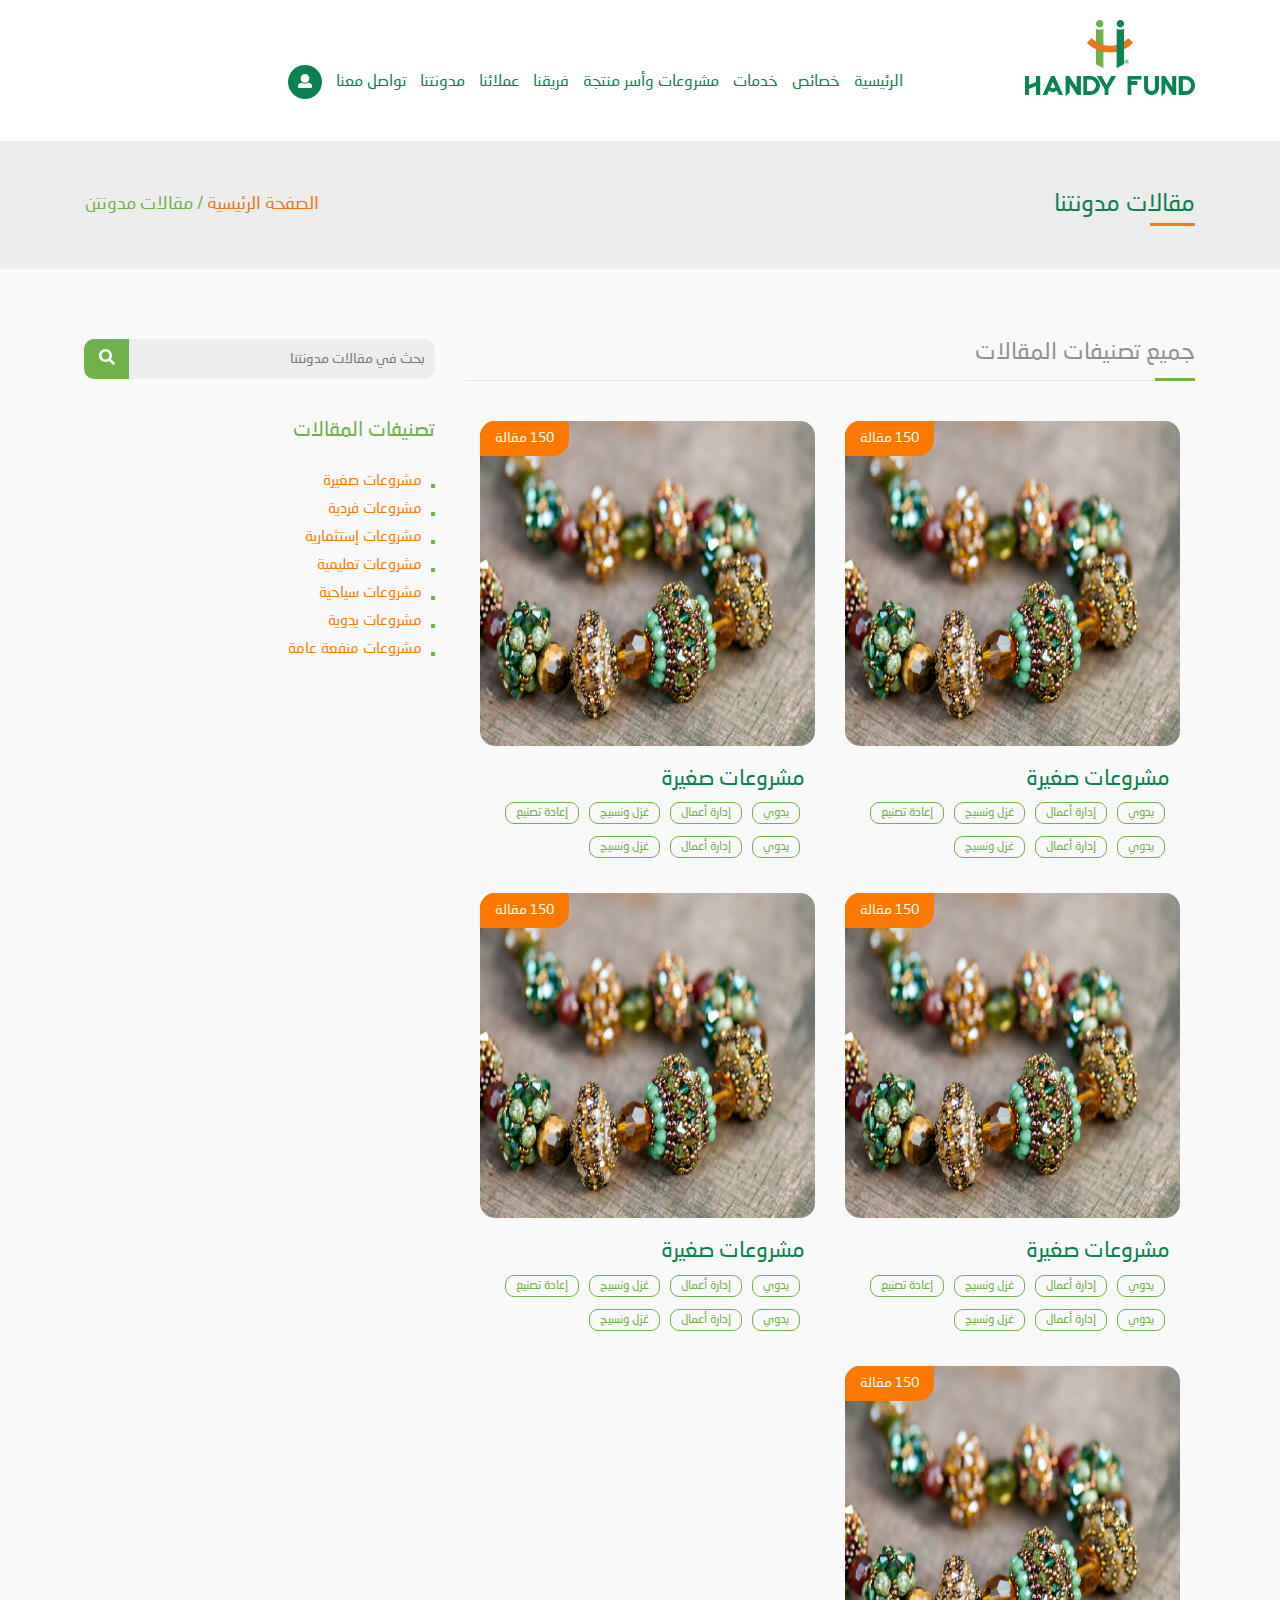
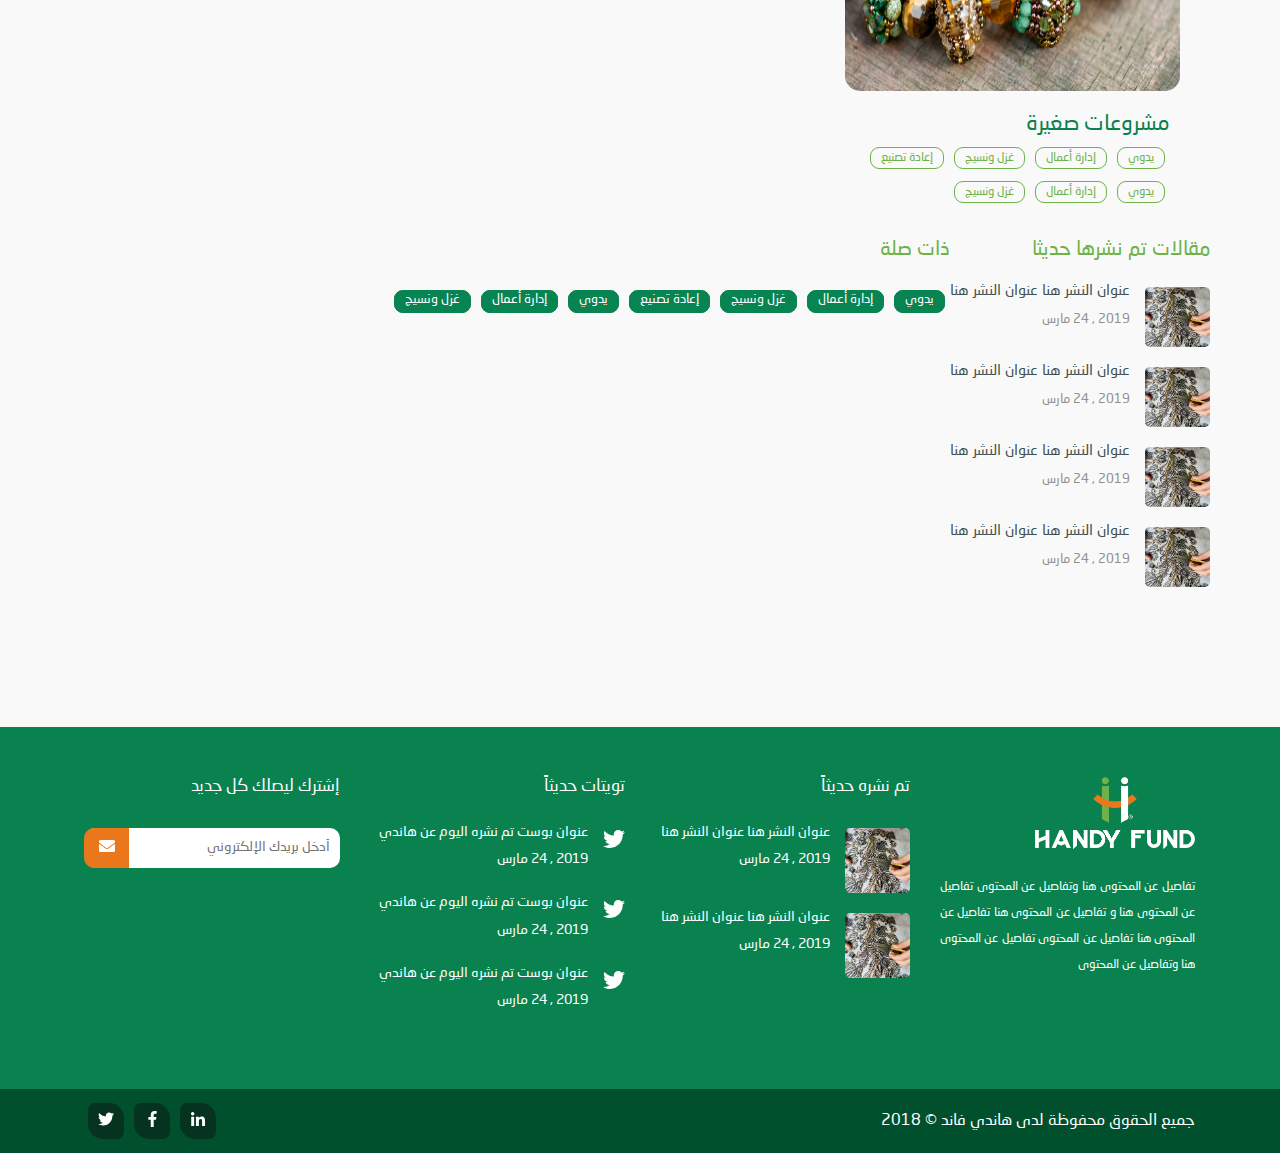
<file: Articles_Blog_page.html>
<!DOCTYPE html>
<html lang="en">

<head>
    <!-- title -->
    <title>Mother</title>
    <meta charset="utf-8">
    <!--3lshan tkon support to internet explorer-->
    <meta http-equiv="X-UA-Compatible" content="IE=edge">
    <!-- first mobile meta-->
    <meta name="viewport" content="width=device-width, initial-scale=1">
    <link rel="stylesheet" href="css/scss/framworks/bootstrap.min.css" />
    <link rel="stylesheet" href="css/scss/framworks/animate.css">
    <!-- <link rel="shortcut icon" href="img/fave.png" type="image/x-icon"/> -->
    <link href="css/scss/framworks/flaticon.css" rel="stylesheet" type="text/css" />
    <link rel="stylesheet" href="css/scss/framworks/fontawesome-all.min.css" />
    <link rel="stylesheet" href="css/scss/framworks/jquery.fancybox.min.css" />
    <link rel="stylesheet" href="css/scss/framworks/rating.css" />
    <link rel="stylesheet" href="css/scss/framworks/owl.carousel.min.css" />
    <link rel="stylesheet" href="css/style.css" />
</head>

<body>
    <header class="othe_page">
        <div class="header-top">
            <div class="container">
                <div class="row">
                    <div class="col-md-3 col-sm-3 col-xs-12">
                        <div class="logo">
                            <a href="#">
                                <img src="img/logo.png" alt="">
                            </a>
                        </div>
                    </div>
                    <div class="col-md-9 col-sm-9 col-xs-12">
                        <div class="click--nav">
                            <ul class="nav-left">
                                <!-- /.icon -->
                                <li>
                                    <div id="nav-icon1">
                                        <span></span>
                                        <span></span>
                                        <span></span>
                                    </div>
                                </li>
                            </ul>
                        </div>
                        <div class="body-overlay "></div>
                        <div class="nav">
                            <ul class="list-style">
                                <li><a href="index.html">الرئيسية</a></li>
                                <li><a href="Privacy-policy.html">خصائص</a></li>
                                <li><a href="Related_articles.html">خدمات</a></li>
                                <li><a href="Articles_Blog_page.html">مشروعات وأسر منتجة</a></li>
                                <li><a href="#">فريقنا</a></li>
                                <li><a href="#">عملائنا</a></li>
                                <li><a href="Related_articles.html">مدونتنا</a></li>
                                <li><a href="#">تواصل معنا</a></li>
                                <li>
                                    <a href="login.html">
                                        <i class="fas fa-user"></i>
                                    </a>
                                </li>
                            </ul>
                        </div>
                    </div>
                </div>
            </div>
        </div>
    </header>

    <section class="location_pages">
        <div class="container">
            <div class="row">
                <div class="col-md-6 col-sm-6 col-xs-12">
                    <div class="tit">
                        <h2>مقالات مدونتنا</h2>
                    </div>
                </div>
                <div class="col-md-6 col-sm-6 col-xs-12">
                    <div class="location_page">
                        <ul>
                            <li><a href="#">الصفحة الرئيسية </a></li>
                            <li> / مقالات مدونتن </li>
                        </ul>
                    </div>
                </div>
            </div>
        </div>
    </section>

    <section class="all_articles">
        <div class="container">
            <div class="row">
                <div class="col-md-8 col-sm-7 col-xs-12">
                    <div class="articles_site">
                        <div class="other_tit">
                            <h2>جميع تصنيفات المقالات</h2>
                        </div>
                        <div class="articles_site_items">
                            <div class="col-md-6 col-sm-6 col-xs-12">
                                <div class="articles_site_item">
                                    <div class="articles_site_item_img">
                                        <a href="#">
                                            <img src="img/blogs-small-project-1.png" alt="">
                                        </a>
                                        <span class="numper_aruicles">150 مقالة</span>
                                    </div>
                                    <div class="articles_site_item_others">
                                        <h2>مشروعات صغيرة</h2>
                                        <ul>
                                            <li><a href="#">يدوي</a></li>
                                            <li><a href="#">إدارة أعمال</a></li>
                                            <li><a href="#">غزل ونسيج</a></li>
                                            <li><a href="#">إعادة تصنيع</a></li>
                                            <li><a href="#">يدوي</a></li>
                                            <li><a href="#">إدارة أعمال</a></li>
                                            <li><a href="#">غزل ونسيج</a></li>
                                        </ul>
                                    </div>
                                </div>
                            </div>
                            <div class="col-md-6 col-sm-6 col-xs-12">
                                <div class="articles_site_item">
                                    <div class="articles_site_item_img">
                                        <a href="#">
                                            <img src="img/blogs-small-project-1.png" alt="">
                                        </a>
                                        <span class="numper_aruicles">150 مقالة</span>
                                    </div>
                                    <div class="articles_site_item_others">
                                        <h2>مشروعات صغيرة</h2>
                                        <ul>
                                            <li><a href="#">يدوي</a></li>
                                            <li><a href="#">إدارة أعمال</a></li>
                                            <li><a href="#">غزل ونسيج</a></li>
                                            <li><a href="#">إعادة تصنيع</a></li>
                                            <li><a href="#">يدوي</a></li>
                                            <li><a href="#">إدارة أعمال</a></li>
                                            <li><a href="#">غزل ونسيج</a></li>
                                        </ul>
                                    </div>
                                </div>
                            </div>
                            <div class="col-md-6 col-sm-6 col-xs-12">
                                <div class="articles_site_item">
                                    <div class="articles_site_item_img">
                                        <a href="#">
                                            <img src="img/blogs-small-project-1.png" alt="">
                                        </a>
                                        <span class="numper_aruicles">150 مقالة</span>
                                    </div>
                                    <div class="articles_site_item_others">
                                        <h2>مشروعات صغيرة</h2>
                                        <ul>
                                            <li><a href="#">يدوي</a></li>
                                            <li><a href="#">إدارة أعمال</a></li>
                                            <li><a href="#">غزل ونسيج</a></li>
                                            <li><a href="#">إعادة تصنيع</a></li>
                                            <li><a href="#">يدوي</a></li>
                                            <li><a href="#">إدارة أعمال</a></li>
                                            <li><a href="#">غزل ونسيج</a></li>
                                        </ul>
                                    </div>
                                </div>
                            </div>
                            <div class="col-md-6 col-sm-6 col-xs-12">
                                <div class="articles_site_item">
                                    <div class="articles_site_item_img">
                                        <a href="#">
                                            <img src="img/blogs-small-project-1.png" alt="">
                                        </a>
                                        <span class="numper_aruicles">150 مقالة</span>
                                    </div>
                                    <div class="articles_site_item_others">
                                        <h2>مشروعات صغيرة</h2>
                                        <ul>
                                            <li><a href="#">يدوي</a></li>
                                            <li><a href="#">إدارة أعمال</a></li>
                                            <li><a href="#">غزل ونسيج</a></li>
                                            <li><a href="#">إعادة تصنيع</a></li>
                                            <li><a href="#">يدوي</a></li>
                                            <li><a href="#">إدارة أعمال</a></li>
                                            <li><a href="#">غزل ونسيج</a></li>
                                        </ul>
                                    </div>
                                </div>
                            </div>
                            <div class="col-md-6 col-sm-6 col-xs-12">
                                <div class="articles_site_item">
                                    <div class="articles_site_item_img">
                                        <a href="#">
                                            <img src="img/blogs-small-project-1.png" alt="">
                                        </a>
                                        <span class="numper_aruicles">150 مقالة</span>
                                    </div>
                                    <div class="articles_site_item_others">
                                        <h2>مشروعات صغيرة</h2>
                                        <ul>
                                            <li><a href="#">يدوي</a></li>
                                            <li><a href="#">إدارة أعمال</a></li>
                                            <li><a href="#">غزل ونسيج</a></li>
                                            <li><a href="#">إعادة تصنيع</a></li>
                                            <li><a href="#">يدوي</a></li>
                                            <li><a href="#">إدارة أعمال</a></li>
                                            <li><a href="#">غزل ونسيج</a></li>
                                        </ul>
                                    </div>
                                </div>
                            </div>
                        </div>
                    </div>
                </div>
                <div class="col-md-4 col-sm-5 col-xs-12">
                    <div class="option_articles">
                        <form action="">
                            <div class="form-group">
                                <input type="email" placeholder="بحث في مقالات مدونتنا">
                                <button type="submit">
                                    <i class="fas fa-search"></i>
                                </button>
                            </div>
                        </form>
                    </div>
                    <div class="Categories_articles">
                        <h2 class="all_articles_tit">تصنيفات المقالات</h2>
                        <ul>
                            <li><a href="Related_articles.html">مشروعات صغيرة</a></li>
                            <li><a href="Articles_Blog_page.html">مشروعات فردية</a></li>
                            <li><a href="Articles_Blog_page.html">مشروعات إستثمارية</a></li>
                            <li><a href="Articles_Blog_page.html">مشروعات تعليمية</a></li>
                            <li><a href="Articles_Blog_page.html">مشروعات سياحية</a></li>
                            <li><a href="Articles_Blog_page.html">مشروعات يدوية</a></li>
                            <li><a href="Articles_Blog_page.html">مشروعات منفعة عامة</a></li>
                        </ul>
                    </div>
                    </div>
                    <div class="Newly_published_articles">
                        <h2 class="all_articles_tit">مقالات تم نشرها حديثا</h2>
                        <div class="new_posts_footer_items">
                            <div class="new_posts_footer_item">
                                <div class="new_posts_footer_img">
                                    <img src="img/projects-3.png" alt="">
                                </div>
                                <div class="new_posts_footer_info">
                                    <h3>
                                        <a href="#">عنوان النشر هنا عنوان النشر هنا</a>
                                    </h3>
                                    <h5>
                                        <a href="#">2019 , 24 مارس</a>
                                    </h5>
                                </div>
                            </div>
                            <div class="new_posts_footer_item">
                                <div class="new_posts_footer_img">
                                    <img src="img/projects-3.png" alt="">
                                </div>
                                <div class="new_posts_footer_info">
                                    <h3>
                                        <a href="#">عنوان النشر هنا عنوان النشر هنا</a>
                                    </h3>
                                    <h5>
                                        <a href="#">2019 , 24 مارس</a>
                                    </h5>
                                </div>
                            </div>
                            <div class="new_posts_footer_item">
                                <div class="new_posts_footer_img">
                                    <img src="img/projects-3.png" alt="">
                                </div>
                                <div class="new_posts_footer_info">
                                    <h3>
                                        <a href="#">عنوان النشر هنا عنوان النشر هنا</a>
                                    </h3>
                                    <h5>
                                        <a href="#">2019 , 24 مارس</a>
                                    </h5>
                                </div>
                            </div>
                            <div class="new_posts_footer_item">
                                <div class="new_posts_footer_img">
                                    <img src="img/projects-3.png" alt="">
                                </div>
                                <div class="new_posts_footer_info">
                                    <h3>
                                        <a href="#">عنوان النشر هنا عنوان النشر هنا</a>
                                    </h3>
                                    <h5>
                                        <a href="#">2019 , 24 مارس</a>
                                    </h5>
                                </div>
                            </div>
                        </div>
                    </div>
                    <div class="Related">
                        <h2 class="all_articles_tit">ذات صلة</h2>
                        <div class="articles_site_item_others">
                            <ul>
                                <li><a href="#">يدوي</a></li>
                                <li><a href="#">إدارة أعمال</a></li>
                                <li><a href="#">غزل ونسيج</a></li>
                                <li><a href="#">إعادة تصنيع</a></li>
                                <li><a href="#">يدوي</a></li>
                                <li><a href="#">إدارة أعمال</a></li>
                                <li><a href="#">غزل ونسيج</a></li>
                            </ul>
                        </div>
                    </div>
                </div>
            </div>
        </div>
    </section>
    <footer>
        <div class="footer_top">
            <div class="container">
                <div class="row">
                    <div class="col-md-3 col-sm-6 col-xs-12">
                        <div class="logo__content_footer">
                            <div class="logo_footer">
                                <a href="#">
                                    <img src="img/handy-fund-2.png" alt="">
                                </a>
                            </div>
                            <div class="content_footer">
                                <p>
                                    تفاصيل عن المحتوى هنا وتفاصيل عن المحتوى تفاصيل
                                    عن المحتوى هنا و تفاصيل عن المحتوى هنا تفاصيل عن
                                    المحتوى هنا تفاصيل عن المحتوى تفاصيل عن المحتوى
                                    هنا وتفاصيل عن المحتوى
                                </p>
                            </div>
                        </div>
                    </div>
                    <div class="col-md-3 col-sm-6 col-xs-12">
                        <div class="new_posts_footer">
                            <h2 class="tit_footer">تم نشره حديثاً </h2>
                            <div class="new_posts_footer_item">
                                <div class="new_posts_footer_img">
                                    <img src="img/projects-3.png" alt="">
                                </div>
                                <div class="new_posts_footer_info">
                                    <h3>
                                        <a href="#">عنوان النشر هنا عنوان النشر هنا</a>
                                    </h3>
                                    <h5>
                                        <a href="#">2019 , 24 مارس</a>
                                    </h5>
                                </div>
                            </div>
                            <div class="new_posts_footer_item">
                                <div class="new_posts_footer_img">
                                    <img src="img/projects-3.png" alt="">
                                </div>
                                <div class="new_posts_footer_info">
                                    <h3>
                                        <a href="#">عنوان النشر هنا عنوان النشر هنا</a>
                                    </h3>
                                    <h5>
                                        <a href="#">2019 , 24 مارس</a>
                                    </h5>
                                </div>
                            </div>
                        </div>
                    </div>
                    <div class="col-md-3 col-sm-6 col-xs-12">
                        <div class="new_twet_footer">
                            <h2 class="tit_footer">تويتات حديثاً</h2>
                            <div class="new_posts_footer_item">
                                <div class="new_posts_footer_img">
                                    <i class="fab fa-twitter"></i>
                                </div>
                                <div class="new_posts_footer_info">
                                    <h3>
                                        <a href="#">عنوان بوست تم نشره اليوم عن هاندي</a>
                                    </h3>
                                    <h5>
                                        <a href="#">2019 , 24 مارس</a>
                                    </h5>
                                </div>
                            </div>
                            <div class="new_posts_footer_item">
                                <div class="new_posts_footer_img">
                                    <i class="fab fa-twitter"></i>
                                </div>
                                <div class="new_posts_footer_info">
                                    <h3>
                                        <a href="#">عنوان بوست تم نشره اليوم عن هاندي</a>
                                    </h3>
                                    <h5>
                                        <a href="#">2019 , 24 مارس</a>
                                    </h5>
                                </div>
                            </div>
                            <div class="new_posts_footer_item">

                                <div class="new_posts_footer_img">
                                    <i class="fab fa-twitter"></i>
                                </div>
                                <div class="new_posts_footer_info">
                                    <h3>
                                        <a href="#">عنوان بوست تم نشره اليوم عن هاندي</a>
                                    </h3>
                                    <h5>
                                        <a href="#">2019 , 24 مارس</a>
                                    </h5>
                                </div>
                            </div>
                        </div>
                    </div>
                    <div class="col-md-3 col-sm-6 col-xs-12">
                        <div class="Participation_footer">
                            <h2 class="tit_footer">إشترك ليصلك كل جديد</h2>
                            <div class="form-group">
                                <input type="email" placeholder="أدخل بريدك الإلكتروني">
                                <button type="submit">
                                    <i class="fas fa-envelope"></i>
                                </button>
                            </div>
                        </div>
                    </div>
                </div>
            </div>
        </div>
        <div class="footer_bootom">
            <div class="container">
                <div class="row">
                    <div class="col-md-6 col-xs-6">
                        <div class="copy_right">
                            <p>جميع الحقوق محفوظة لدى هاندي فاند © 2018</p>
                        </div>
                    </div>
                    <div class="col-md-6 col-xs-6">
                        <div class=" social__footer">
                            <ul>
                                <li>
                                    <a href="#"><i class="fab fa-linkedin-in"></i></a>
                                </li>
                                <li>
                                    <a href="#"><i class="fab fa-facebook-f"></i></a>
                                </li>
                                <li>
                                    <a href="#"><i class="fab fa-twitter"></i></a>
                                </li>
                            </ul>
                        </div>
                    </div>
                </div>
            </div>
        </div>
    </footer>
    <script src="js/framworks/jquery-3.3.1.js"></script>
    <!--3lshan y3ref al element al 7asa html5 like header,footer,.... in internet explorer-->
    <script src="js/framworks/fontawesome-all.min.js"></script>
    <script src="js/framworks/wow.min.js"></script>
    <script src="js/framworks/rating.js"></script>
    <script src="js/framworks/owl.carousel.min.js"></script>
    <script>
        new WOW().init();
    </script>
    <script src="js/framworks/jquery.fancybox.min.js"></script>
    <!--3lshan al internet explorer yshof @media query -->
    <script src="js/framworks/bootstrap.min.js"></script>
    <script src="js/script.js"></script>

</body>

</html>
</file>
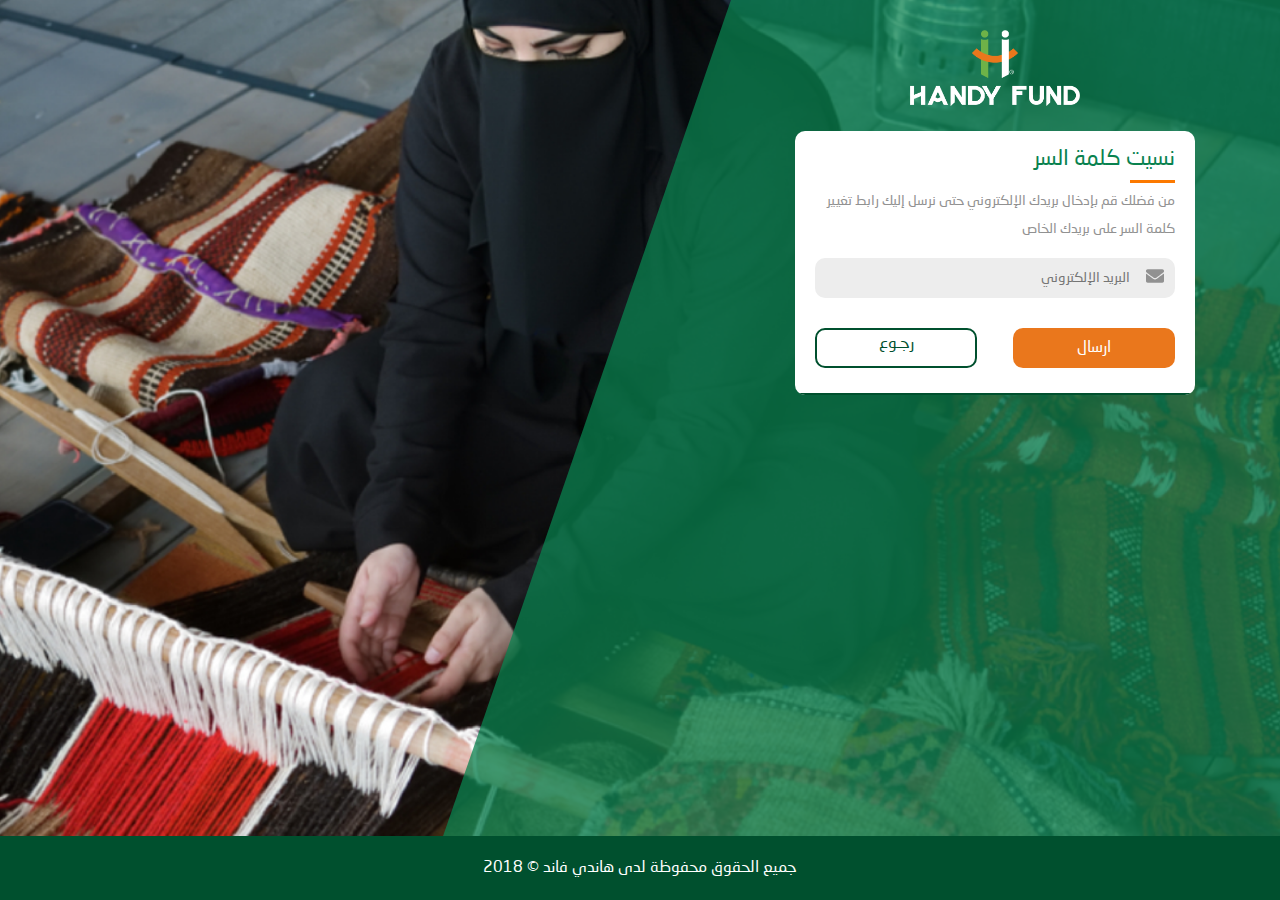
<file: forget-pass.html>
<!DOCTYPE html>
<html lang="en">

<head>
    <!-- title -->
    <title>Mother</title>
    <meta charset="utf-8">
    <!--3lshan tkon support to internet explorer-->
    <meta http-equiv="X-UA-Compatible" content="IE=edge">
    <!-- first mobile meta-->
    <meta name="viewport" content="width=device-width, initial-scale=1">
    <link rel="stylesheet" href="css/scss/framworks/bootstrap.min.css" />
    <link rel="stylesheet" href="css/scss/framworks/animate.css">
    <!-- <link rel="shortcut icon" href="img/fave.png" type="image/x-icon"/> -->
    <link href="css/scss/framworks/flaticon.css" rel="stylesheet" type="text/css" />
    <link rel="stylesheet" href="css/scss/framworks/fontawesome-all.min.css" />
    <link rel="stylesheet" href="css/scss/framworks/jquery.fancybox.min.css" />
    <link rel="stylesheet" href="css/scss/framworks/rating.css" />
    <link rel="stylesheet" href="css/scss/framworks/owl.carousel.min.css" />
    <link rel="stylesheet" href="css/style.css" />
</head>

<body>

    <section class="login">
        <div class="container">
            <div class="login_logo">
                <img src="img/handy-fund-2.png" alt="">
            </div>
            <div class="login_form">
                <div class="tit">
                    <h2>نسيت كلمة السر</h2>
                    <p>
                        من فضلك قم بإدخال بريدك الإلكتروني حتى نرسل إليك رابط
                        تغيير كلمة السر على بريدك الخاص
                    </p>
                </div>
                <form action="new_pass.html">
                    <div class="form-group">
                        <input type="email" placeholder="البريد الإلكتروني">
                        <span class="icon_form">
                            <i class="fas fa-envelope"></i>
                        </span>
                    </div>
                    <div class="register register_forget">
                        <input type="submit" value="ارسال">
                        <a href="login.html">رجـوع</a>
                    </div>

                </form>
            </div>
        </div>
    </section>

    <footer>
        <div class="footer_bootom footer_bootom_login">
            <div class="container">
                <div class="row">
                    <div class="col-md-12 col-xs-12">
                        <div class="copy_right">
                            <p>جميع الحقوق محفوظة لدى هاندي فاند © 2018</p>
                        </div>
                    </div>
                </div>
            </div>
        </div>
    </footer>
    <script src="js/framworks/jquery-3.3.1.js"></script>
    <!--3lshan y3ref al element al 7asa html5 like header,footer,.... in internet explorer-->
    <script src="js/framworks/fontawesome-all.min.js"></script>
    <script src="js/framworks/wow.min.js"></script>
    <script src="js/framworks/rating.js"></script>
    <script src="js/framworks/owl.carousel.min.js"></script>
    <script>
        new WOW().init();
    </script>
    <script src="js/framworks/jquery.fancybox.min.js"></script>
    <!--3lshan al internet explorer yshof @media query -->
    <script src="js/framworks/bootstrap.min.js"></script>
    <script src="js/script.js"></script>

</body>

</html>
</file>
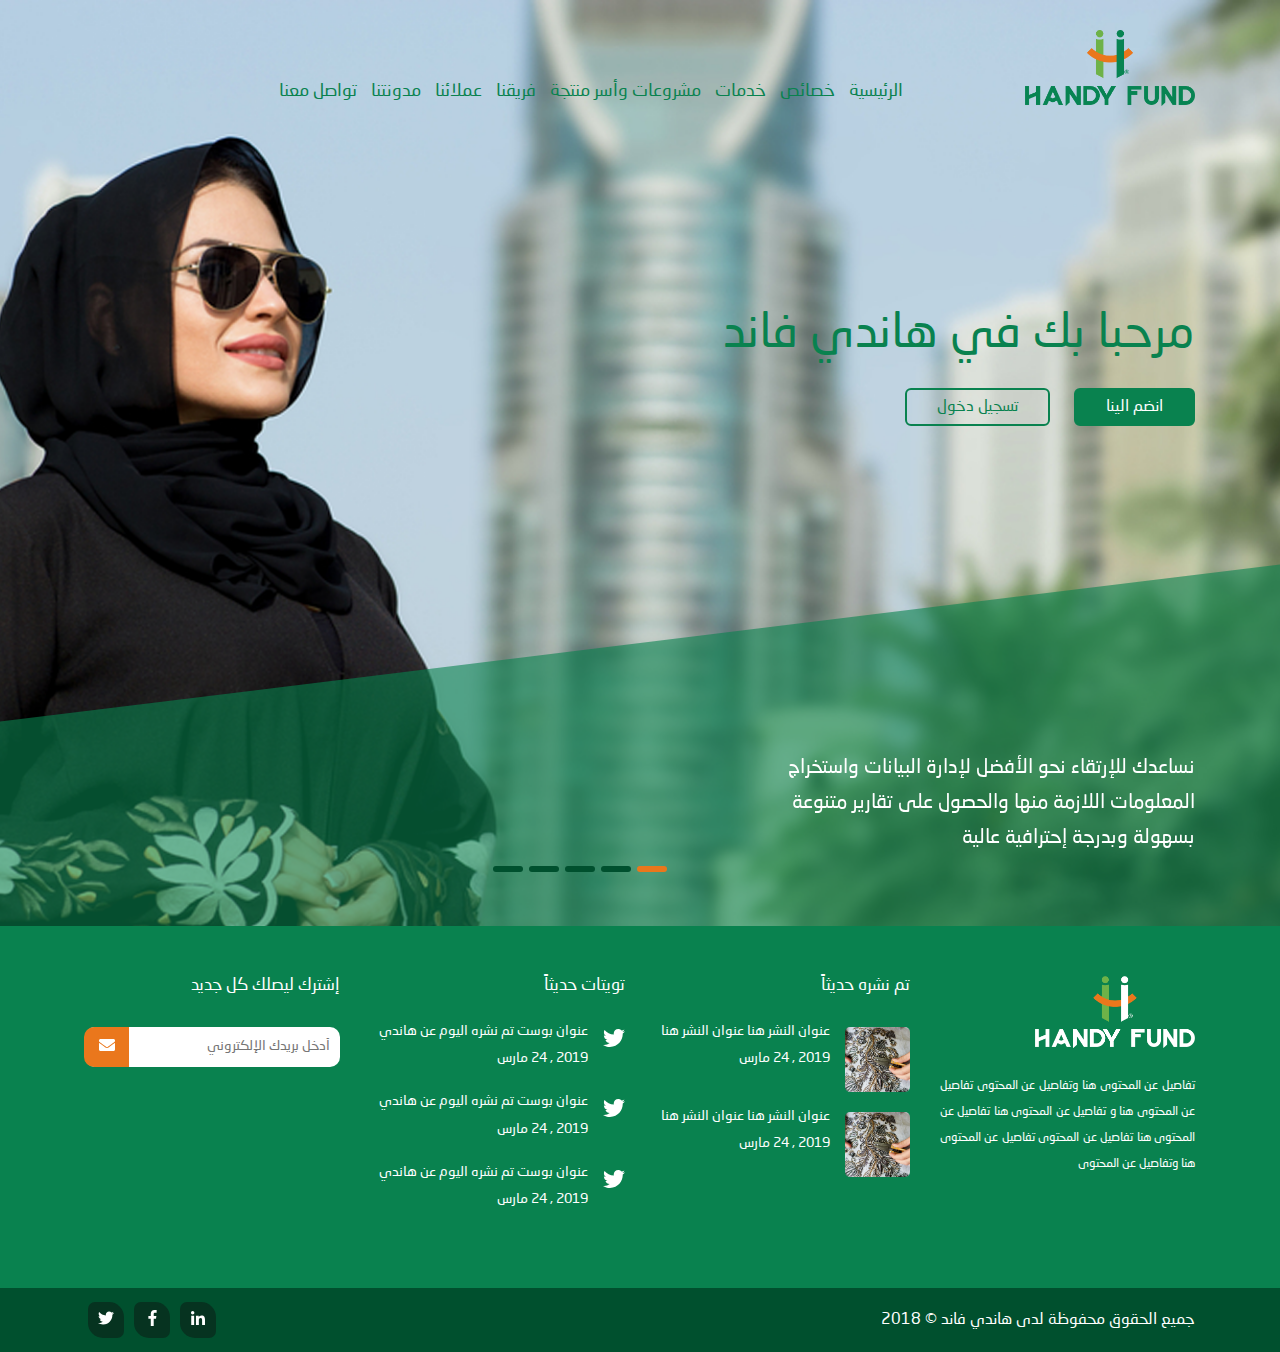
<file: layout.html>
<!DOCTYPE html>
<html lang="en">

<head>
    <!-- title -->
    <title>Mother</title>
    <meta charset="utf-8">
    <!--3lshan tkon support to internet explorer-->
    <meta http-equiv="X-UA-Compatible" content="IE=edge">
    <!-- first mobile meta-->
    <meta name="viewport" content="width=device-width, initial-scale=1">
    <link rel="stylesheet" href="css/scss/framworks/bootstrap.min.css" />
    <link rel="stylesheet" href="css/scss/framworks/animate.css">
    <!-- <link rel="shortcut icon" href="img/fave.png" type="image/x-icon"/> -->
    <link href="css/scss/framworks/flaticon.css" rel="stylesheet" type="text/css" />
    <link rel="stylesheet" href="css/scss/framworks/fontawesome-all.min.css" />
    <link rel="stylesheet" href="css/scss/framworks/jquery.fancybox.min.css" />
    <link rel="stylesheet" href="css/scss/framworks/rating.css" />
    <link rel="stylesheet" href="css/scss/framworks/owl.carousel.min.css" />
    <link rel="stylesheet" href="css/style.css" />
</head>

<body>
    <header>
        <div class="header-top">
            <div class="container">
                <div class="row">
                    <div class="col-md-3 col-sm-3 col-xs-12">
                        <div class="logo">
                            <a href="#">
                                <img src="img/logo.png" alt="">
                            </a>
                        </div>
                    </div>
                    <div class="col-md-9 col-sm-9 col-xs-12">
                        <div class="nav">
                            <ul class="list-style">
                                <li><a href="#">الرئيسية</a></li>
                                <li><a href="#">خصائص</a></li>
                                <li><a href="#">خدمات</a></li>
                                <li><a href="#">مشروعات وأسر منتجة</a></li>
                                <li><a href="#">فريقنا</a></li>
                                <li><a href="#">عملائنا</a></li>
                                <li><a href="#">مدونتنا</a></li>
                                <li><a href="#">تواصل معنا</a></li>
                            </ul>
                        </div>
                    </div>
                </div>
            </div>
        </div>
        <div class="header-mid">
            <div class="container">
                <div class="row">
                    <div class="col-md-6 col-sm-8 col-xs-12">
                        <div class="welcom_header">
                            <h1>مرحبا بك في هاندي فاند</h1>
                            <div class="welcom_header_info">
                                <a class="bg" href="#">انضم الينا</a>
                                <a href="#"> تسجيل دخول</a>
                            </div>
                        </div>
                    </div>
                </div>
            </div>
        </div>
        <div class="header-bottom">
            <div class="container">
                <div class="slider_header">
                    <div class="slider_header_owl owl-carousel owl-theme">
                        <div class="item">
                            <p>
                                نساعدك للإرتقاء نحو الأفضل لإدارة البيانات واستخراج
                                المعلومات اللازمة منها والحصول على تقارير متنوعة
                                بسهولة وبدرجة إحترافية عالية
                            </p>
                        </div>
                        <div class="item">
                            <p>
                                نساعدك للإرتقاء نحو الأفضل لإدارة البيانات واستخراج
                                المعلومات اللازمة منها والحصول على تقارير متنوعة
                                بسهولة وبدرجة إحترافية عالية
                            </p>
                        </div>
                        <div class="item">
                            <p>
                                نساعدك للإرتقاء نحو الأفضل لإدارة البيانات واستخراج
                                المعلومات اللازمة منها والحصول على تقارير متنوعة
                                بسهولة وبدرجة إحترافية عالية
                            </p>
                        </div>
                        <div class="item">
                            <p>
                                نساعدك للإرتقاء نحو الأفضل لإدارة البيانات واستخراج
                                المعلومات اللازمة منها والحصول على تقارير متنوعة
                                بسهولة وبدرجة إحترافية عالية
                            </p>
                        </div>
                        <div class="item">
                            <p>
                                نساعدك للإرتقاء نحو الأفضل لإدارة البيانات واستخراج
                                المعلومات اللازمة منها والحصول على تقارير متنوعة
                                بسهولة وبدرجة إحترافية عالية
                            </p>
                        </div>
                    </div>
                </div>
            </div>
        </div>
    </header>

    <footer>
        <div class="footer_top">
            <div class="container">
                <div class="row">
                    <div class="col-md-3 col-sm-6 col-xs-12">
                        <div class="logo__content_footer">
                            <div class="logo_footer">
                                <a href="#">
                                    <img src="img/handy-fund-2.png" alt="">
                                </a>
                            </div>
                            <div class="content_footer">
                                <p>
                                    تفاصيل عن المحتوى هنا وتفاصيل عن المحتوى تفاصيل
                                    عن المحتوى هنا و تفاصيل عن المحتوى هنا تفاصيل عن
                                    المحتوى هنا تفاصيل عن المحتوى تفاصيل عن المحتوى
                                    هنا وتفاصيل عن المحتوى
                                </p>
                            </div>
                        </div>
                    </div>
                    <div class="col-md-3 col-sm-6 col-xs-12">
                        <div class="new_posts_footer">
                            <h2 class="tit_footer">تم نشره حديثاً </h2>
                            <div class="new_posts_footer_item">
                                <div class="new_posts_footer_img">
                                    <img src="img/projects-3.png" alt="">
                                </div>
                                <div class="new_posts_footer_info">
                                    <h3>
                                        <a href="#">عنوان النشر هنا عنوان النشر هنا</a>
                                    </h3>
                                    <h5>
                                        <a href="#">2019 , 24 مارس</a>
                                    </h5>
                                </div>
                            </div>
                            <div class="new_posts_footer_item">
                                <div class="new_posts_footer_img">
                                    <img src="img/projects-3.png" alt="">
                                </div>
                                <div class="new_posts_footer_info">
                                    <h3>
                                        <a href="#">عنوان النشر هنا عنوان النشر هنا</a>
                                    </h3>
                                    <h5>
                                        <a href="#">2019 , 24 مارس</a>
                                    </h5>
                                </div>
                            </div>
                        </div>
                    </div>
                    <div class="col-md-3 col-sm-6 col-xs-12">
                        <div class="new_twet_footer">
                            <h2 class="tit_footer">تويتات حديثاً</h2>
                            <div class="new_posts_footer_item">
                                <div class="new_posts_footer_img">
                                    <i class="fab fa-twitter"></i>
                                </div>
                                <div class="new_posts_footer_info">
                                    <h3>
                                        <a href="#">عنوان بوست تم نشره اليوم عن هاندي</a>
                                    </h3>
                                    <h5>
                                        <a href="#">2019 , 24 مارس</a>
                                    </h5>
                                </div>
                            </div>
                            <div class="new_posts_footer_item">
                                <div class="new_posts_footer_img">
                                    <i class="fab fa-twitter"></i>
                                </div>
                                <div class="new_posts_footer_info">
                                    <h3>
                                        <a href="#">عنوان بوست تم نشره اليوم عن هاندي</a>
                                    </h3>
                                    <h5>
                                        <a href="#">2019 , 24 مارس</a>
                                    </h5>
                                </div>
                            </div>
                            <div class="new_posts_footer_item">

                                <div class="new_posts_footer_img">
                                    <i class="fab fa-twitter"></i>
                                </div>
                                <div class="new_posts_footer_info">
                                    <h3>
                                        <a href="#">عنوان بوست تم نشره اليوم عن هاندي</a>
                                    </h3>
                                    <h5>
                                        <a href="#">2019 , 24 مارس</a>
                                    </h5>
                                </div>
                            </div>
                        </div>
                    </div>
                    <div class="col-md-3 col-sm-6 col-xs-12">
                        <div class="Participation_footer">
                            <h2 class="tit_footer">إشترك ليصلك كل جديد</h2>
                            <div class="form-group">
                                <input type="email" placeholder="أدخل بريدك الإلكتروني">
                                <button type="submit">
                                    <i class="fas fa-envelope"></i>
                                </button>
                            </div>
                        </div>
                    </div>
                </div>
            </div>
        </div>
        <div class="footer_bootom">
            <div class="container">
                <div class="row">
                    <div class="col-md-6 col-xs-6">
                        <div class="copy_right">
                            <p>جميع الحقوق محفوظة لدى هاندي فاند © 2018</p>
                        </div>
                    </div>
                    <div class="col-md-6 col-xs-6">
                        <div class=" social__footer">
                            <ul>
                                <li>
                                    <a href="#"><i class="fab fa-linkedin-in"></i></a>
                                </li>
                                <li>
                                    <a href="#"><i class="fab fa-facebook-f"></i></a>
                                </li>
                                <li>
                                    <a href="#"><i class="fab fa-twitter"></i></a>
                                </li>
                            </ul>
                        </div>
                    </div>
                </div>
            </div>
        </div>
    </footer>
    <script src="js/framworks/jquery-3.3.1.js"></script>
    <!--3lshan y3ref al element al 7asa html5 like header,footer,.... in internet explorer-->
    <script src="js/framworks/fontawesome-all.min.js"></script>
    <script src="js/framworks/wow.min.js"></script>
    <script src="js/framworks/rating.js"></script>
    <script src="js/framworks/owl.carousel.min.js"></script>
    <script>
        new WOW().init();
    </script>
    <script src="js/framworks/jquery.fancybox.min.js"></script>
    <!--3lshan al internet explorer yshof @media query -->
    <script src="js/framworks/bootstrap.min.js"></script>
    <script src="js/script.js"></script>

</body>

</html>
</file>
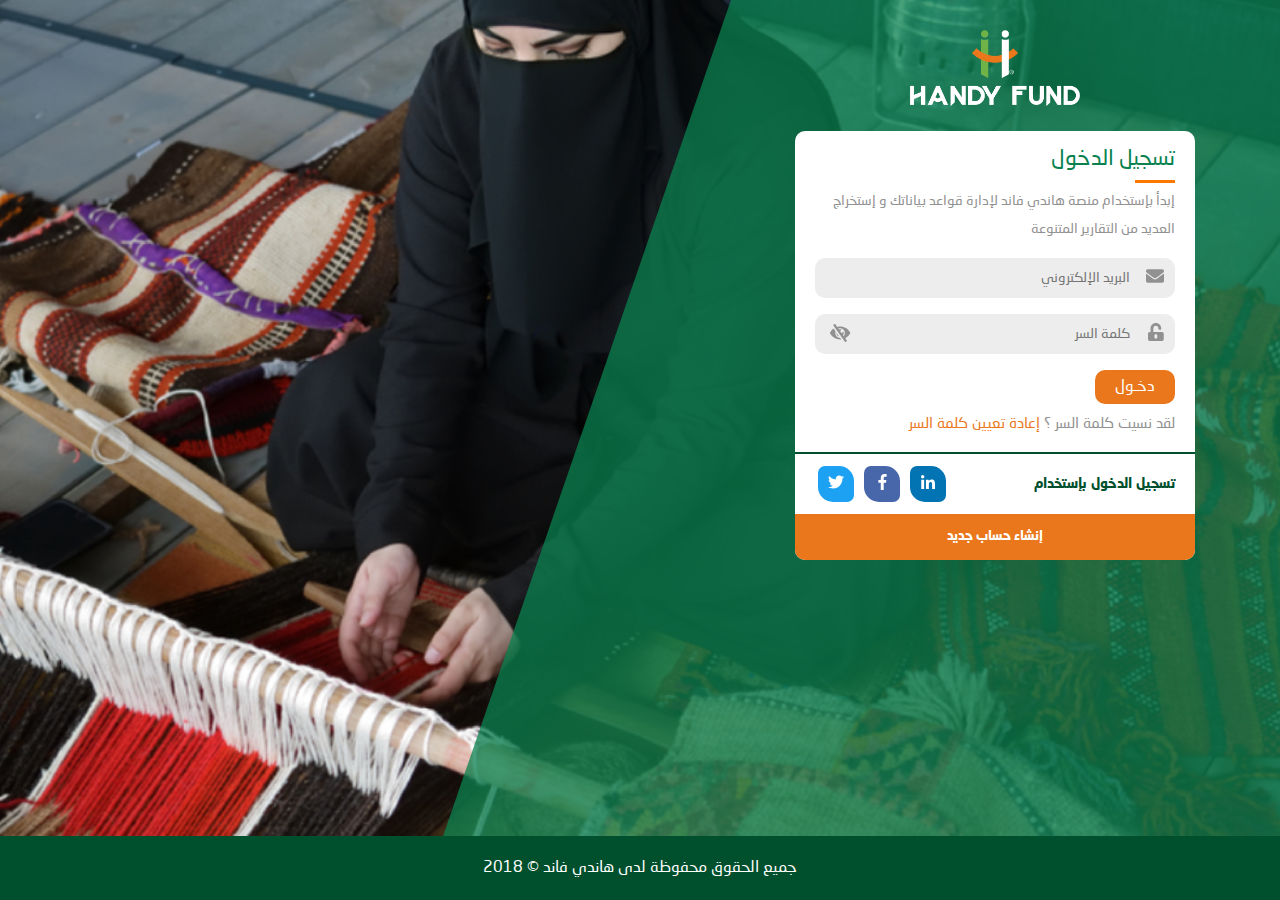
<file: login.html>
<!DOCTYPE html>
<html lang="en">

<head>
    <!-- title -->
    <title>Mother</title>
    <meta charset="utf-8">
    <!--3lshan tkon support to internet explorer-->
    <meta http-equiv="X-UA-Compatible" content="IE=edge">
    <!-- first mobile meta-->
    <meta name="viewport" content="width=device-width, initial-scale=1">
    <link rel="stylesheet" href="css/scss/framworks/bootstrap.min.css" />
    <link rel="stylesheet" href="css/scss/framworks/animate.css">
    <!-- <link rel="shortcut icon" href="img/fave.png" type="image/x-icon"/> -->
    <link href="css/scss/framworks/flaticon.css" rel="stylesheet" type="text/css" />
    <link rel="stylesheet" href="css/scss/framworks/fontawesome-all.min.css" />
    <link rel="stylesheet" href="css/scss/framworks/jquery.fancybox.min.css" />
    <link rel="stylesheet" href="css/scss/framworks/rating.css" />
    <link rel="stylesheet" href="css/scss/framworks/owl.carousel.min.css" />
    <link rel="stylesheet" href="css/style.css" />
</head>

<body>

    <section class="login">
        <div class="container">
            <div class="login_logo">
                <img src="img/handy-fund-2.png" alt="">
            </div>
            <div class="login_form">
                <div class="tit">
                    <h2>تسجيل الدخول</h2>
                    <p>
                        إبدأ بإستخدام منصة هاندي فاند لإدارة قواعد بياناتك و إستخراج
                        العديد من التقارير المتنوعة
                    </p>
                </div>
                <form action="index.html">
                    <div class="form-group">
                        <input type="email" placeholder="البريد الإلكتروني">
                        <span class="icon_form">
                            <i class="fas fa-envelope"></i>
                        </span>
                    </div>
                    <div class="form-group">
                        <input type="password" placeholder="كلمة السر">
                        <span class="icon_form">
                            <i class="fas fa-unlock-alt"></i>
                        </span>
                        <span class="show_pass">
                            <i class="fas fa-eye-slash"></i>
                        </span>
                    </div>
                    <div class="register">
                        <input type="submit" value="دخـول">
                    </div>
                    <div class="forget_pass">
                        لقد نسيت كلمة السر ؟ <a href="forget-pass.html">إعادة تعيين كلمة السر</a>
                    </div>
                </form>
                <div class="login_by">
                    <div class="row">
                        <div class="col-md-6 col-sm-6 col-6">
                            <h4>تسجيل الدخول بإستخدام</h4>
                        </div>
                        <div class="col-md-6 col-sm-6 col-6">
                            <div class=" social__footer">
                                <ul>
                                    <li>
                                        <a href="#"><i class="fab fa-linkedin-in"></i></a>
                                    </li>
                                    <li>
                                        <a href="#"><i class="fab fa-facebook-f"></i></a>
                                    </li>
                                    <li>
                                        <a href="#"><i class="fab fa-twitter"></i></a>
                                    </li>
                                </ul>
                            </div>
                        </div>
                    </div>
                </div>
                <div class="add_new_account">
                    <a href="register.html">إنشاء حساب جديد</a>
                </div>
            </div>
        </div>
    </section>

    <footer>
        <div class="footer_bootom footer_bootom_login">
            <div class="container">
                <div class="row">
                    <div class="col-md-12 col-xs-12">
                        <div class="copy_right">
                            <p>جميع الحقوق محفوظة لدى هاندي فاند © 2018</p>
                        </div>
                    </div>
                </div>
            </div>
        </div>
    </footer>
    <script src="js/framworks/jquery-3.3.1.js"></script>
    <!--3lshan y3ref al element al 7asa html5 like header,footer,.... in internet explorer-->
    <script src="js/framworks/fontawesome-all.min.js"></script>
    <script src="js/framworks/wow.min.js"></script>
    <script src="js/framworks/rating.js"></script>
    <script src="js/framworks/owl.carousel.min.js"></script>
    <script>
        new WOW().init();
    </script>
    <script src="js/framworks/jquery.fancybox.min.js"></script>
    <!--3lshan al internet explorer yshof @media query -->
    <script src="js/framworks/bootstrap.min.js"></script>
    <script src="js/script.js"></script>

</body>

</html>
</file>
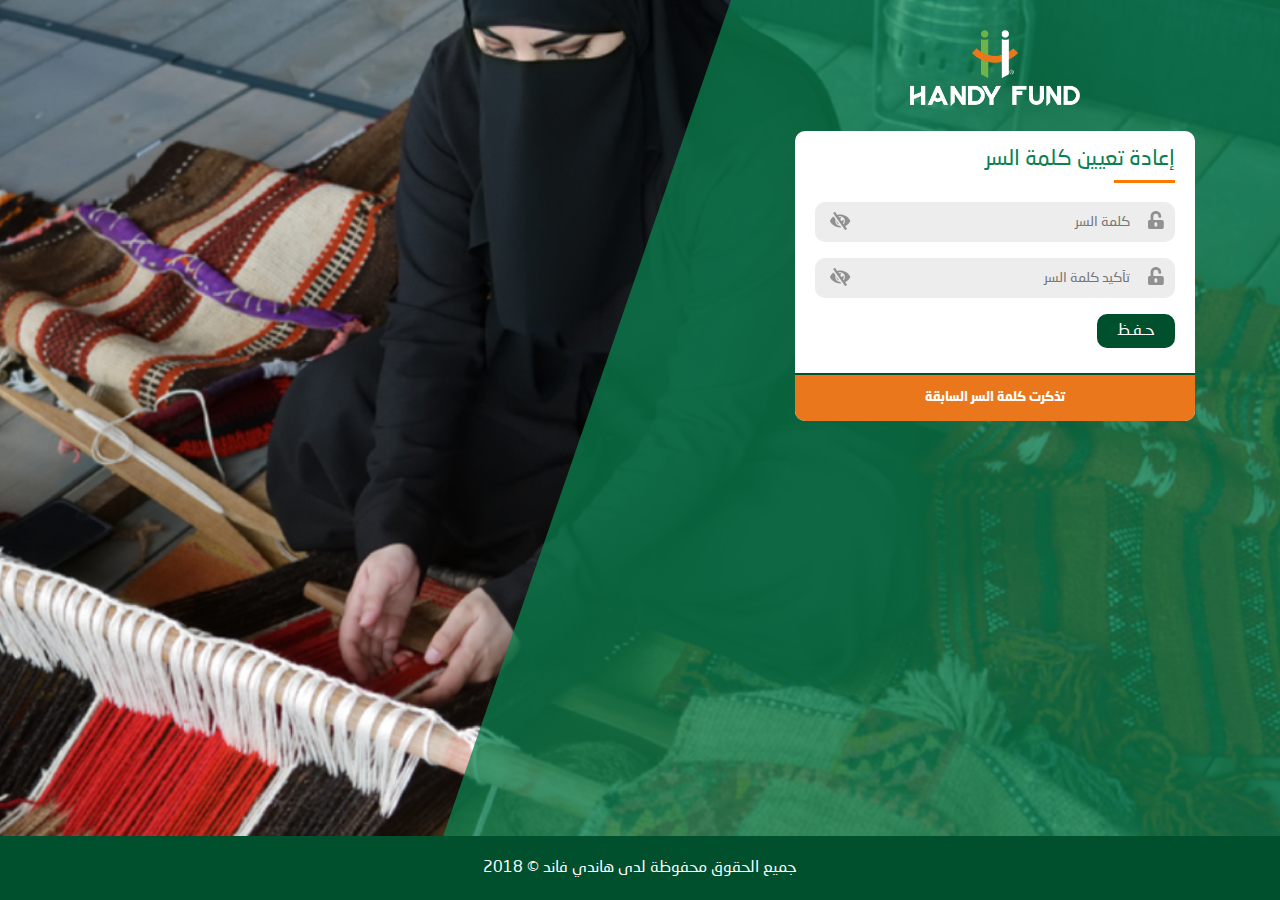
<file: new_pass.html>
<!DOCTYPE html>
<html lang="en">

<head>
    <!-- title -->
    <title>Mother</title>
    <meta charset="utf-8">
    <!--3lshan tkon support to internet explorer-->
    <meta http-equiv="X-UA-Compatible" content="IE=edge">
    <!-- first mobile meta-->
    <meta name="viewport" content="width=device-width, initial-scale=1">
    <link rel="stylesheet" href="css/scss/framworks/bootstrap.min.css" />
    <link rel="stylesheet" href="css/scss/framworks/animate.css">
    <!-- <link rel="shortcut icon" href="img/fave.png" type="image/x-icon"/> -->
    <link href="css/scss/framworks/flaticon.css" rel="stylesheet" type="text/css" />
    <link rel="stylesheet" href="css/scss/framworks/fontawesome-all.min.css" />
    <link rel="stylesheet" href="css/scss/framworks/jquery.fancybox.min.css" />
    <link rel="stylesheet" href="css/scss/framworks/rating.css" />
    <link rel="stylesheet" href="css/scss/framworks/owl.carousel.min.css" />
    <link rel="stylesheet" href="css/style.css" />
</head>

<body>

    <section class="login">
        <div class="container">
            <div class="login_logo">
                <img src="img/handy-fund-2.png" alt="">
            </div>
            <div class="login_form">
                <div class="tit">
                    <h2> إعادة تعيين كلمة السر</h2>
                </div>
                <form action="index.html">
                    <div class="form-group">
                        <input type="password" placeholder="كلمة السر">
                        <span class="icon_form">
                            <i class="fas fa-unlock-alt"></i>
                        </span>
                        <span class="show_pass">
                            <i class="fas fa-eye-slash"></i>
                        </span>
                    </div>
                    <div class="form-group">
                        <input type="password" placeholder="تأكيد كلمة السر">
                        <span class="icon_form">
                            <i class="fas fa-unlock-alt"></i>
                        </span>
                        <span class="show_pass">
                            <i class="fas fa-eye-slash"></i>
                        </span>
                    </div>
                    <div class="register save">
                        <input type="submit" value="حـفـظ">
                    </div>
                </form>
                <div class="add_new_account">
                    <a href="#">تذكرت كلمة السر السابقة</a>
                </div>
            </div>
        </div>
    </section>

    <footer>
        <div class="footer_bootom footer_bootom_login">
            <div class="container">
                <div class="row">
                    <div class="col-md-12 col-xs-12">
                        <div class="copy_right">
                            <p>جميع الحقوق محفوظة لدى هاندي فاند © 2018</p>
                        </div>
                    </div>
                </div>
            </div>
        </div>
    </footer>
    <script src="js/framworks/jquery-3.3.1.js"></script>
    <!--3lshan y3ref al element al 7asa html5 like header,footer,.... in internet explorer-->
    <script src="js/framworks/fontawesome-all.min.js"></script>
    <script src="js/framworks/wow.min.js"></script>
    <script src="js/framworks/rating.js"></script>
    <script src="js/framworks/owl.carousel.min.js"></script>
    <script>
        new WOW().init();
    </script>
    <script src="js/framworks/jquery.fancybox.min.js"></script>
    <!--3lshan al internet explorer yshof @media query -->
    <script src="js/framworks/bootstrap.min.js"></script>
    <script src="js/script.js"></script>

</body>

</html>
</file>
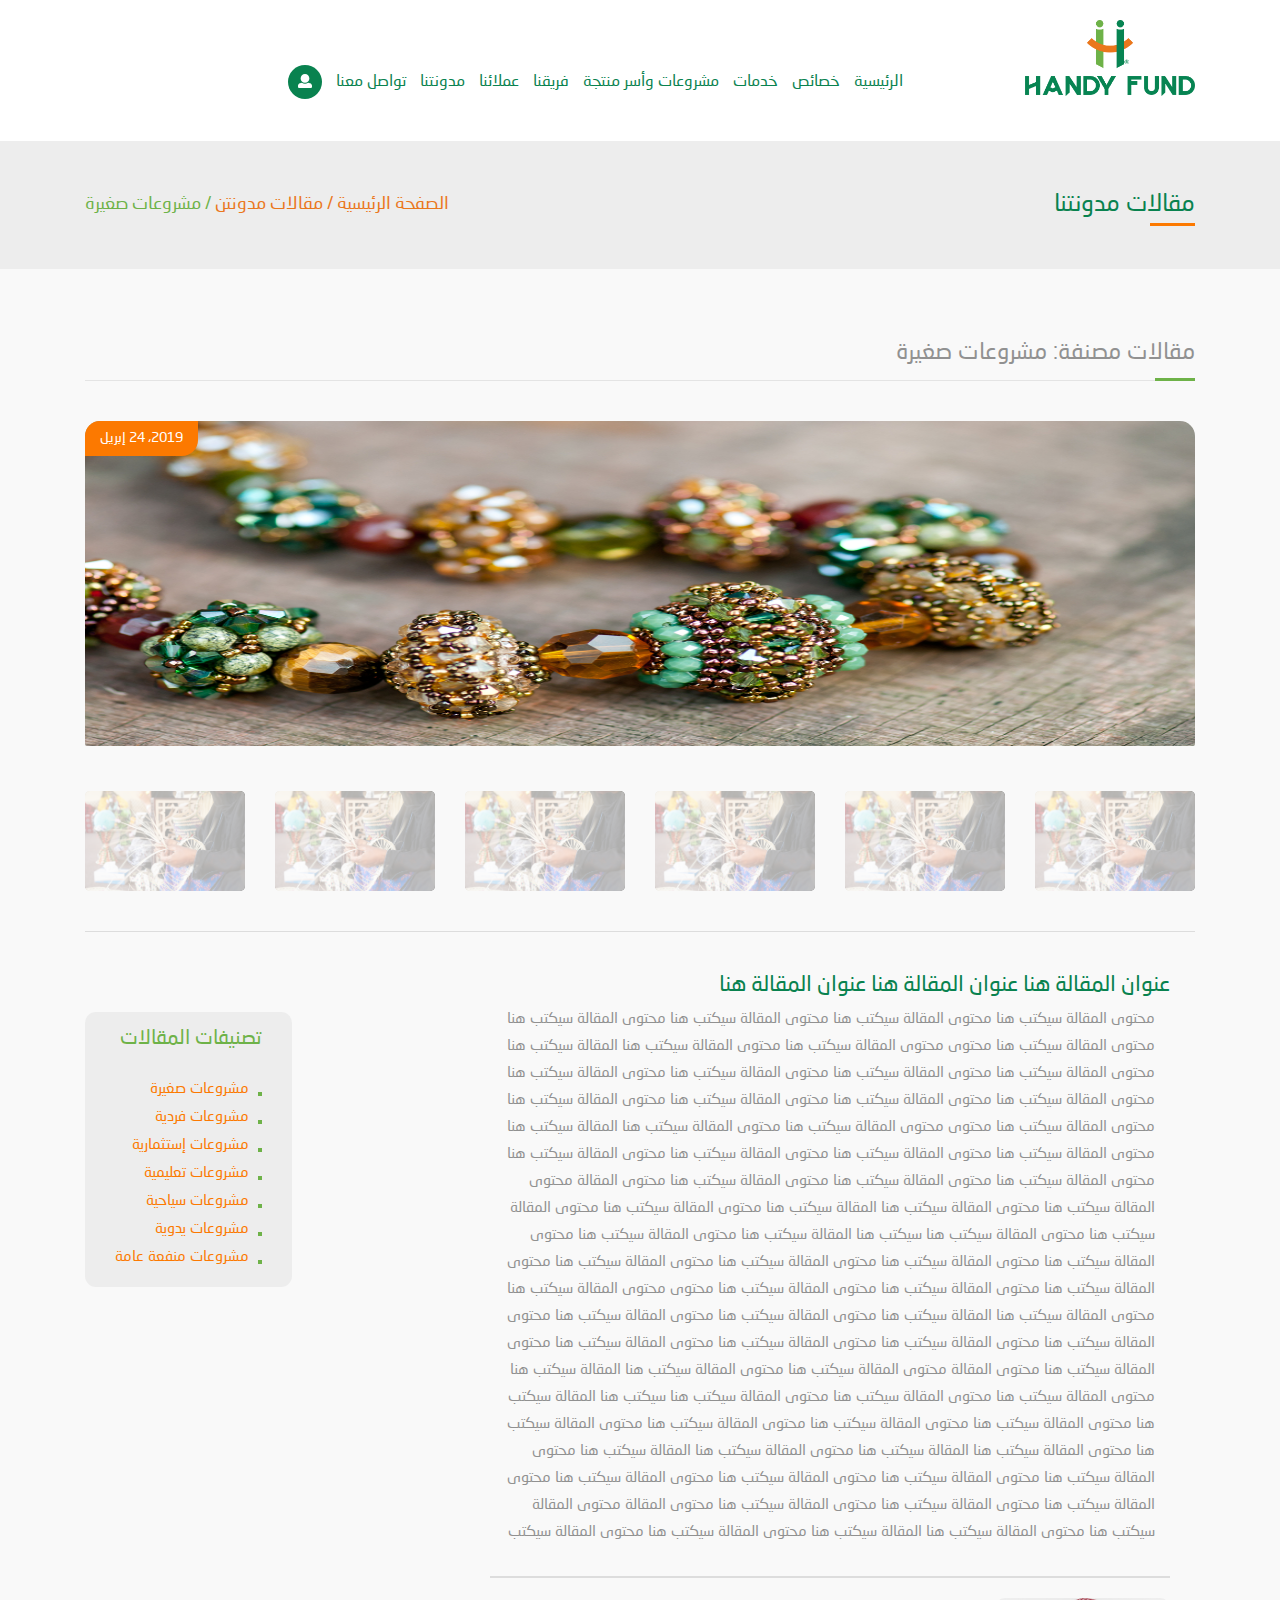
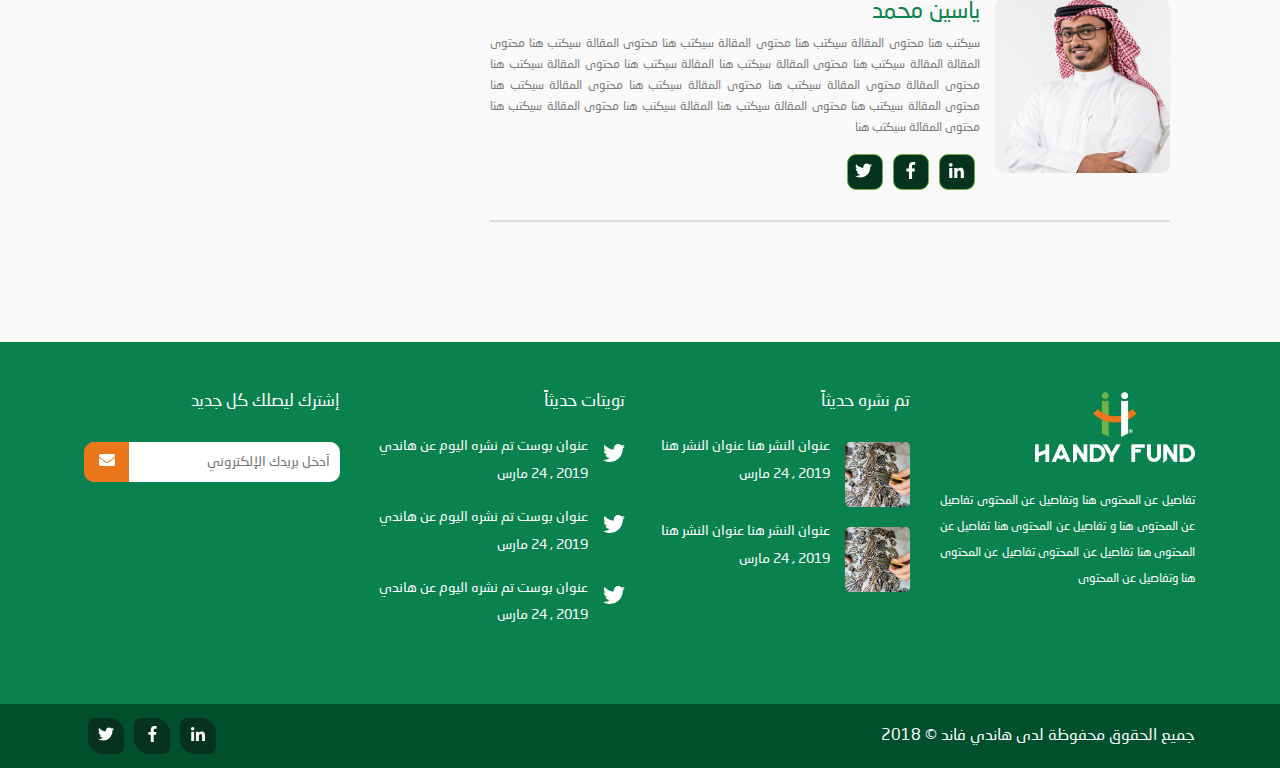
<file: Openned-Project.html>
<!DOCTYPE html>
<html lang="en">

<head>
    <!-- title -->
    <title>Mother</title>
    <meta charset="utf-8">
    <!--3lshan tkon support to internet explorer-->
    <meta http-equiv="X-UA-Compatible" content="IE=edge">
    <!-- first mobile meta-->
    <meta name="viewport" content="width=device-width, initial-scale=1">
    <link rel="stylesheet" href="css/scss/framworks/bootstrap.min.css" />
    <link rel="stylesheet" href="css/scss/framworks/animate.css">
    <!-- <link rel="shortcut icon" href="img/fave.png" type="image/x-icon"/> -->
    <link href="css/scss/framworks/flaticon.css" rel="stylesheet" type="text/css" />
    <link rel="stylesheet" href="css/scss/framworks/fontawesome-all.min.css" />
    <link rel="stylesheet" href="css/scss/framworks/jquery.fancybox.min.css" />
    <link rel="stylesheet" href="css/scss/framworks/rating.css" />
    <link rel="stylesheet" href="css/scss/framworks/owl.carousel.min.css" />
    <link rel="stylesheet" href="css/style.css" />
</head>

<body>
    <header class="othe_page">
        <div class="header-top">
            <div class="container">
                <div class="row">
                    <div class="col-md-3 col-sm-3 col-xs-12">
                        <div class="logo">
                            <a href="#">
                                <img src="img/logo.png" alt="">
                            </a>
                        </div>
                    </div>
                    <div class="col-md-9 col-sm-9 col-xs-12">
                        <div class="click--nav">
                            <ul class="nav-left">
                                <!-- /.icon -->
                                <li>
                                    <div id="nav-icon1">
                                        <span></span>
                                        <span></span>
                                        <span></span>
                                    </div>
                                </li>
                            </ul>
                        </div>
                        <div class="body-overlay "></div>
                        <div class="nav">
                            <ul class="list-style">
                                <li><a href="index.html">الرئيسية</a></li>
                                <li><a href="Privacy-policy.html">خصائص</a></li>
                                <li><a href="Related_articles.html">خدمات</a></li>
                                <li><a href="Articles_Blog_page.html">مشروعات وأسر منتجة</a></li>
                                <li><a href="#">فريقنا</a></li>
                                <li><a href="#">عملائنا</a></li>
                                <li><a href="Related_articles.html">مدونتنا</a></li>
                                <li><a href="#">تواصل معنا</a></li>
                                <li>
                                    <a href="login.html">
                                        <i class="fas fa-user"></i>
                                    </a>
                                </li>
                            </ul>
                        </div>
                    </div>
                </div>
            </div>
        </div>
    </header>
    <section class="location_pages">
        <div class="container">
            <div class="row">
                <div class="col-md-6 col-sm-6 col-xs-12">
                    <div class="tit">
                        <h2>مقالات مدونتنا</h2>
                    </div>
                </div>
                <div class="col-md-6 col-sm-6 col-xs-12">
                    <div class="location_page">
                        <ul>
                            <li><a href="#">الصفحة الرئيسية </a></li>
                            <li> <a href="#"> / مقالات مدونتن</a> </li>
                            <li> / مشروعات صغيرة </li>
                        </ul>
                    </div>
                </div>
            </div>
        </div>
    </section>

    <section class="all_articles small_projects slider_small_projects">
        <div class="container">
            <div class="articles_site">
                <div class="other_tit">
                    <h2>مقالات مصنفة: <span>مشروعات صغيرة</span></h2>
                </div>
                <div class="slider_small_projects_owl owl-carousel owl-theme">
                    <div class="item" data-hash="1">
                        <div class="articles_site_items">
                            <div class="articles_site_item">
                                <div class="articles_site_item_img">
                                    <a href="#">
                                        <img src="img/blogs-small-project-1.png" alt="">
                                    </a>
                                    <span class="numper_aruicles">2019، 24 إبريل</span>
                                </div>
                            </div>
                        </div>
                    </div>
                    <div class="item" data-hash="2">
                        <div class="articles_site_items">
                            <div class="articles_site_item">
                                <div class="articles_site_item_img">
                                    <a href="#">
                                        <img src="img/blogs-small-project-1.png" alt="">
                                    </a>
                                    <span class="numper_aruicles">2019، 24 إبريل</span>
                                </div>
                            </div>
                        </div>
                    </div>
                    <div class="item" data-hash="3">
                        <div class="articles_site_items">
                            <div class="articles_site_item">
                                <div class="articles_site_item_img">
                                    <a href="#">
                                        <img src="img/blogs-small-project-1.png" alt="">
                                    </a>
                                    <span class="numper_aruicles">2019، 24 إبريل</span>
                                </div>
                            </div>
                        </div>
                    </div>
                    <div class="item" data-hash="4">
                        <div class="articles_site_items">
                            <div class="articles_site_item">
                                <div class="articles_site_item_img">
                                    <a href="#">
                                        <img src="img/blogs-small-project-1.png" alt="">
                                    </a>
                                    <span class="numper_aruicles">2019، 24 إبريل</span>
                                </div>
                            </div>
                        </div>
                    </div>
                    <div class="item" data-hash="5">
                        <div class="articles_site_items">
                            <div class="articles_site_item">
                                <div class="articles_site_item_img">
                                    <a href="#">
                                        <img src="img/blogs-small-project-1.png" alt="">
                                    </a>
                                    <span class="numper_aruicles">2019، 24 إبريل</span>
                                </div>
                            </div>
                        </div>
                    </div>
                    <div class="item" data-hash="6">
                        <div class="articles_site_items">
                            <div class="articles_site_item">
                                <div class="articles_site_item_img">
                                    <a href="#">
                                        <img src="img/blogs-small-project-1.png" alt="">
                                    </a>
                                    <span class="numper_aruicles">2019، 24 إبريل</span>
                                </div>
                            </div>
                        </div>
                    </div>
                </div>
                <div class="slider_small_projects_item_owl">
                    <a href="#1" class="item_img">
                        <img src="img/blog-detailed.png" alt="">
                    </a>
                    <a href="#2" class="item_img">
                        <img src="img/blog-detailed.png" alt="">
                    </a>
                    <a href="#3" class="item_img">
                        <img src="img/blog-detailed.png" alt="">
                    </a>
                    <a href="#4" class="item_img">
                        <img src="img/blog-detailed.png" alt="">
                    </a>
                    <a href="#5" class="item_img">
                        <img src="img/blog-detailed.png" alt="">
                    </a>
                    <a href="#6" class="item_img">
                        <img src="img/blog-detailed.png" alt="">
                    </a>
                </div>
            </div>
        </div>
    </section>
    <section class="all_articles small_projects_other">
        <div class="container">
            <div class="row">
                <div class="col-md-8 col-sm-7 col-xs-12">
                    <div class="articles_site">
                        <div class="articles_site_items">
                            <div class="col-md-12 col-sm-12 col-xs-12">
                                <div class="articles_site_item">
                                    <div class="articles_site_item_others">
                                        <h2> عنوان المقالة هنا عنوان المقالة هنا عنوان المقالة هنا </h2>
                                        <div class="Articles_blog_item_paragraph">
                                            <p>
                                                محتوى المقالة سيكتب هنا محتوى المقالة سيكتب هنا محتوى المقالة سيكتب هنا
                                                محتوى المقالة سيكتب هنا محتوى المقالة سيكتب هنا محتوى محتوى
                                                المقالة سيكتب هنا محتوى المقالة سيكتب هنا المقالة سيكتب هنا محتوى
                                                المقالة سيكتب هنا محتوى المقالة سيكتب هنا محتوى المقالة سيكتب هنا
                                                محتوى المقالة سيكتب هنا
                                                محتوى المقالة سيكتب هنا محتوى المقالة سيكتب هنا محتوى المقالة سيكتب هنا
                                                محتوى المقالة سيكتب هنا محتوى المقالة سيكتب هنا محتوى محتوى
                                                المقالة سيكتب هنا محتوى المقالة سيكتب هنا المقالة سيكتب هنا محتوى
                                                المقالة سيكتب هنا محتوى المقالة سيكتب هنا محتوى المقالة سيكتب هنا
                                                محتوى المقالة سيكتب هنا محتوى المقالة سيكتب هنا محتوى المقالة سيكتب هنا
                                                محتوى المقالة سيكتب هنا محتوى المقالة محتوى المقالة سيكتب هنا
                                                محتوى المقالة سيكتب هنا المقالة سيكتب هنا محتوى المقالة سيكتب هنا محتوى
                                                المقالة سيكتب هنا محتوى المقالة سيكتب هنا سيكتب هنا المقالة
                                                سيكتب هنا محتوى المقالة سيكتب هنا محتوى المقالة سيكتب هنا محتوى المقالة
                                                سيكتب هنا
                                                محتوى المقالة سيكتب هنا محتوى المقالة سيكتب هنا محتوى المقالة سيكتب هنا
                                                محتوى المقالة سيكتب هنا محتوى المقالة سيكتب هنا محتوى محتوى
                                                المقالة سيكتب هنا محتوى المقالة سيكتب هنا المقالة سيكتب هنا محتوى
                                                المقالة سيكتب هنا محتوى المقالة سيكتب هنا محتوى المقالة سيكتب هنا
                                                محتوى المقالة سيكتب هنا محتوى المقالة سيكتب هنا محتوى المقالة سيكتب هنا
                                                محتوى المقالة سيكتب هنا محتوى المقالة محتوى المقالة سيكتب هنا
                                                محتوى المقالة سيكتب هنا المقالة سيكتب هنا محتوى المقالة سيكتب هنا محتوى
                                                المقالة سيكتب هنا محتوى المقالة سيكتب هنا سيكتب هنا المقالة
                                                سيكتب هنا محتوى المقالة سيكتب هنا محتوى المقالة سيكتب هنا محتوى المقالة
                                                سيكتب هنا محتوى المقالة سيكتب هنا محتوى المقالة سيكتب هنا
                                                المقالة سيكتب هنا محتوى المقالة سيكتب هنا المقالة سيكتب هنا محتوى
                                                المقالة سيكتب هنا محتوى المقالة سيكتب هنا محتوى المقالة سيكتب هنا
                                                محتوى المقالة سيكتب هنا محتوى المقالة سيكتب هنا محتوى المقالة سيكتب هنا
                                                محتوى المقالة سيكتب هنا محتوى المقالة محتوى المقالة سيكتب هنا
                                                محتوى المقالة سيكتب هنا المقالة سيكتب هنا محتوى المقالة سيكتب هنا محتوى
                                                المقالة سيكتب
                                            </p>
                                        </div>
                                        <div class="articles_use">
                                            <div class="articles_use_img">
                                                <img src="img/testimonial-1.png" alt="">
                                            </div>
                                            <div class="articles_use_info">
                                                <h2>ياسين محمد</h2>
                                                <p>
                                                    سيكتب هنا محتوى المقالة سيكتب هنا محتوى المقالة سيكتب هنا محتوى
                                                    المقالة
                                                    سيكتب هنا محتوى المقالة
                                                    المقالة سيكتب هنا محتوى المقالة سيكتب هنا المقالة سيكتب هنا محتوى
                                                    المقالة سيكتب هنا محتوى المقالة
                                                    محتوى المقالة سيكتب هنا محتوى المقالة سيكتب هنا محتوى المقالة سيكتب
                                                    هنا
                                                    محتوى المقالة سيكتب هنا
                                                    محتوى المقالة سيكتب هنا المقالة سيكتب هنا محتوى المقالة سيكتب هنا
                                                    محتوى
                                                    المقالة سيكتب هنا
                                                </p>
                                                <div class=" social__footer">
                                                    <ul>
                                                        <li>
                                                            <a href="#"><i class="fab fa-linkedin-in"></i></a>
                                                        </li>
                                                        <li>
                                                            <a href="#"><i class="fab fa-facebook-f"></i></a>
                                                        </li>
                                                        <li>
                                                            <a href="#"><i class="fab fa-twitter"></i></a>
                                                        </li>
                                                    </ul>
                                                </div>
                                            </div>
                                        </div>
                                    </div>
                                </div>
                            </div>
                        </div>
                    </div>
                </div>
                <div class="col-md-4 col-sm-5 col-xs-12">
                    <div class="Categories_articles Categories_articles_small_project">
                        <h2 class="all_articles_tit">تصنيفات المقالات</h2>
                        <ul>
                            <li><a href="Related_articles.html">مشروعات صغيرة</a></li>
                            <li><a href="Articles_Blog_page.html">مشروعات فردية</a></li>
                            <li><a href="Articles_Blog_page.html">مشروعات إستثمارية</a></li>
                            <li><a href="Articles_Blog_page.html">مشروعات تعليمية</a></li>
                            <li><a href="Articles_Blog_page.html">مشروعات سياحية</a></li>
                            <li><a href="Articles_Blog_page.html">مشروعات يدوية</a></li>
                            <li><a href="Articles_Blog_page.html">مشروعات منفعة عامة</a></li>
                        </ul>
                    </div>

                </div>
            </div>
        </div>
    </section>
    <footer>
        <div class="footer_top">
            <div class="container">
                <div class="row">
                    <div class="col-md-3 col-sm-6 col-xs-12">
                        <div class="logo__content_footer">
                            <div class="logo_footer">
                                <a href="#">
                                    <img src="img/handy-fund-2.png" alt="">
                                </a>
                            </div>
                            <div class="content_footer">
                                <p>
                                    تفاصيل عن المحتوى هنا وتفاصيل عن المحتوى تفاصيل
                                    عن المحتوى هنا و تفاصيل عن المحتوى هنا تفاصيل عن
                                    المحتوى هنا تفاصيل عن المحتوى تفاصيل عن المحتوى
                                    هنا وتفاصيل عن المحتوى
                                </p>
                            </div>
                        </div>
                    </div>
                    <div class="col-md-3 col-sm-6 col-xs-12">
                        <div class="new_posts_footer">
                            <h2 class="tit_footer">تم نشره حديثاً </h2>
                            <div class="new_posts_footer_item">
                                <div class="new_posts_footer_img">
                                    <img src="img/projects-3.png" alt="">
                                </div>
                                <div class="new_posts_footer_info">
                                    <h3>
                                        <a href="#">عنوان النشر هنا عنوان النشر هنا</a>
                                    </h3>
                                    <h5>
                                        <a href="#">2019 , 24 مارس</a>
                                    </h5>
                                </div>
                            </div>
                            <div class="new_posts_footer_item">
                                <div class="new_posts_footer_img">
                                    <img src="img/projects-3.png" alt="">
                                </div>
                                <div class="new_posts_footer_info">
                                    <h3>
                                        <a href="#">عنوان النشر هنا عنوان النشر هنا</a>
                                    </h3>
                                    <h5>
                                        <a href="#">2019 , 24 مارس</a>
                                    </h5>
                                </div>
                            </div>
                        </div>
                    </div>
                    <div class="col-md-3 col-sm-6 col-xs-12">
                        <div class="new_twet_footer">
                            <h2 class="tit_footer">تويتات حديثاً</h2>
                            <div class="new_posts_footer_item">
                                <div class="new_posts_footer_img">
                                    <i class="fab fa-twitter"></i>
                                </div>
                                <div class="new_posts_footer_info">
                                    <h3>
                                        <a href="#">عنوان بوست تم نشره اليوم عن هاندي</a>
                                    </h3>
                                    <h5>
                                        <a href="#">2019 , 24 مارس</a>
                                    </h5>
                                </div>
                            </div>
                            <div class="new_posts_footer_item">
                                <div class="new_posts_footer_img">
                                    <i class="fab fa-twitter"></i>
                                </div>
                                <div class="new_posts_footer_info">
                                    <h3>
                                        <a href="#">عنوان بوست تم نشره اليوم عن هاندي</a>
                                    </h3>
                                    <h5>
                                        <a href="#">2019 , 24 مارس</a>
                                    </h5>
                                </div>
                            </div>
                            <div class="new_posts_footer_item">

                                <div class="new_posts_footer_img">
                                    <i class="fab fa-twitter"></i>
                                </div>
                                <div class="new_posts_footer_info">
                                    <h3>
                                        <a href="#">عنوان بوست تم نشره اليوم عن هاندي</a>
                                    </h3>
                                    <h5>
                                        <a href="#">2019 , 24 مارس</a>
                                    </h5>
                                </div>
                            </div>
                        </div>
                    </div>
                    <div class="col-md-3 col-sm-6 col-xs-12">
                        <div class="Participation_footer">
                            <h2 class="tit_footer">إشترك ليصلك كل جديد</h2>
                            <div class="form-group">
                                <input type="email" placeholder="أدخل بريدك الإلكتروني">
                                <button type="submit">
                                    <i class="fas fa-envelope"></i>
                                </button>
                            </div>
                        </div>
                    </div>
                </div>
            </div>
        </div>
        <div class="footer_bootom">
            <div class="container">
                <div class="row">
                    <div class="col-md-6 col-xs-6">
                        <div class="copy_right">
                            <p>جميع الحقوق محفوظة لدى هاندي فاند © 2018</p>
                        </div>
                    </div>
                    <div class="col-md-6 col-xs-6">
                        <div class=" social__footer">
                            <ul>
                                <li>
                                    <a href="#"><i class="fab fa-linkedin-in"></i></a>
                                </li>
                                <li>
                                    <a href="#"><i class="fab fa-facebook-f"></i></a>
                                </li>
                                <li>
                                    <a href="#"><i class="fab fa-twitter"></i></a>
                                </li>
                            </ul>
                        </div>
                    </div>
                </div>
            </div>
        </div>
    </footer>
    <script src="js/framworks/jquery-3.3.1.js"></script>
    <!--3lshan y3ref al element al 7asa html5 like header,footer,.... in internet explorer-->
    <script src="js/framworks/fontawesome-all.min.js"></script>
    <script src="js/framworks/wow.min.js"></script>
    <script src="js/framworks/rating.js"></script>
    <script src="js/framworks/owl.carousel.min.js"></script>
    <script>
        new WOW().init();
    </script>
    <script src="js/framworks/jquery.fancybox.min.js"></script>
    <!--3lshan al internet explorer yshof @media query -->
    <script src="js/framworks/bootstrap.min.js"></script>
    <script src="js/script.js"></script>

</body>

</html>
</file>
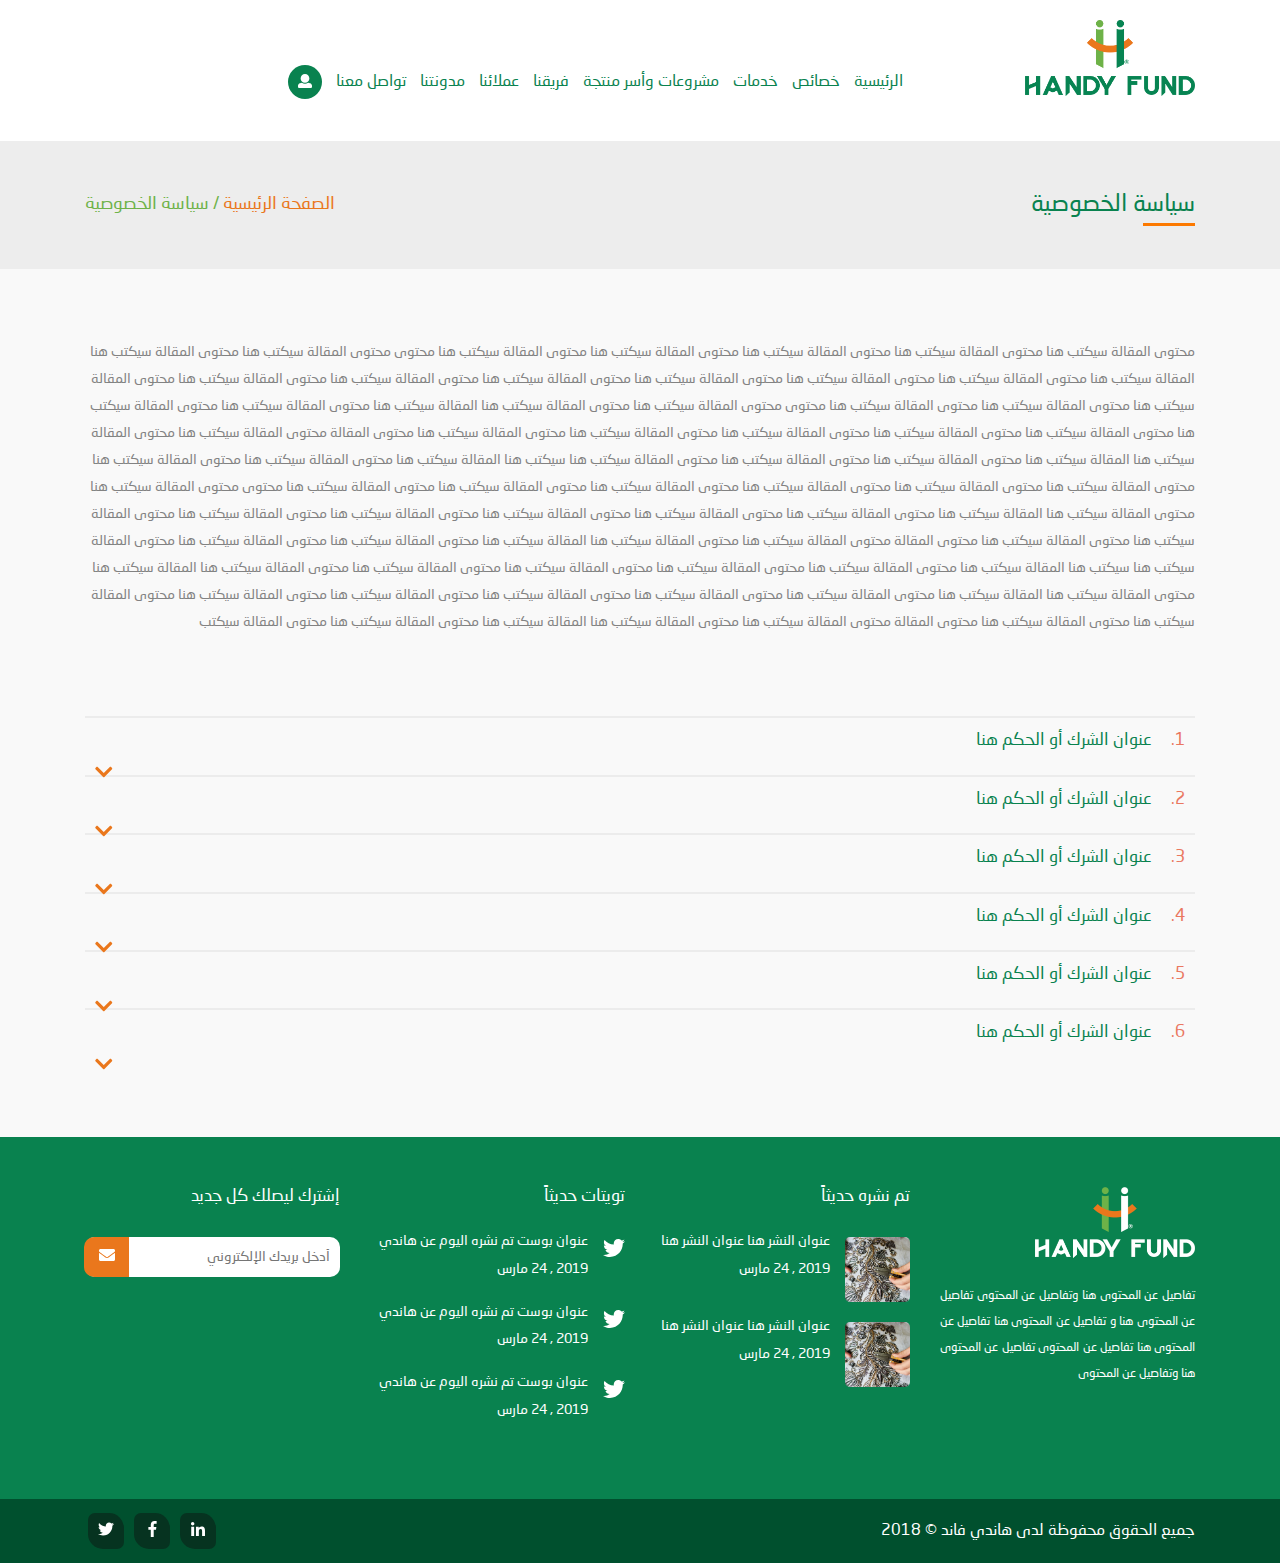
<file: Privacy-policy.html>
<!DOCTYPE html>
<html lang="en">

<head>
    <!-- title -->
    <title>Mother</title>
    <meta charset="utf-8">
    <!--3lshan tkon support to internet explorer-->
    <meta http-equiv="X-UA-Compatible" content="IE=edge">
    <!-- first mobile meta-->
    <meta name="viewport" content="width=device-width, initial-scale=1">
    <link rel="stylesheet" href="css/scss/framworks/bootstrap.min.css" />
    <link rel="stylesheet" href="css/scss/framworks/animate.css">
    <!-- <link rel="shortcut icon" href="img/fave.png" type="image/x-icon"/> -->
    <link href="css/scss/framworks/flaticon.css" rel="stylesheet" type="text/css" />
    <link rel="stylesheet" href="css/scss/framworks/fontawesome-all.min.css" />
    <link rel="stylesheet" href="css/scss/framworks/jquery.fancybox.min.css" />
    <link rel="stylesheet" href="css/scss/framworks/rating.css" />
    <link rel="stylesheet" href="css/scss/framworks/owl.carousel.min.css" />
    <link rel="stylesheet" href="css/style.css" />
</head>

<body>
    <header class="othe_page">
        <div class="header-top">
            <div class="container">
                <div class="row">
                    <div class="col-md-3 col-sm-3 col-xs-12">
                        <div class="logo">
                            <a href="#">
                                <img src="img/logo.png" alt="">
                            </a>
                        </div>
                    </div>
                    <div class="col-md-9 col-sm-9 col-xs-12">
                        <div class="click--nav">
                            <ul class="nav-left">
                                <!-- /.icon -->
                                <li>
                                    <div id="nav-icon1">
                                        <span></span>
                                        <span></span>
                                        <span></span>
                                    </div>
                                </li>
                            </ul>
                        </div>
                        <div class="body-overlay "></div>
                        <div class="nav">
                            <ul class="list-style">
                                <li><a href="index.html">الرئيسية</a></li>
                                <li><a href="Privacy-policy.html">خصائص</a></li>
                                <li><a href="Related_articles.html">خدمات</a></li>
                                <li><a href="Articles_Blog_page.html">مشروعات وأسر منتجة</a></li>
                                <li><a href="#">فريقنا</a></li>
                                <li><a href="#">عملائنا</a></li>
                                <li><a href="Related_articles.html">مدونتنا</a></li>
                                <li><a href="#">تواصل معنا</a></li>
                                <li>
                                    <a href="login.html">
                                        <i class="fas fa-user"></i>
                                    </a>
                                </li>
                            </ul>
                        </div>
                    </div>
                </div>
            </div>
        </div>
    </header>

    <section class="location_pages">
        <div class="container">
            <div class="row">
                <div class="col-md-6 col-sm-6 col-xs-12">
                    <div class="tit">
                        <h2> سياسة الخصوصية </h2>
                    </div>
                </div>
                <div class="col-md-6 col-sm-6 col-xs-12">
                    <div class="location_page">
                        <ul>
                            <li><a href="#">الصفحة الرئيسية </a></li>
                            <li> /  سياسة الخصوصية  </li>
                        </ul>
                    </div>
                </div>
            </div>
        </div>
    </section>

    <section class="Terms_Conditions">
        <div class="container">
            <div class="Terms_Conditions_paragraph">
                <p>
                    محتوى المقالة سيكتب هنا محتوى المقالة سيكتب هنا محتوى المقالة سيكتب هنا محتوى المقالة سيكتب هنا
                    محتوى المقالة سيكتب هنا محتوى محتوى
                    المقالة سيكتب هنا محتوى المقالة سيكتب هنا المقالة سيكتب هنا محتوى المقالة سيكتب هنا محتوى المقالة
                    سيكتب هنا محتوى المقالة سيكتب هنا
                    محتوى المقالة سيكتب هنا
                    محتوى المقالة سيكتب هنا محتوى المقالة سيكتب هنا محتوى المقالة سيكتب هنا محتوى المقالة سيكتب هنا
                    محتوى المقالة سيكتب هنا محتوى محتوى
                    المقالة سيكتب هنا محتوى المقالة سيكتب هنا المقالة سيكتب هنا محتوى المقالة سيكتب هنا محتوى المقالة
                    سيكتب هنا محتوى المقالة سيكتب هنا
                    محتوى المقالة سيكتب هنا محتوى المقالة سيكتب هنا محتوى المقالة سيكتب هنا محتوى المقالة سيكتب هنا
                    محتوى المقالة محتوى المقالة سيكتب هنا
                    محتوى المقالة سيكتب هنا المقالة سيكتب هنا محتوى المقالة سيكتب هنا محتوى المقالة سيكتب هنا محتوى
                    المقالة سيكتب هنا سيكتب هنا المقالة
                    سيكتب هنا محتوى المقالة سيكتب هنا محتوى المقالة سيكتب هنا محتوى المقالة سيكتب هنا
                    محتوى المقالة سيكتب هنا محتوى المقالة سيكتب هنا محتوى المقالة سيكتب هنا محتوى المقالة سيكتب هنا
                    محتوى المقالة سيكتب هنا محتوى محتوى
                    المقالة سيكتب هنا محتوى المقالة سيكتب هنا المقالة سيكتب هنا محتوى المقالة سيكتب هنا محتوى المقالة
                    سيكتب هنا محتوى المقالة سيكتب هنا
                    محتوى المقالة سيكتب هنا محتوى المقالة سيكتب هنا محتوى المقالة سيكتب هنا محتوى المقالة سيكتب هنا
                    محتوى المقالة محتوى المقالة سيكتب هنا
                    محتوى المقالة سيكتب هنا المقالة سيكتب هنا محتوى المقالة سيكتب هنا محتوى المقالة سيكتب هنا محتوى
                    المقالة سيكتب هنا سيكتب هنا المقالة
                    سيكتب هنا محتوى المقالة سيكتب هنا محتوى المقالة سيكتب هنا محتوى المقالة سيكتب هنا محتوى المقالة
                    سيكتب هنا محتوى المقالة سيكتب هنا
                    المقالة سيكتب هنا محتوى المقالة سيكتب هنا المقالة سيكتب هنا محتوى المقالة سيكتب هنا محتوى المقالة
                    سيكتب هنا محتوى المقالة سيكتب هنا
                    محتوى المقالة سيكتب هنا محتوى المقالة سيكتب هنا محتوى المقالة سيكتب هنا محتوى المقالة سيكتب هنا
                    محتوى المقالة محتوى المقالة سيكتب هنا
                    محتوى المقالة سيكتب هنا المقالة سيكتب هنا محتوى المقالة سيكتب هنا محتوى المقالة سيكتب
                </p>
            </div>
            <div class="Terms_Conditions_accordion">
                <ul>
                    <li>
                        <div class="Terms_Conditions_accordion_top">
                            <span class="num">1. </span>
                            <div class="accordion_tit">
                                <h3>عنوان الشرك أو الحكم هنا</h3>
                            </div>
                            <div class="accordion_icon">
                                <i class="fas fa-chevron-down"></i>
                            </div>
                        </div>
                        <div class="Terms_Conditions_accordion_bottom">
                            <p>محتوى المقالة سيكتب هنا محتوى المقالة سيكتب هنا محتوى المقالة سيكتب هنا محتوى المقالة
                                سيكتب هنا محتوى المقالة
                                سيكتب هنا محتوى محتوى المقالة سيكتب هنا محتوى المقالة سيكتب هنا المقالة سيكتب هنا محتوى
                                المقالة سيكتب هنا محتوى
                                المقالة سيكتب هنا محتوى المقالة سيكتب هنا محتوى المقالة سيكتب هنا محتوى المقالة سيكتب
                                هنا محتوى المقالة سيكتب هنا
                                محتوى المقالة سيكتب هنا محتوى المقالة سيكتب هنا</p>
                        </div>
                    </li>
                    <li>
                        <div class="Terms_Conditions_accordion_top">
                            <span class="num">2. </span>
                            <div class="accordion_tit">
                                <h3>عنوان الشرك أو الحكم هنا</h3>
                            </div>
                            <div class="accordion_icon">
                                <i class="fas fa-chevron-down"></i>
                            </div>
                        </div>
                        <div class="Terms_Conditions_accordion_bottom">
                            <p>محتوى المقالة سيكتب هنا محتوى المقالة سيكتب هنا محتوى المقالة سيكتب هنا محتوى المقالة
                                سيكتب هنا محتوى المقالة
                                سيكتب هنا محتوى محتوى المقالة سيكتب هنا محتوى المقالة سيكتب هنا المقالة سيكتب هنا محتوى
                                المقالة سيكتب هنا محتوى
                                المقالة سيكتب هنا محتوى المقالة سيكتب هنا محتوى المقالة سيكتب هنا محتوى المقالة سيكتب
                                هنا محتوى المقالة سيكتب هنا
                                محتوى المقالة سيكتب هنا محتوى المقالة سيكتب هنا</p>
                        </div>
                    </li>
                    <li>
                        <div class="Terms_Conditions_accordion_top">
                            <span class="num">3. </span>
                            <div class="accordion_tit">
                                <h3>عنوان الشرك أو الحكم هنا</h3>
                            </div>
                            <div class="accordion_icon">
                                <i class="fas fa-chevron-down"></i>
                            </div>
                        </div>
                        <div class="Terms_Conditions_accordion_bottom">
                            <p>محتوى المقالة سيكتب هنا محتوى المقالة سيكتب هنا محتوى المقالة سيكتب هنا محتوى المقالة
                                سيكتب هنا محتوى المقالة
                                سيكتب هنا محتوى محتوى المقالة سيكتب هنا محتوى المقالة سيكتب هنا المقالة سيكتب هنا محتوى
                                المقالة سيكتب هنا محتوى
                                المقالة سيكتب هنا محتوى المقالة سيكتب هنا محتوى المقالة سيكتب هنا محتوى المقالة سيكتب
                                هنا محتوى المقالة سيكتب هنا
                                محتوى المقالة سيكتب هنا محتوى المقالة سيكتب هنا</p>
                        </div>
                    </li>
                    <li>
                        <div class="Terms_Conditions_accordion_top">
                            <span class="num">4. </span>
                            <div class="accordion_tit">
                                <h3>عنوان الشرك أو الحكم هنا</h3>
                            </div>
                            <div class="accordion_icon">
                                <i class="fas fa-chevron-down"></i>
                            </div>
                        </div>
                        <div class="Terms_Conditions_accordion_bottom">
                            <p>محتوى المقالة سيكتب هنا محتوى المقالة سيكتب هنا محتوى المقالة سيكتب هنا محتوى المقالة
                                سيكتب هنا محتوى المقالة
                                سيكتب هنا محتوى محتوى المقالة سيكتب هنا محتوى المقالة سيكتب هنا المقالة سيكتب هنا محتوى
                                المقالة سيكتب هنا محتوى
                                المقالة سيكتب هنا محتوى المقالة سيكتب هنا محتوى المقالة سيكتب هنا محتوى المقالة سيكتب
                                هنا محتوى المقالة سيكتب هنا
                                محتوى المقالة سيكتب هنا محتوى المقالة سيكتب هنا</p>
                        </div>
                    </li>
                    <li>
                        <div class="Terms_Conditions_accordion_top">
                            <span class="num">5. </span>
                            <div class="accordion_tit">
                                <h3>عنوان الشرك أو الحكم هنا</h3>
                            </div>
                            <div class="accordion_icon">
                                <i class="fas fa-chevron-down"></i>
                            </div>
                        </div>
                        <div class="Terms_Conditions_accordion_bottom">
                            <p>محتوى المقالة سيكتب هنا محتوى المقالة سيكتب هنا محتوى المقالة سيكتب هنا محتوى المقالة
                                سيكتب هنا محتوى المقالة
                                سيكتب هنا محتوى محتوى المقالة سيكتب هنا محتوى المقالة سيكتب هنا المقالة سيكتب هنا محتوى
                                المقالة سيكتب هنا محتوى
                                المقالة سيكتب هنا محتوى المقالة سيكتب هنا محتوى المقالة سيكتب هنا محتوى المقالة سيكتب
                                هنا محتوى المقالة سيكتب هنا
                                محتوى المقالة سيكتب هنا محتوى المقالة سيكتب هنا</p>
                        </div>
                    </li>
                    <li>
                        <div class="Terms_Conditions_accordion_top">
                            <span class="num">6. </span>
                            <div class="accordion_tit">
                                <h3>عنوان الشرك أو الحكم هنا</h3>
                            </div>
                            <div class="accordion_icon">
                                <i class="fas fa-chevron-down"></i>
                            </div>
                        </div>
                        <div class="Terms_Conditions_accordion_bottom">
                            <p>محتوى المقالة سيكتب هنا محتوى المقالة سيكتب هنا محتوى المقالة سيكتب هنا محتوى المقالة
                                سيكتب هنا محتوى المقالة
                                سيكتب هنا محتوى محتوى المقالة سيكتب هنا محتوى المقالة سيكتب هنا المقالة سيكتب هنا محتوى
                                المقالة سيكتب هنا محتوى
                                المقالة سيكتب هنا محتوى المقالة سيكتب هنا محتوى المقالة سيكتب هنا محتوى المقالة سيكتب
                                هنا محتوى المقالة سيكتب هنا
                                محتوى المقالة سيكتب هنا محتوى المقالة سيكتب هنا</p>
                        </div>
                    </li>
                </ul>
            </div>
        </div>
    </section>
    <footer>
        <div class="footer_top">
            <div class="container">
                <div class="row">
                    <div class="col-md-3 col-sm-6 col-xs-12">
                        <div class="logo__content_footer">
                            <div class="logo_footer">
                                <a href="#">
                                    <img src="img/handy-fund-2.png" alt="">
                                </a>
                            </div>
                            <div class="content_footer">
                                <p>
                                    تفاصيل عن المحتوى هنا وتفاصيل عن المحتوى تفاصيل
                                    عن المحتوى هنا و تفاصيل عن المحتوى هنا تفاصيل عن
                                    المحتوى هنا تفاصيل عن المحتوى تفاصيل عن المحتوى
                                    هنا وتفاصيل عن المحتوى
                                </p>
                            </div>
                        </div>
                    </div>
                    <div class="col-md-3 col-sm-6 col-xs-12">
                        <div class="new_posts_footer">
                            <h2 class="tit_footer">تم نشره حديثاً </h2>
                            <div class="new_posts_footer_item">
                                <div class="new_posts_footer_img">
                                    <img src="img/projects-3.png" alt="">
                                </div>
                                <div class="new_posts_footer_info">
                                    <h3>
                                        <a href="#">عنوان النشر هنا عنوان النشر هنا</a>
                                    </h3>
                                    <h5>
                                        <a href="#">2019 , 24 مارس</a>
                                    </h5>
                                </div>
                            </div>
                            <div class="new_posts_footer_item">
                                <div class="new_posts_footer_img">
                                    <img src="img/projects-3.png" alt="">
                                </div>
                                <div class="new_posts_footer_info">
                                    <h3>
                                        <a href="#">عنوان النشر هنا عنوان النشر هنا</a>
                                    </h3>
                                    <h5>
                                        <a href="#">2019 , 24 مارس</a>
                                    </h5>
                                </div>
                            </div>
                        </div>
                    </div>
                    <div class="col-md-3 col-sm-6 col-xs-12">
                        <div class="new_twet_footer">
                            <h2 class="tit_footer">تويتات حديثاً</h2>
                            <div class="new_posts_footer_item">
                                <div class="new_posts_footer_img">
                                    <i class="fab fa-twitter"></i>
                                </div>
                                <div class="new_posts_footer_info">
                                    <h3>
                                        <a href="#">عنوان بوست تم نشره اليوم عن هاندي</a>
                                    </h3>
                                    <h5>
                                        <a href="#">2019 , 24 مارس</a>
                                    </h5>
                                </div>
                            </div>
                            <div class="new_posts_footer_item">
                                <div class="new_posts_footer_img">
                                    <i class="fab fa-twitter"></i>
                                </div>
                                <div class="new_posts_footer_info">
                                    <h3>
                                        <a href="#">عنوان بوست تم نشره اليوم عن هاندي</a>
                                    </h3>
                                    <h5>
                                        <a href="#">2019 , 24 مارس</a>
                                    </h5>
                                </div>
                            </div>
                            <div class="new_posts_footer_item">

                                <div class="new_posts_footer_img">
                                    <i class="fab fa-twitter"></i>
                                </div>
                                <div class="new_posts_footer_info">
                                    <h3>
                                        <a href="#">عنوان بوست تم نشره اليوم عن هاندي</a>
                                    </h3>
                                    <h5>
                                        <a href="#">2019 , 24 مارس</a>
                                    </h5>
                                </div>
                            </div>
                        </div>
                    </div>
                    <div class="col-md-3 col-sm-6 col-xs-12">
                        <div class="Participation_footer">
                            <h2 class="tit_footer">إشترك ليصلك كل جديد</h2>
                            <div class="form-group">
                                <input type="email" placeholder="أدخل بريدك الإلكتروني">
                                <button type="submit">
                                    <i class="fas fa-envelope"></i>
                                </button>
                            </div>
                        </div>
                    </div>
                </div>
            </div>
        </div>
        <div class="footer_bootom">
            <div class="container">
                <div class="row">
                    <div class="col-md-6 col-xs-6">
                        <div class="copy_right">
                            <p>جميع الحقوق محفوظة لدى هاندي فاند © 2018</p>
                        </div>
                    </div>
                    <div class="col-md-6 col-xs-6">
                        <div class=" social__footer">
                            <ul>
                                <li>
                                    <a href="#"><i class="fab fa-linkedin-in"></i></a>
                                </li>
                                <li>
                                    <a href="#"><i class="fab fa-facebook-f"></i></a>
                                </li>
                                <li>
                                    <a href="#"><i class="fab fa-twitter"></i></a>
                                </li>
                            </ul>
                        </div>
                    </div>
                </div>
            </div>
        </div>
    </footer>
    <script src="js/framworks/jquery-3.3.1.js"></script>
    <!--3lshan y3ref al element al 7asa html5 like header,footer,.... in internet explorer-->
    <script src="js/framworks/fontawesome-all.min.js"></script>
    <script src="js/framworks/wow.min.js"></script>
    <script src="js/framworks/rating.js"></script>
    <script src="js/framworks/owl.carousel.min.js"></script>
    <script>
        new WOW().init();
    </script>
    <script src="js/framworks/jquery.fancybox.min.js"></script>
    <!--3lshan al internet explorer yshof @media query -->
    <script src="js/framworks/bootstrap.min.js"></script>
    <script src="js/script.js"></script>

</body>

</html>
</file>
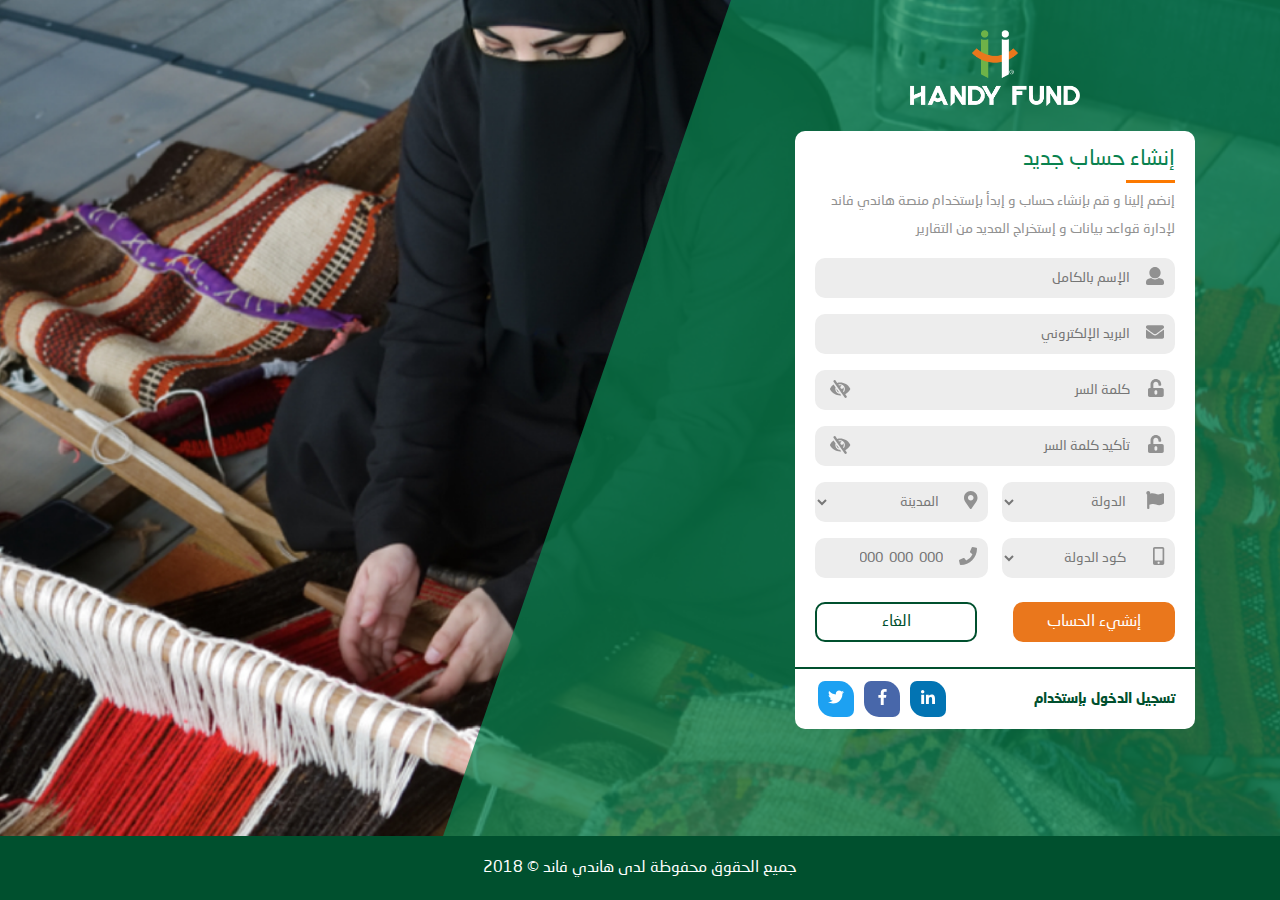
<file: register.html>
<!DOCTYPE html>
<html lang="en">

<head>
    <!-- title -->
    <title>Mother</title>
    <meta charset="utf-8">
    <!--3lshan tkon support to internet explorer-->
    <meta http-equiv="X-UA-Compatible" content="IE=edge">
    <!-- first mobile meta-->
    <meta name="viewport" content="width=device-width, initial-scale=1">
    <link rel="stylesheet" href="css/scss/framworks/bootstrap.min.css" />
    <link rel="stylesheet" href="css/scss/framworks/animate.css">
    <!-- <link rel="shortcut icon" href="img/fave.png" type="image/x-icon"/> -->
    <link href="css/scss/framworks/flaticon.css" rel="stylesheet" type="text/css" />
    <link rel="stylesheet" href="css/scss/framworks/fontawesome-all.min.css" />
    <link rel="stylesheet" href="css/scss/framworks/jquery.fancybox.min.css" />
    <link rel="stylesheet" href="css/scss/framworks/rating.css" />
    <link rel="stylesheet" href="css/scss/framworks/owl.carousel.min.css" />
    <link rel="stylesheet" href="css/style.css" />
</head>

<body>

    <section class="login">
        <div class="container">
            <div class="login_logo">
                <img src="img/handy-fund-2.png" alt="">
            </div>
            <div class="login_form">
                <div class="tit">
                    <h2>إنشاء حساب جديد</h2>
                    <p>
                        إنضم إلينا و قم بإنشاء حساب و إبدأ بإستخدام منصة هاندي فاند
                        لإدارة قواعد بيانات و إستخراج العديد من التقارير
                    </p>
                </div>
                <form action="index.html">
                    <div class="form-group">
                        <input type="email" placeholder="الإسم بالكامل">
                        <span class="icon_form">
                            <i class="fas fa-user"></i>
                        </span>
                    </div>
                    <div class="form-group">
                        <input type="email" placeholder="البريد الإلكتروني">
                        <span class="icon_form">
                            <i class="fas fa-envelope"></i>
                        </span>
                    </div>
                    <div class="form-group">
                        <input type="password" placeholder="كلمة السر">
                        <span class="icon_form">
                            <i class="fas fa-unlock-alt"></i>
                        </span>
                        <span class="show_pass">
                            <i class="fas fa-eye-slash"></i>
                        </span>
                    </div>
                    <div class="form-group">
                        <input type="password" placeholder="تأكيد كلمة السر">
                        <span class="icon_form">
                            <i class="fas fa-unlock-alt"></i>
                        </span>
                        <span class="show_pass">
                            <i class="fas fa-eye-slash"></i>
                        </span>
                    </div>

                    <div class="collom">
                        <div class="col-md-6 col-sm-6 col-xs-12">
                            <div class="form-group">
                                <select>
                                    <option value="0">الدولة</option>
                                    <option value="1">مصر</option>
                                    <option value="2">السعودية</option>
                                    <option value="3">الامارات</option>
                                </select>
                                <span class="icon_form">
                                    <i class="fas fa-flag"></i>
                                </span>
                            </div>
                        </div>
                        <div class="col-md-6 col-sm-6 col-xs-12">
                            <div class="form-group">
                                <select>
                                    <option value="0">المدينة</option>
                                    <option value="1">مصر</option>
                                    <option value="2">السعودية</option>
                                    <option value="3">الامارات</option>
                                </select>
                                <span class="icon_form">
                                    <i class="fas fa-map-marker-alt"></i>
                                </span>
                            </div>
                        </div>
                        <div class="col-md-6 col-sm-6 col-xs-12">
                            <div class="form-group">
                                <select>
                                    <option value="0">كود الدولة</option>
                                    <option value="1">مصر</option>
                                    <option value="2">السعودية</option>
                                    <option value="3">الامارات</option>
                                </select>
                                <span class="icon_form">
                                    <i class="fas fa-mobile-alt"></i>
                                </span>
                            </div>
                        </div>
                        <div class="col-md-6 col-sm-6 col-xs-12">
                            <div class="form-group">
                                <input type="phone" placeholder="000  000  000 ">
                                <span class="icon_form">
                                    <i class="fas fa-phone"></i>
                                </span>
                            </div>
                        </div>

                    </div>
                    <div class="register register_forget">
                            <input type="submit" value="إنشيء الحساب">
                            <a href="login.html">الغاء</a>
                        </div>
                </form>
                <div class="login_by">
                    <div class="row">
                        <div class="col-md-6 col-sm-6 col-xs-12">
                            <h4>تسجيل الدخول بإستخدام</h4>
                        </div>
                        <div class="col-md-6 col-sm-6 col-xs-12">
                            <div class=" social__footer">
                                <ul>
                                    <li>
                                        <a href="#"><i class="fab fa-linkedin-in"></i></a>
                                    </li>
                                    <li>
                                        <a href="#"><i class="fab fa-facebook-f"></i></a>
                                    </li>
                                    <li>
                                        <a href="#"><i class="fab fa-twitter"></i></a>
                                    </li>
                                </ul>
                            </div>
                        </div>
                    </div>
                </div>
            </div>
        </div>
    </section>

    <footer>
        <div class="footer_bootom footer_bootom_login">
            <div class="container">
                <div class="row">
                    <div class="col-md-12 col-xs-12">
                        <div class="copy_right">
                            <p>جميع الحقوق محفوظة لدى هاندي فاند © 2018</p>
                        </div>
                    </div>
                </div>
            </div>
        </div>
    </footer>
    <script src="js/framworks/jquery-3.3.1.js"></script>
    <!--3lshan y3ref al element al 7asa html5 like header,footer,.... in internet explorer-->
    <script src="js/framworks/fontawesome-all.min.js"></script>
    <script src="js/framworks/wow.min.js"></script>
    <script src="js/framworks/rating.js"></script>
    <script src="js/framworks/owl.carousel.min.js"></script>
    <script>
        new WOW().init();
    </script>
    <script src="js/framworks/jquery.fancybox.min.js"></script>
    <!--3lshan al internet explorer yshof @media query -->
    <script src="js/framworks/bootstrap.min.js"></script>
    <script src="js/script.js"></script>

</body>

</html>
</file>
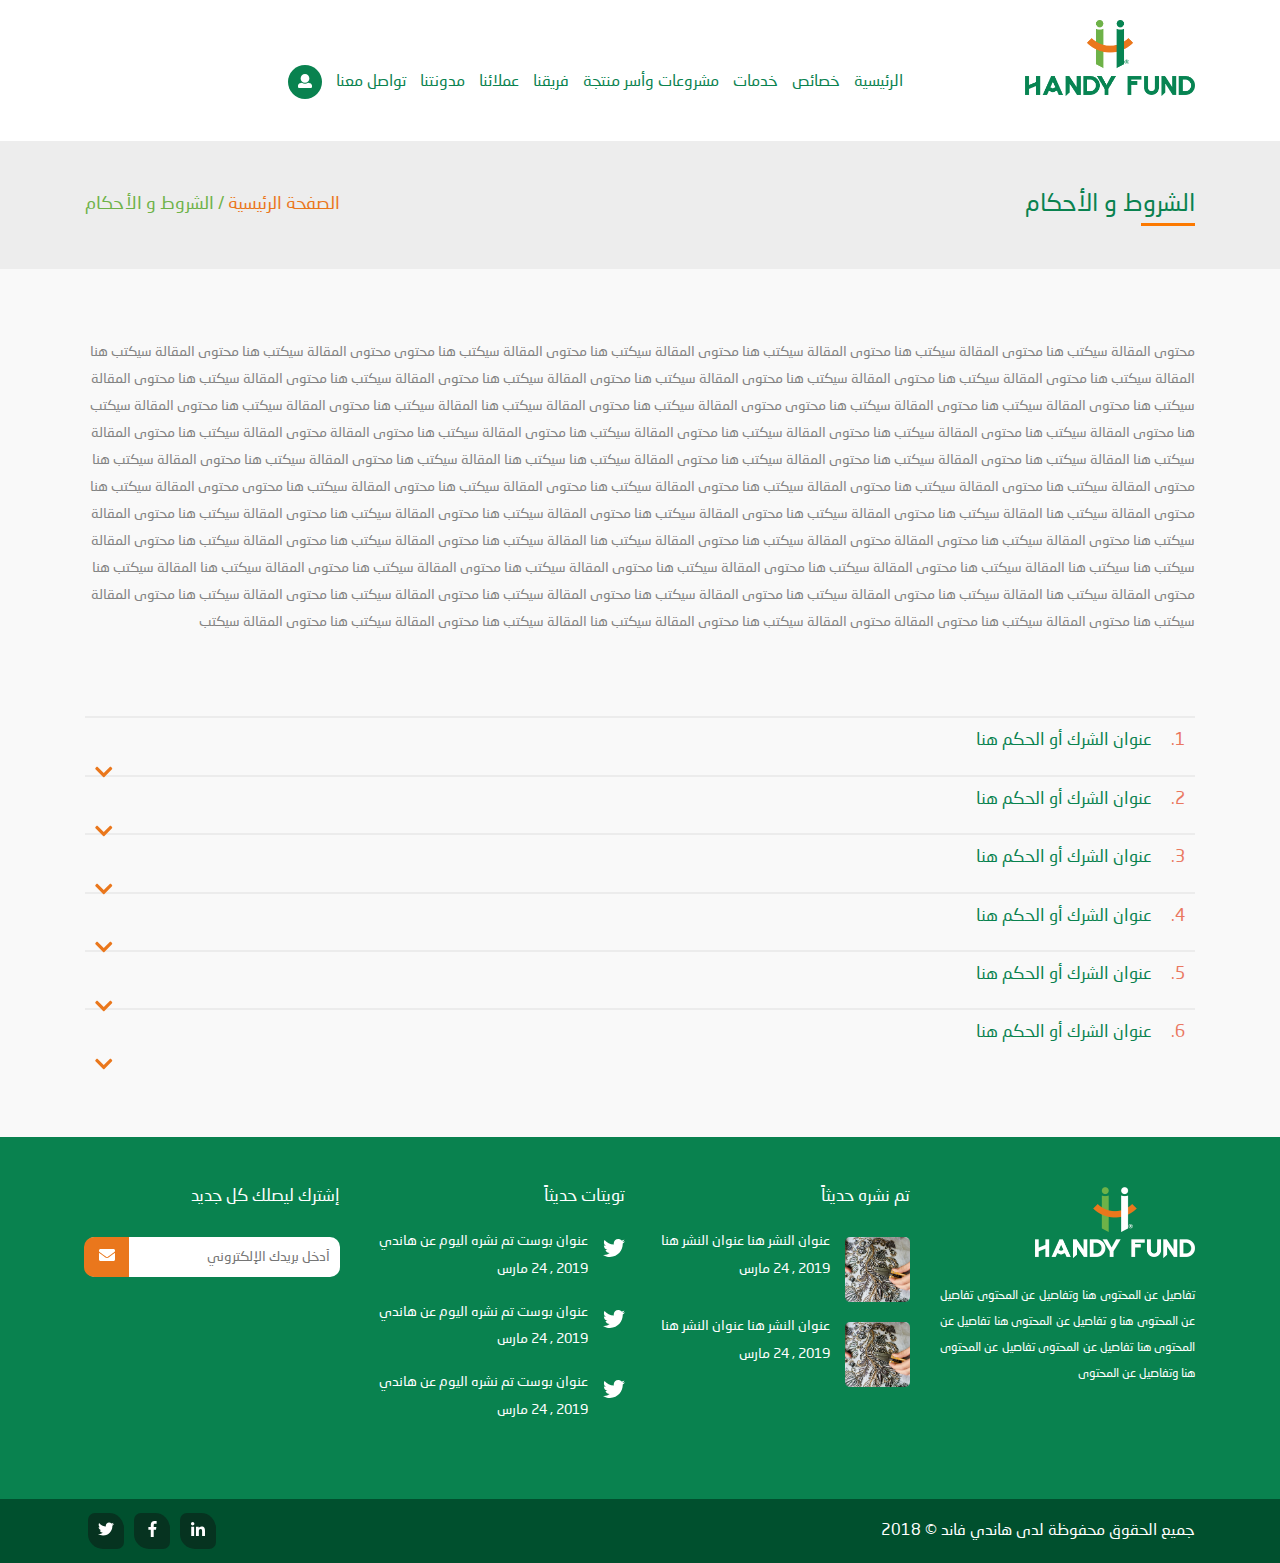
<file: Terms-and-Conditions.html>
<!DOCTYPE html>
<html lang="en">

<head>
    <!-- title -->
    <title>Mother</title>
    <meta charset="utf-8">
    <!--3lshan tkon support to internet explorer-->
    <meta http-equiv="X-UA-Compatible" content="IE=edge">
    <!-- first mobile meta-->
    <meta name="viewport" content="width=device-width, initial-scale=1">
    <link rel="stylesheet" href="css/scss/framworks/bootstrap.min.css" />
    <link rel="stylesheet" href="css/scss/framworks/animate.css">
    <!-- <link rel="shortcut icon" href="img/fave.png" type="image/x-icon"/> -->
    <link href="css/scss/framworks/flaticon.css" rel="stylesheet" type="text/css" />
    <link rel="stylesheet" href="css/scss/framworks/fontawesome-all.min.css" />
    <link rel="stylesheet" href="css/scss/framworks/jquery.fancybox.min.css" />
    <link rel="stylesheet" href="css/scss/framworks/rating.css" />
    <link rel="stylesheet" href="css/scss/framworks/owl.carousel.min.css" />
    <link rel="stylesheet" href="css/style.css" />
</head>

<body>
    <header class="othe_page">
        <div class="header-top">
            <div class="container">
                <div class="row">
                    <div class="col-md-3 col-sm-3 col-xs-12">
                        <div class="logo">
                            <a href="#">
                                <img src="img/logo.png" alt="">
                            </a>
                        </div>
                    </div>
                    <div class="col-md-9 col-sm-9 col-xs-12">
                        <div class="click--nav">
                            <ul class="nav-left">
                                <!-- /.icon -->
                                <li>
                                    <div id="nav-icon1">
                                        <span></span>
                                        <span></span>
                                        <span></span>
                                    </div>
                                </li>
                            </ul>
                        </div>
                        <div class="body-overlay "></div>
                        <div class="nav">
                            <ul class="list-style">
                                <li><a href="index.html">الرئيسية</a></li>
                                <li><a href="Privacy-policy.html">خصائص</a></li>
                                <li><a href="Related_articles.html">خدمات</a></li>
                                <li><a href="Articles_Blog_page.html">مشروعات وأسر منتجة</a></li>
                                <li><a href="#">فريقنا</a></li>
                                <li><a href="#">عملائنا</a></li>
                                <li><a href="Related_articles.html">مدونتنا</a></li>
                                <li><a href="#">تواصل معنا</a></li>
                                <li>
                                    <a href="login.html">
                                        <i class="fas fa-user"></i>
                                    </a>
                                </li>
                            </ul>
                        </div>
                    </div>
                </div>
            </div>
        </div>
    </header>

    <section class="location_pages">
        <div class="container">
            <div class="row">
                <div class="col-md-6 col-sm-6 col-xs-12">
                    <div class="tit">
                        <h2> الشروط و الأحكام</h2>
                    </div>
                </div>
                <div class="col-md-6 col-sm-6 col-xs-12">
                    <div class="location_page">
                        <ul>
                            <li><a href="#">الصفحة الرئيسية </a></li>
                            <li> / الشروط و الأحكام </li>
                        </ul>
                    </div>
                </div>
            </div>
        </div>
    </section>

    <section class="Terms_Conditions">
        <div class="container">
            <div class="Terms_Conditions_paragraph">
                <p>
                    محتوى المقالة سيكتب هنا محتوى المقالة سيكتب هنا محتوى المقالة سيكتب هنا محتوى المقالة سيكتب هنا
                    محتوى المقالة سيكتب هنا محتوى محتوى
                    المقالة سيكتب هنا محتوى المقالة سيكتب هنا المقالة سيكتب هنا محتوى المقالة سيكتب هنا محتوى المقالة
                    سيكتب هنا محتوى المقالة سيكتب هنا
                    محتوى المقالة سيكتب هنا
                    محتوى المقالة سيكتب هنا محتوى المقالة سيكتب هنا محتوى المقالة سيكتب هنا محتوى المقالة سيكتب هنا
                    محتوى المقالة سيكتب هنا محتوى محتوى
                    المقالة سيكتب هنا محتوى المقالة سيكتب هنا المقالة سيكتب هنا محتوى المقالة سيكتب هنا محتوى المقالة
                    سيكتب هنا محتوى المقالة سيكتب هنا
                    محتوى المقالة سيكتب هنا محتوى المقالة سيكتب هنا محتوى المقالة سيكتب هنا محتوى المقالة سيكتب هنا
                    محتوى المقالة محتوى المقالة سيكتب هنا
                    محتوى المقالة سيكتب هنا المقالة سيكتب هنا محتوى المقالة سيكتب هنا محتوى المقالة سيكتب هنا محتوى
                    المقالة سيكتب هنا سيكتب هنا المقالة
                    سيكتب هنا محتوى المقالة سيكتب هنا محتوى المقالة سيكتب هنا محتوى المقالة سيكتب هنا
                    محتوى المقالة سيكتب هنا محتوى المقالة سيكتب هنا محتوى المقالة سيكتب هنا محتوى المقالة سيكتب هنا
                    محتوى المقالة سيكتب هنا محتوى محتوى
                    المقالة سيكتب هنا محتوى المقالة سيكتب هنا المقالة سيكتب هنا محتوى المقالة سيكتب هنا محتوى المقالة
                    سيكتب هنا محتوى المقالة سيكتب هنا
                    محتوى المقالة سيكتب هنا محتوى المقالة سيكتب هنا محتوى المقالة سيكتب هنا محتوى المقالة سيكتب هنا
                    محتوى المقالة محتوى المقالة سيكتب هنا
                    محتوى المقالة سيكتب هنا المقالة سيكتب هنا محتوى المقالة سيكتب هنا محتوى المقالة سيكتب هنا محتوى
                    المقالة سيكتب هنا سيكتب هنا المقالة
                    سيكتب هنا محتوى المقالة سيكتب هنا محتوى المقالة سيكتب هنا محتوى المقالة سيكتب هنا محتوى المقالة
                    سيكتب هنا محتوى المقالة سيكتب هنا
                    المقالة سيكتب هنا محتوى المقالة سيكتب هنا المقالة سيكتب هنا محتوى المقالة سيكتب هنا محتوى المقالة
                    سيكتب هنا محتوى المقالة سيكتب هنا
                    محتوى المقالة سيكتب هنا محتوى المقالة سيكتب هنا محتوى المقالة سيكتب هنا محتوى المقالة سيكتب هنا
                    محتوى المقالة محتوى المقالة سيكتب هنا
                    محتوى المقالة سيكتب هنا المقالة سيكتب هنا محتوى المقالة سيكتب هنا محتوى المقالة سيكتب
                </p>
            </div>
            <div class="Terms_Conditions_accordion">
                <ul>
                    <li>
                        <div class="Terms_Conditions_accordion_top">
                            <span class="num">1. </span>
                            <div class="accordion_tit">
                                <h3>عنوان الشرك أو الحكم هنا</h3>
                            </div>
                            <div class="accordion_icon">
                                <i class="fas fa-chevron-down"></i>
                            </div>
                        </div>
                        <div class="Terms_Conditions_accordion_bottom">
                            <p>محتوى المقالة سيكتب هنا محتوى المقالة سيكتب هنا محتوى المقالة سيكتب هنا محتوى المقالة
                                سيكتب هنا محتوى المقالة
                                سيكتب هنا محتوى محتوى المقالة سيكتب هنا محتوى المقالة سيكتب هنا المقالة سيكتب هنا محتوى
                                المقالة سيكتب هنا محتوى
                                المقالة سيكتب هنا محتوى المقالة سيكتب هنا محتوى المقالة سيكتب هنا محتوى المقالة سيكتب
                                هنا محتوى المقالة سيكتب هنا
                                محتوى المقالة سيكتب هنا محتوى المقالة سيكتب هنا</p>
                        </div>
                    </li>
                    <li>
                        <div class="Terms_Conditions_accordion_top">
                            <span class="num">2. </span>
                            <div class="accordion_tit">
                                <h3>عنوان الشرك أو الحكم هنا</h3>
                            </div>
                            <div class="accordion_icon">
                                <i class="fas fa-chevron-down"></i>
                            </div>
                        </div>
                        <div class="Terms_Conditions_accordion_bottom">
                            <p>محتوى المقالة سيكتب هنا محتوى المقالة سيكتب هنا محتوى المقالة سيكتب هنا محتوى المقالة
                                سيكتب هنا محتوى المقالة
                                سيكتب هنا محتوى محتوى المقالة سيكتب هنا محتوى المقالة سيكتب هنا المقالة سيكتب هنا محتوى
                                المقالة سيكتب هنا محتوى
                                المقالة سيكتب هنا محتوى المقالة سيكتب هنا محتوى المقالة سيكتب هنا محتوى المقالة سيكتب
                                هنا محتوى المقالة سيكتب هنا
                                محتوى المقالة سيكتب هنا محتوى المقالة سيكتب هنا</p>
                        </div>
                    </li>
                    <li>
                        <div class="Terms_Conditions_accordion_top">
                            <span class="num">3. </span>
                            <div class="accordion_tit">
                                <h3>عنوان الشرك أو الحكم هنا</h3>
                            </div>
                            <div class="accordion_icon">
                                <i class="fas fa-chevron-down"></i>
                            </div>
                        </div>
                        <div class="Terms_Conditions_accordion_bottom">
                            <p>محتوى المقالة سيكتب هنا محتوى المقالة سيكتب هنا محتوى المقالة سيكتب هنا محتوى المقالة
                                سيكتب هنا محتوى المقالة
                                سيكتب هنا محتوى محتوى المقالة سيكتب هنا محتوى المقالة سيكتب هنا المقالة سيكتب هنا محتوى
                                المقالة سيكتب هنا محتوى
                                المقالة سيكتب هنا محتوى المقالة سيكتب هنا محتوى المقالة سيكتب هنا محتوى المقالة سيكتب
                                هنا محتوى المقالة سيكتب هنا
                                محتوى المقالة سيكتب هنا محتوى المقالة سيكتب هنا</p>
                        </div>
                    </li>
                    <li>
                        <div class="Terms_Conditions_accordion_top">
                            <span class="num">4. </span>
                            <div class="accordion_tit">
                                <h3>عنوان الشرك أو الحكم هنا</h3>
                            </div>
                            <div class="accordion_icon">
                                <i class="fas fa-chevron-down"></i>
                            </div>
                        </div>
                        <div class="Terms_Conditions_accordion_bottom">
                            <p>محتوى المقالة سيكتب هنا محتوى المقالة سيكتب هنا محتوى المقالة سيكتب هنا محتوى المقالة
                                سيكتب هنا محتوى المقالة
                                سيكتب هنا محتوى محتوى المقالة سيكتب هنا محتوى المقالة سيكتب هنا المقالة سيكتب هنا محتوى
                                المقالة سيكتب هنا محتوى
                                المقالة سيكتب هنا محتوى المقالة سيكتب هنا محتوى المقالة سيكتب هنا محتوى المقالة سيكتب
                                هنا محتوى المقالة سيكتب هنا
                                محتوى المقالة سيكتب هنا محتوى المقالة سيكتب هنا</p>
                        </div>
                    </li>
                    <li>
                        <div class="Terms_Conditions_accordion_top">
                            <span class="num">5. </span>
                            <div class="accordion_tit">
                                <h3>عنوان الشرك أو الحكم هنا</h3>
                            </div>
                            <div class="accordion_icon">
                                <i class="fas fa-chevron-down"></i>
                            </div>
                        </div>
                        <div class="Terms_Conditions_accordion_bottom">
                            <p>محتوى المقالة سيكتب هنا محتوى المقالة سيكتب هنا محتوى المقالة سيكتب هنا محتوى المقالة
                                سيكتب هنا محتوى المقالة
                                سيكتب هنا محتوى محتوى المقالة سيكتب هنا محتوى المقالة سيكتب هنا المقالة سيكتب هنا محتوى
                                المقالة سيكتب هنا محتوى
                                المقالة سيكتب هنا محتوى المقالة سيكتب هنا محتوى المقالة سيكتب هنا محتوى المقالة سيكتب
                                هنا محتوى المقالة سيكتب هنا
                                محتوى المقالة سيكتب هنا محتوى المقالة سيكتب هنا</p>
                        </div>
                    </li>
                    <li>
                        <div class="Terms_Conditions_accordion_top">
                            <span class="num">6. </span>
                            <div class="accordion_tit">
                                <h3>عنوان الشرك أو الحكم هنا</h3>
                            </div>
                            <div class="accordion_icon">
                                <i class="fas fa-chevron-down"></i>
                            </div>
                        </div>
                        <div class="Terms_Conditions_accordion_bottom">
                            <p>محتوى المقالة سيكتب هنا محتوى المقالة سيكتب هنا محتوى المقالة سيكتب هنا محتوى المقالة
                                سيكتب هنا محتوى المقالة
                                سيكتب هنا محتوى محتوى المقالة سيكتب هنا محتوى المقالة سيكتب هنا المقالة سيكتب هنا محتوى
                                المقالة سيكتب هنا محتوى
                                المقالة سيكتب هنا محتوى المقالة سيكتب هنا محتوى المقالة سيكتب هنا محتوى المقالة سيكتب
                                هنا محتوى المقالة سيكتب هنا
                                محتوى المقالة سيكتب هنا محتوى المقالة سيكتب هنا</p>
                        </div>
                    </li>
                </ul>
            </div>
        </div>
    </section>
    <footer>
        <div class="footer_top">
            <div class="container">
                <div class="row">
                    <div class="col-md-3 col-sm-6 col-xs-12">
                        <div class="logo__content_footer">
                            <div class="logo_footer">
                                <a href="#">
                                    <img src="img/handy-fund-2.png" alt="">
                                </a>
                            </div>
                            <div class="content_footer">
                                <p>
                                    تفاصيل عن المحتوى هنا وتفاصيل عن المحتوى تفاصيل
                                    عن المحتوى هنا و تفاصيل عن المحتوى هنا تفاصيل عن
                                    المحتوى هنا تفاصيل عن المحتوى تفاصيل عن المحتوى
                                    هنا وتفاصيل عن المحتوى
                                </p>
                            </div>
                        </div>
                    </div>
                    <div class="col-md-3 col-sm-6 col-xs-12">
                        <div class="new_posts_footer">
                            <h2 class="tit_footer">تم نشره حديثاً </h2>
                            <div class="new_posts_footer_item">
                                <div class="new_posts_footer_img">
                                    <img src="img/projects-3.png" alt="">
                                </div>
                                <div class="new_posts_footer_info">
                                    <h3>
                                        <a href="#">عنوان النشر هنا عنوان النشر هنا</a>
                                    </h3>
                                    <h5>
                                        <a href="#">2019 , 24 مارس</a>
                                    </h5>
                                </div>
                            </div>
                            <div class="new_posts_footer_item">
                                <div class="new_posts_footer_img">
                                    <img src="img/projects-3.png" alt="">
                                </div>
                                <div class="new_posts_footer_info">
                                    <h3>
                                        <a href="#">عنوان النشر هنا عنوان النشر هنا</a>
                                    </h3>
                                    <h5>
                                        <a href="#">2019 , 24 مارس</a>
                                    </h5>
                                </div>
                            </div>
                        </div>
                    </div>
                    <div class="col-md-3 col-sm-6 col-xs-12">
                        <div class="new_twet_footer">
                            <h2 class="tit_footer">تويتات حديثاً</h2>
                            <div class="new_posts_footer_item">
                                <div class="new_posts_footer_img">
                                    <i class="fab fa-twitter"></i>
                                </div>
                                <div class="new_posts_footer_info">
                                    <h3>
                                        <a href="#">عنوان بوست تم نشره اليوم عن هاندي</a>
                                    </h3>
                                    <h5>
                                        <a href="#">2019 , 24 مارس</a>
                                    </h5>
                                </div>
                            </div>
                            <div class="new_posts_footer_item">
                                <div class="new_posts_footer_img">
                                    <i class="fab fa-twitter"></i>
                                </div>
                                <div class="new_posts_footer_info">
                                    <h3>
                                        <a href="#">عنوان بوست تم نشره اليوم عن هاندي</a>
                                    </h3>
                                    <h5>
                                        <a href="#">2019 , 24 مارس</a>
                                    </h5>
                                </div>
                            </div>
                            <div class="new_posts_footer_item">

                                <div class="new_posts_footer_img">
                                    <i class="fab fa-twitter"></i>
                                </div>
                                <div class="new_posts_footer_info">
                                    <h3>
                                        <a href="#">عنوان بوست تم نشره اليوم عن هاندي</a>
                                    </h3>
                                    <h5>
                                        <a href="#">2019 , 24 مارس</a>
                                    </h5>
                                </div>
                            </div>
                        </div>
                    </div>
                    <div class="col-md-3 col-sm-6 col-xs-12">
                        <div class="Participation_footer">
                            <h2 class="tit_footer">إشترك ليصلك كل جديد</h2>
                            <div class="form-group">
                                <input type="email" placeholder="أدخل بريدك الإلكتروني">
                                <button type="submit">
                                    <i class="fas fa-envelope"></i>
                                </button>
                            </div>
                        </div>
                    </div>
                </div>
            </div>
        </div>
        <div class="footer_bootom">
            <div class="container">
                <div class="row">
                    <div class="col-md-6 col-xs-6">
                        <div class="copy_right">
                            <p>جميع الحقوق محفوظة لدى هاندي فاند © 2018</p>
                        </div>
                    </div>
                    <div class="col-md-6 col-xs-6">
                        <div class=" social__footer">
                            <ul>
                                <li>
                                    <a href="#"><i class="fab fa-linkedin-in"></i></a>
                                </li>
                                <li>
                                    <a href="#"><i class="fab fa-facebook-f"></i></a>
                                </li>
                                <li>
                                    <a href="#"><i class="fab fa-twitter"></i></a>
                                </li>
                            </ul>
                        </div>
                    </div>
                </div>
            </div>
        </div>
    </footer>
    <script src="js/framworks/jquery-3.3.1.js"></script>
    <!--3lshan y3ref al element al 7asa html5 like header,footer,.... in internet explorer-->
    <script src="js/framworks/fontawesome-all.min.js"></script>
    <script src="js/framworks/wow.min.js"></script>
    <script src="js/framworks/rating.js"></script>
    <script src="js/framworks/owl.carousel.min.js"></script>
    <script>
        new WOW().init();
    </script>
    <script src="js/framworks/jquery.fancybox.min.js"></script>
    <!--3lshan al internet explorer yshof @media query -->
    <script src="js/framworks/bootstrap.min.js"></script>
    <script src="js/script.js"></script>

</body>

</html>
</file>
<file: css/scss/framworks/flaticon.css>
/*
Flaticon icon font: Flaticon
Creation date: 22/10/2016 07:29
*/

@font-face {
  font-family: "Flaticon";
  src: url("../../../fonts/Flaticon.eot");
  src: url("../../../fonts/Flaticon.eot?#iefix") format("embedded-opentype"),
      url("../../../fonts/Flaticon.woff") format("woff"),
      url("../../../fonts/Flaticon.ttf") format("truetype"),
      url("../../../fonts/Flaticon.svg#Flaticon") format("svg");
  font-weight: normal;
  font-style: normal;
}

@media screen and (-webkit-min-device-pixel-ratio:0) {
  @font-face {
      font-family: "Flaticon";
      src: url("../../../fonts/Flaticon.svg#Flaticon") format("svg");
  }
}

[class^="flaticon-"]:before, [class*=" flaticon-"]:before,
[class^="flaticon-"]:after, [class*=" flaticon-"]:after {   
  font-family: Flaticon;
  font-style: normal;
}

.flaticon-24-hours-phone-service:before { content: "\f100"; }
.flaticon-ambulance:before { content: "\f101"; }
.flaticon-ambulance-1:before { content: "\f102"; }
.flaticon-biology:before { content: "\f103"; }
.flaticon-blood-donation:before { content: "\f104"; }
.flaticon-blood-drop:before { content: "\f105"; }
.flaticon-blood-test:before { content: "\f106"; }
.flaticon-brain:before { content: "\f107"; }
.flaticon-circle:before { content: "\f108"; }
.flaticon-cross:before { content: "\f109"; }
.flaticon-customer-service:before { content: "\f10a"; }
.flaticon-ear-lobe-side-view-outline:before { content: "\f10b"; }
.flaticon-first-aid-kit:before { content: "\f10c"; }
.flaticon-happiness:before { content: "\f10d"; }
.flaticon-heart:before { content: "\f10e"; }
.flaticon-heart-1:before { content: "\f10f"; }
.flaticon-kidneys:before { content: "\f110"; }
.flaticon-liver:before { content: "\f111"; }
.flaticon-lungs:before { content: "\f112"; }
.flaticon-mail:before { content: "\f113"; }
.flaticon-medical:before { content: "\f114"; }
.flaticon-medical-1:before { content: "\f115"; }
.flaticon-medical-2:before { content: "\f116"; }
.flaticon-medical-3:before { content: "\f117"; }
.flaticon-medical-4:before { content: "\f118"; }
.flaticon-medical-5:before { content: "\f119"; }
.flaticon-medical-6:before { content: "\f11a"; }
.flaticon-medical-7:before { content: "\f11b"; }
.flaticon-medical-8:before { content: "\f11c"; }
.flaticon-microscope:before { content: "\f11d"; }
.flaticon-molar:before { content: "\f11e"; }
.flaticon-molar-1:before { content: "\f11f"; }
.flaticon-pancreas:before { content: "\f120"; }
.flaticon-people:before { content: "\f121"; }
.flaticon-people-1:before { content: "\f122"; }
.flaticon-placeholder:before { content: "\f123"; }
.flaticon-pulse:before { content: "\f124"; }
.flaticon-security:before { content: "\f125"; }
.flaticon-smile:before { content: "\f126"; }
.flaticon-spleen:before { content: "\f127"; }
.flaticon-stethoscope:before { content: "\f128"; }
.flaticon-stethoscope-1:before { content: "\f129"; }
.flaticon-stomach:before { content: "\f12a"; }
.flaticon-stomach-1:before { content: "\f12b"; }
.flaticon-support:before { content: "\f12c"; }
.flaticon-telephone:before { content: "\f12d"; }
.flaticon-tooth-outline:before { content: "\f12e"; }
.flaticon-transport:before { content: "\f12f"; }
.flaticon-trophy:before { content: "\f130"; }
.flaticon-twitter:before { content: "\f131"; }
</file>
<file: css/scss/framworks/rating.css>
.mdb-rating .rate-popover {
  color: grey; }

.mdb-rating .live {
  color: black; }

.mdb-rating .oneStar {
  color: #44370f; }

.mdb-rating .twoStars {
  color: #96781e; }

.mdb-rating .threeStars {
  color: #e2b52e; }

.mdb-rating .fourStars {
  color: #f1ba12; }

.mdb-rating .fiveStars {
  color: #f3cb06; }

.mdb-rating .amber-text {
  color: #ffc107 !important; }
</file>
<file: css/style.css>
@font-face {
    font-family: Regular;
    src: url(../fonts/NeoSansArabic.ttf);
  }
  
  @font-face {
    font-family: _Bold;
    src: url(../fonts/NeoSansArabic-Bold.ttf);
  }
  
  body {
    min-width: 320px;
    background: rgb(249, 249, 249);
    font-family: Regular;
    position: relative;
    text-align: right;
    direction: rtl;
  }
  
  
  /* centre that bad boy */
  
  .list-cotent--header ul {
    text-align: center;
  }
  
  .pre-load path {
    fill: #97c941 !important;
    fill-opacity: 1;
  }
  
  .clier-fix {
    clear: both;
    display: inline;
  }
  
  nav .list ul.list-inline {
    margin-bottom: 0px;
    padding-right: 0px;
  }
  
  a {
    text-decoration: none !important;
  }
  
  input,
  button {
    outline: none;
  }
  
  .col,
  .col-1,
  .col-10,
  .col-11,
  .col-12,
  .col-2,
  .col-3,
  .col-4,
  .col-5,
  .col-6,
  .col-7,
  .col-8,
  .col-9,
  .col-auto,
  .col-lg,
  .col-lg-1,
  .col-lg-10,
  .col-lg-11,
  .col-lg-12,
  .col-lg-2,
  .col-lg-3,
  .col-lg-4,
  .col-lg-5,
  .col-lg-6,
  .col-lg-7,
  .col-lg-8,
  .col-lg-9,
  .col-lg-auto,
  .col-md,
  .col-md-1,
  .col-md-10,
  .col-md-11,
  .col-md-12,
  .col-md-2,
  .col-md-3,
  .col-md-4,
  .col-md-5,
  .col-md-6,
  .col-md-7,
  .col-md-8,
  .col-md-9,
  .col-md-auto,
  .col-sm,
  .col-sm-1,
  .col-sm-10,
  .col-sm-11,
  .col-sm-12,
  .col-sm-2,
  .col-sm-3,
  .col-sm-4,
  .col-sm-5,
  .col-sm-6,
  .col-sm-7,
  .col-sm-8,
  .col-sm-9,
  .col-sm-auto,
  .col-xl,
  .col-xl-1,
  .col-xl-10,
  .col-xl-11,
  .col-xl-12,
  .col-xl-2,
  .col-xl-3,
  .col-xl-4,
  .col-xl-5,
  .col-xl-6,
  .col-xl-7,
  .col-xl-8,
  .col-xl-9,
  .col-xl-auto {
    float: right;
    text-align: right;
    direction: rtl
  }
  
  ul {
    list-style: none;
    padding: 0px;
    margin: 0px;
  }
  
  section {
    padding: 30px 0px;
  }
  
  
  /*======================****=====================*/
  
  header{
    background: url(../img/handy-fund-slider-1.png) no-repeat center;
    background-size: cover;
    width: 100%;
    overflow: hidden;
    height: auto;
    position: relative;
    padding: 30px 0px 70px;
  }
  .header-top .logo {
    width: 100%;
    overflow: hidden;
  }
  
  .header-top .logo img {
    width: 170px;
  }
  
  .header-top .nav ul.list-style li {
    display: inline-block;
    padding: 0px 16px;
  }
  
  .header-top .nav ul.list-style {
    height: 75px;
    display: flex;
    line-height: 125px;
  }
  
  .header-top .nav ul.list-style li a {
    display: inline-block;
    color: #09824F;
    font-size: 18px;
    line-height: 30px;
    position: relative;
    transition: .3s cubic-bezier(0, 1.59, 1, 1);
  }
  
  .header-top .nav ul.list-style li:hover a {
    color: #EA771C;
  }
  
  .header-top .nav ul.list-style li a:after {
    position: absolute;
    right: 0px;
    bottom: -3px;
    transition: .3s cubic-bezier(0, 1.59, 1, 1);
    width: 0px;
    height: 2px;
    background: #EA771C;
    content: "";
  }
  
  .header-top .nav ul.list-style li:hover a:after {
    width: 100%;
  }
  
  .header-mid {
    padding-top: 200px;
  }
  
  .header-mid .welcom_header h1 {
    font-size: 48px;
    color: #09824F;
  }
  
  .header-mid .welcom_header 
  .welcom_header_info {
    margin: 25px 0px;
  }
  
  .header-mid .welcom_header .welcom_header_info a {
    background: none;
    border: 2px solid #09824f;
    display: inline-block;
    border-radius: 6px;
    padding: 5px 30px;
    color: #09824f;
    font-size: 16px;
  }
  
  .header-mid .welcom_header .welcom_header_info a.bg {
    color: #fff;
    background: #09824f;
    margin-left: 20px;
  }
  .header-bottom {
    margin-top: 300px;
  }
  
  .header-bottom .slider_header p {
    margin-bottom: 0px;
    width: 410px;
    line-height: 35px;
    font-size: 20px;
    color: #fff;
  }
  header:after {
    content: "";
    bottom: -117px;
    background: #09824f;
    position: absolute;
    width: 100%;
    height: 400px;
    opacity: 0.6;
    transform: skew(0deg, -7deg);
  }
  
  .header-bottom .slider_header .owl-dots {
    display: block;
    text-align: center;
    position: absolute;
    left: 41%;
    transform: translate(-50px ,0px);
  }
  
  .header-bottom .slider_header .owl-dots button.owl-dot {
    transition: .3s cubic-bezier(1, -0.08, 0, 2.89);
    width: 30px;
    height: 6px;
    background: #00502E;
    margin: 0px 3px;
    border-radius: 4px;
    outline: none;
  }
  
  .header-bottom .slider_header button.owl-dot.active {
    background: #EA771C;
  }
  .Distinctive_properties_img {
      width: 120px;
      overflow: hidden;
      margin: auto;
      height: 120px;
      position: absolute;
      left: 50%;
      top: 3%;
      transform: translate(-50%,-50%);
  }
  
  .Distinctive_properties_img img {
      width: 100%;
  }
  
  section.Distinctive_properties {
      padding: 60px 0px;
      position: relative;
      overflow: hidden;
      /* padding-bottom: 173px; */
  }
  .over_f{
      overflow: hidden;
  }
  
  .Distinctive_properties_top_item {
      background: #EDEDED;
      position: relative;
      padding: 70px 30px 15px;
      border-radius: 5px;
      margin-bottom: 70px;
      display: inline-block;
      width: 100%;
  }
  
  .tit {
      margin-bottom: 60px;
      position: relative;
      z-index: 9;
  }
  
  .Distinctive_properties_sections {
      margin-top: 130px;
      width: 100%;
      display: inline-block;
  }
  
  .tit h2 {
      display: inline-block;
      position: relative;
      color: #09824F;
      font-size: 33px;
      margin-bottom: 30px;
  }
  
  .tit h2:after {
      position: absolute;
      content: "";
      background: #fc7900;
      right: 0px;
      width: 32%;
      top: 47px;
      height: 3px;
  }
  
  .tit p {
      width: 40%;
      font-size: 14px;
      line-height: 28px;
      margin-bottom: 0px;
      color: #919191;
  }
  
  .Distinctive_properties_top_item .Distinctive_properties_info h2 {
      text-align: center;
      color: #6FB248;
      font-size: 20px;
      margin-top: 0px;
      position: relative;
      margin-bottom: 30px;
  }
  
  .Distinctive_properties_top_item .Distinctive_properties_info h2:after {
      position: absolute;
      content: "";
      width: 50px;
      height: 3px;
      background: #6fb248;
      left: 50%;
      top: 135%;
      transform: translate(-50%,-50%);
  }
  
  .Distinctive_properties_top_item .Distinctive_properties_info ul li span.Distinctive_properties_info_ic {
      margin-left: 10px;
      display: inline-block;
      width: 26px;
      line-height: 24px;
      height: 26px;
      text-align: center;
      font-size: 14px;
      background: #6fb248;
      color: #fff;
      margin-bottom: 5px;
      border-radius: 50%;
      border: 2px solid rgba(252, 121, 0, 0.85);
  }
  
  .Distinctive_properties_top_item .Distinctive_properties_info ul li span.Distinctive_properties_info_name {
      font-size: 13px;
      color: #919191;
      display: inline-block;
      width: 86%;
      text-align: right;
      vertical-align: top;
  }
  
  .Distinctive_properties_top_item .Distinctive_properties_info ul {
      width: 100%;
  }
  .properties_bottom_item {
      display: table;
  }
  
  .properties_bottom_item > div {
      display: table-cell;
  }
  
  .properties_bottom_item .properties_bottom_item_icon_img {
      width: 75px;
  }
  
  .properties_bottom_item .properties_bottom_item_icon_img img {
      width: 50px;
  }
  
  .properties_bottom_item .properties_bottom_item_data span.properties_bottom_item_data_name {
      display: block;
      position: relative;
      color: #6FB248;
      font-size: 24px;
      margin-bottom: 20px;
  }
  
  .properties_bottom_item .properties_bottom_item_data span.properties_bottom_item_data_name:after {
      position: absolute;
      content: "";
      width: 40%;
      height: 3px;
      background: #ea771c;
      right: 0px;
      top: 40px;
  }
  
  .properties_bottom_item .properties_bottom_item_data 
   span.properties_bottom_item_data_numper {color: #09824F;font-size: 31px;}
  
  .Distinctive_properties_bottom {
      margin-top: 75px;
      border-top: 2px solid #6fb248;
      padding-top: 25px;
      margin-bottom: 30px;
  }
  section.Multiple_features {
      position: relative;
      overflow: hidden;
  }
  
  section.Multiple_features:after {
      width: 50%;
      height: 100%;
      right: 0px;
      top: 0px;
      z-index: 9;
      background: #6FB248;
      content: "";
      position: absolute;
  }
  section.Multiple_features:before {
      width: 50%;
      height: 100%;
      left: 0px;
      top: 0px;
      background: #EDEDED;
      content: "";
      z-index: 9;
      position: absolute;
  }
  
  span.span_skaw {
      position: absolute;
      content: "";
      width: 100%;
      height: 250px;
      background: #f9f9f9;
      top: -160px;
      right: 0px;
      transform: skew(0deg, -5deg);
      z-index: 99;
  }
  
  section.Multiple_features .container {
      position: relative;
      z-index: 999;
  }
  .Multiple_features_item_right {
      margin-top: 90px;
  }
  
  .Multiple_features_item_right .tit h2 {
      color: #fff;
  }
  
  .Multiple_features_item_right .tit p {
      width: 90%;
      color: #fff;
  }
  
  .Multiple_features_item_right .tit {
      margin-bottom: 30px;
  }
  
  .Multiple_features_item_right .Multiple_features_item_right_img {
      border: 15px solid #fff;
      width: 80%;
      position: relative;
      border-radius: 10px;
      height: 380px;
  }
  
  .Multiple_features_item_right .Multiple_features_item_right_img  .Multiple_features_item_right_img_im {
      height: 315px;
      overflow: hidden;
      width: 107%;
      position: absolute;
      transform: translate(-30px, 17px);
      border-radius: 10px;
  }
  
  .Multiple_features_item_right .Multiple_features_item_right_img .Multiple_features_item_right_img_im img {
      width: 100%;
  }
  
  .Multiple_features_item_right_data {
      position: absolute;
      z-index: 9999;
      background: #FFFFFF;
      left: -25%;
      border-radius: 10px;
      top: 37%;
      padding: 10px 15px;
      width: 100%;
  }
  
  .Multiple_features_item_right_data .tit {
      margin-bottom: 5px;
  }
  
  .Multiple_features_item_right_data .tit h2 {
      color: #6fb248;
      font-size: 20px;
      margin-bottom: 20px;
  }
  
  .Multiple_features_item_right_data .tit h2:after {
      top: 28px;
  }
  
  .Multiple_features_item_right_data .tit p {
      color: #6fb248;
      width: 100%;
  }
  .Multiple_features_item_left {
      margin-top: 185px;
  }
  
  .Multiple_features_data_all {
      padding: 15px 0px;
      text-align: center;
      border: 2px solid #6fb248;
      border-radius: 10px;
      padding-top: 60px;
      margin-bottom: 20px;
      cursor: pointer;
      transition: .3s ease-in-out;
  }
  
  .Multiple_features_data_all_icon {
      position: absolute;
      width: 35px;
      height: 37px;
      overflow: hidden;
      z-index: 99999;
      top: 10px;
      right: 26px;
  }
  
  .Multiple_features_data_all_icon img {
      width: 100%;
      position: absolute;
      height: 100%;
      top: 0px;
      right: 0px;
      transition: .3s ease-in-out;
  }
  
  .Multiple_features_data_all_icon img.hover {
      opacity: 0;
  }
  
  .Multiple_features_data_all_info h2 {
      color: #6fb248;
      font-size: 20px;
      transition: .3s ease-in-out;
      margin-bottom: 15px;
  }
  
  .Multiple_features_data_all_info p {
      margin-bottom: 0px;
      font-size: 14px;
      transition: .3s ease-in-out;
      width: 90%;
      margin: auto;
      color: #919191;
  }
  .Multiple_features_data_all:hover {
      background: #6fb248;
  }
  
  .Multiple_features_data_all:hover .Multiple_features_data_all_icon img.inhert {
      opacity: 0;
  }
  
  .Multiple_features_data_all:hover .Multiple_features_data_all_icon img.hover {
      opacity: 1;
  }
  
  .Multiple_features_data_all:hover .Multiple_features_data_all_info h2 {
      color: #fff;
  }
  
  .Multiple_features_data_all:hover .Multiple_features_data_all_info p {
      color: #fff;
  }
  .families_tab_all {
      position: relative;
      height: 300px;
      overflow: hidden;
      cursor: pointer;
  }
  
  .families_tab_all .families_tab_img {
      width: 100%;
      overflow: hidden;
  }
  
  .families_tab_all .families_tab_img img {
      width: 100%;
      height: 100%;
  }
  .families_tab_all .families_tab_img {
      width: 100%;
      height: 100%;
  }
  .Projects_productive_families_tab {
    overflow: hidden;
    width: 100%;
  }
  .Projects_productive_families_tab .row {
    width: 100%;
    padding: 0px;
    margin: 0px;
  }
  
  section.Projects_productive_families div.tab-pane .col-md-5.col-sm-5.col-xs-12 {
      padding: 0px;
  }
  
  section.Projects_productive_families div.tab-pane .col-md-12.col-sm-12.col-xs-12 {
      padding: 0px;
  }
  
  section.Projects_productive_families div.tab-pane .col-md-2.col-sm-2.col-xs-12 {
      padding: 0px;
  }
  
  section.Projects_productive_families div.tab-pane .col-md-6.col-sm-6.col-xs-6 {
      padding: 0px;
  }
  
  .families_tab_all.families_tab_all_big {
      height: 600px;
      /* padding: 30px; */
  }
  
  .families_tab_all .families_tab_data {
      position: absolute;
      z-index: 999999999;
      width: 100%;
      height: 100%;
      background: rgba(9, 130, 79, 0.76);
      top: 0px;
      right: 0px;
      transform: scale(0);
      padding: 20px;
      opacity: 0;
      transition: .4s cubic-bezier(0, 1.63, 0.58, 1);
      text-align: center;
  }
  
  .families_tab_all .families_tab_data .families_tab_data_info {
      position: absolute;
      left: 50%;
      top: 50%;
      transform: translate(-50%,-50%);
  }
  
  .families_tab_all .families_tab_data .families_tab_data_info h2 {
      font-size: 18px;
      color: #fff;
      margin-bottom: 20px;
  }
  
  .families_tab_all .families_tab_data .families_tab_data_info .families_tab_data_zoom {
      width: 50px;
      height: 50px;
      text-align: center;
      margin: auto;
      border-radius: 50%;
      background: #fff;
      color: #fc7900;
      line-height: 53px;
      font-size: 19px;
  }
  
  .families_tab_all .families_tab_data:after {
      position: absolute;
      left: 51%;
      width: 97%;
      top: 51%;
      content: "";
      height: 95%;
      transform: translate(-50%,-50%);
      border-radius: 12px 0px;
      border-top: 2px solid #fc7900;
      border-left: 2px solid #fc7900;
  }
  .families_tab_all .families_tab_data:before {
      position: absolute;
      left: 49%;
      width: 97%;
      top: 49%;
      content: "";
      height: 95%;
      transform: translate(-50%,-50%);
      border-radius: 12px 0px;
      border-bottom: 2px solid #fc7900;
      border-right: 2px solid #fc7900;
  }
  
  .families_tab_all.families_tab_all_big .families_tab_data:after {
      top: 50%;
  }
  
  .families_tab_all.families_tab_all_big .families_tab_data:before {
      left: 48%;
  }
  .families_tab_all:hover  .families_tab_data {
      opacity: 1;
      transform: scale(1);
  }
  .Projects_productive_families_tab div#nav-tab {
      border-bottom: 0px;
      margin-bottom: 25px;
  }
  
  .Projects_productive_families_tab div#nav-tab a {
      background: none;
      border: none;
      font-size: 14px;
      position: relative;
      padding: 2px 1px;
      color: #919191;
      margin: 0px 10px;
  }
  
  .Projects_productive_families_tab div#nav-tab a.active {
      color: #fc7900;
  }
  
  .Projects_productive_families_tab div#nav-tab a:after {
      top: 25px;
      position: absolute;
      right: 0px;
      width: 0px;
      transition: .2s ease-in-out;
      height: 2px;
      content: "";
      background: #fc7900;
  }
  
  .Projects_productive_families_tab div#nav-tab a:hover:after {
      width: 100%;
  }
  
  .Projects_productive_families_tab div#nav-tab a:hover {color: #fc7900;}
  
  .Projects_productive_families_tab div#nav-tab a.active:after {
      width: 100%;
  }
  section.Projects_productive_families {
      padding-bottom: 0px;
  }
  
  section.handy_team {
      background: #EDEDED;
      padding-top: 60px;
      padding-bottom: 0px;
  }
  
  .slider_handy_team_item {
      position: relative;
      border-radius: 10px;
      overflow: hidden;
  }
  
  .slider_handy_team_item .slider_handy_team_img {
      width: 100%;
      height: 370px;
      overflow: hidden;
  }
  
  .slider_handy_team_item .slider_handy_team_img img {
      width: 100%;
      height: 100%;
  }
  
  .slider_handy_team_item .slider_handy_team_info {
      position: absolute;
      z-index: 999;
      top: 50%;
      left: 50%;
      transform: translate(-50%,-50%) scale(0);
      width: 100%;
      height: 100%;
      background: rgba(9, 130, 79, 0.63);
      opacity: 0;
      transition: .4s cubic-bezier(0, 1.63, 0.58, 1);
      text-align: center;
  }
  
  .slider_handy_team_item .slider_handy_team_info .slider_handy_team_data {
      position: absolute;
      width: 100%;
      height: 100%;
      z-index: 99999;
  }
  
  .slider_handy_team_item .slider_handy_team_info .slider_handy_team_data .slider_handy_team_social {
      top: 40%;
      position: absolute;
      left: 50%;
      transform: translate(-50%,-50%);
  }
  
  .slider_handy_team_data .slider_handy_team_social li {
      display: inline-block;
      margin: 0px 2px;
  }
  
  .slider_handy_team_data .slider_handy_team_social li a {
      display: inline-block;
      width: 30px;
      height: 30px;
      line-height: 28px;
      text-align: center;
      border: 1px solid #fff;
      color: #fff;
      border-radius: 3px;
      font-size: 16px;
  }
  
  .slider_handy_team_item .slider_handy_team_info .slider_handy_team_data h3 {
      top: 50%;
      position: absolute;
      left: 50%;
      transform: translate(-50%,-50%);
      color: #fff;
      font-size: 19px;
      font-family: _bold;
  }
  
  .slider_handy_team_item .slider_handy_team_info .slider_handy_team_data h5 {
      top: 57%;
      position: absolute;
      left: 50%;
      transform: translate(-50%,-50%);
      color: #fff;
      font-size: 14px;
  }
  
  .slider_handy_team_info:after {
      position: absolute;
      left: 49%;
      width: 97%;
      top: 49%;
      content: "";
      height: 95%;
      transform: translate(-50%,-50%);
      border-radius: 12px 0px;
      border-bottom: 2px solid #fc7900;
      border-right: 2px solid #fc7900;
  }
  
  .slider_handy_team_info:before {
      position: absolute;
      left: 51%;
      width: 97%;
      top: 51%;
      content: "";
      height: 95%;
      transform: translate(-50%,-50%);
      border-radius: 12px 0px;
      border-top: 2px solid #fc7900;
      border-left: 2px solid #fc7900;
  }
  .slider_handy_team_item:hover .slider_handy_team_info {
    opacity: 1;
    transform: translate(-50%,-50%) scale(1);
}
section.handy_team .owl-dots {display: block !important;text-align: center;margin-top: 30px;}

section.handy_team .owl-dots button.owl-dot {
    transition: .3s cubic-bezier(1, -0.08, 0, 2.89);
    width: 30px;
    height: 6px;
    background: #00502E;
    margin: 0px 3px;
    border-radius: 4px;
    outline: none;
}

section.handy_team .owl-dots button.owl-dot.active {
    background: #ea771c;
}

.Dear_customers{
    background: url(../img/testimonial-bg.png) center no-repeat;
    width: 100%;
    height: 100%;
    overflow: hidden;
    position: relative;
    padding-bottom: 120px;
    padding-top: 150px;
    background-size: cover;
}
section.Dear_customers:after {
    position: absolute;
    content: "";
    top: 0px;
    left: 0px;
    background: rgba(9, 130, 79, 0.78);
    width: 100%;
    height: 100%;
}

section.Dear_customers:before {
    left: 0px;
    position: absolute;
    content: "";
    width: 100%;
    height: 250px;
    background: #ededed;
    top: -191px;
    right: 0px;
    transform: skew(0deg, 3deg);
    z-index: 99;
}

.Dear_customers .tit h2 {
    color: #fff;
}

.Dear_customers .tit {
    position: relative;
    z-index: 999999;
}

.Dear_customers .Dear_customers_slider {
    position: relative;
    z-index: 9999999999;
    width: 70%;
    text-align: center;
    margin: auto;
    float: none;
}

.Dear_customers .tit p {
    color: #fff;
}

.Dear_customers_slider_data_all {
    position: relative;
    text-align: center;
}

.Dear_customers_slider_data_img {
    width: 95px;
    height: 95px;
    /* overflow: hidden; */
    border: 3px solid #ea771c;
    border-radius: 5px;
    margin: auto;
    position: relative;
    margin-bottom: 30px;
}

.Dear_customers_slider_data_img img {
    width: 100%;
    height: 100%;
}

.Dear_customers_slider_data_img:after {
    position: absolute;
    content: "";
    left: 10px;
    width: 0;
    bottom: -12px;
    height: 0;
    border-left: 13px solid transparent;
    border-right: 10px solid transparent;
    border-top: 11px solid #ea771c;
    transform: skew(-60deg, 0deg);
}

.Dear_customers_slider_data_info h3 {
    color: #eae9e9;
    font-size: 16px;
    font-family: _bold;
}

.Dear_customers_slider_data_info h5 {
    color: #fff;
    font-size: 14px;
}


.owl-carousel.owl-theme.Dear_customers_slider_owl.owl-rtl.owl-loaded.owl-drag .owl-item.active.center .Dear_customers_slider_data_all {
    transform: scale(1.5);
}
.Dear_customers .Dear_customers_slider .owl-item {
    height: 450px;
    padding-top: 230px;
}
.owl-carousel.owl-theme.Dear_customers_slider_owl.owl-rtl.owl-loaded.owl-drag {
    width: 100% !important;
    margin: auto;
    position: relative !important;
    display: inline-block;
    margin: auto;
}
.Dear_customers .Dear_customers_slider .owl-item .Dear_customers_slider_data_info {
    opacity: 0;
}

.Dear_customers .Dear_customers_slider .owl-item.center .Dear_customers_slider_data_info {
    opacity: 1;
}
.Dear_customers .Dear_customers_slider .owl-item.center .paragraph {
    position: absolute;
    opacity: 1;
    z-index: 999;
    color: #fff;
    top: 0px;
    text-align: center;
    left: 50%;
    transform: translate(-50%,50%);
}

.Dear_customers .Dear_customers_slider .owl-item .paragraph {
    opacity: 0;
    position: absolute;
    width: 550px;
    line-height: 30px;
}

.Dear_customers .Dear_customers_slider .owl-item.center .paragraph span {
    top: 8px;
    position: absolute;
    font-size: 43px;
    color: #EA771C;
}

.Dear_customers .Dear_customers_slider .owl-item.center .paragraph  span.span_after {
    left: -75px;
}

.Dear_customers .Dear_customers_slider .owl-item.center .paragraph span.span_before {
    right: -75px;
}
section.Dear_customers .owl-dots {
    display: block !important;
    text-align: center;
    margin-top: 30px;
}

section.Dear_customers .owl-dots button.owl-dot.active {
    background: #ea771c;
}

section.Dear_customers .owl-dots button.owl-dot {
    transition: .3s cubic-bezier(1, -0.08, 0, 2.89);
    width: 30px;
    height: 6px;
    background: #00502E;
    margin: 0px 3px;
    border-radius: 4px;
    outline: none;
}
.owl-carousel .owl-stage-outer .owl-stage {
    width: 100%;
    /* position: relative; */
}
.Dear_customers span.span_skaw {
    top: 90%;
    transform: skew(0deg, -4deg);
    height: 250px;
}
.Articles_blog_item {
    width: 100%;
    overflow: hidden;
    background: #fff;
    box-shadow: 0px 0px 5px 5px rgba(0, 0, 0, 0.06);
    border-radius: 16px;
    margin-bottom: 20px;
}

.Articles_blog_item .Articles_blog_img {
    width: 100%;
    height: 175px;
    overflow: hidden;
}

.Articles_blog_item .Articles_blog_img img {
    width: 100%;
    height: 100%;
}

.Articles_blog_item_tit_gop {
    display: inline-block;
    padding: 7px 22px;
    background: #EA771C;
    margin-bottom: 20px;
    color: #fff;
    border-radius: 0px 0px 0px 10px;
}

.Articles_blog_item_tit_gop h3 {
    font-size: 18px;
}

.Articles_blog_item_tit {
    padding: 0px 15px;
}

.Articles_blog_item_tit h2 {
    font-size: 17px;
    font-family: _bold;
    margin-bottom: 15px;
    color: #435151;
}

.Articles_blog_data_info {
    padding: 0px 15px;
    margin-bottom: 20px;
}
.Articles_blog_data_info ul {
    display: flex;
    justify-content: space-between;
}

.Articles_blog_data_info ul li span.Articles_blog_icon {
    font-size: 16px;
    margin-left: 6px;
    color: #919191;
}

.Articles_blog_data_info ul li .Articles_blog_name {
    display: inline-block;
    color: #919191;
    font-size: 15px;
}
.Articles_blog_item_paragraph {
    padding: 0px 15px;
}

.Articles_blog_item_paragraph p {
    color: #919191;
    font-size: 15px;
    margin-bottom: 30px;
    line-height: 27px;
}

.Articles_blog_item_paragraph p a {
    font-family: _bold;
    color: #435151;
    font-size: 15px;
}
section.Articles_blog {
    padding-top: 0px;
}
.show_more {
    text-align: center;
}

.show_more a {
    margin: 35px 0px;
    display: inline-block;
    padding: 8px 25px;
    background: #ea771c;
    color: #fff;
    border: 1px solid #ea771c;
    transition: .3s ease-in-out;
    border-radius: 10px;
}

.show_more a:hover {
    background: none;
    color: #ea771c;
}
.Articles_blog_item_tit h2 a {
    color: #435151;
}
.contact_us{
    background: url(../img/handy-fund-contact-us.png) no-repeat center;
    width: 100%;
    height: auto;
    background-size: cover;
    position: relative;
    padding: 55px 0px;
}
section.contact_us:after {
    position: absolute;
    content: "";
    top: 0px;
    left: 0px;
    background: rgba(9, 130, 79, 0.78);
    width: 100%;
    height: 100%;
}

.contact_us_form {
    position: relative;
    z-index: 99;
}

.contact_us .tit h2 {
    color: #fff;
}

.contact_us .tit p {
    color: #fff;
}

.contact_us_form_group_data {
    display: table;
    margin-bottom: 35px;
}

.contact_us_form_group_data > div {
    display: table-cell;
}

.contact_us_form_group_data .contact_us_icon {
    padding-left: 10px;
    font-size: 22px;
    color: #ea771c;
}

.contact_us_form_group_data .contact_us_info h2 {
    color: #fff;
    font-size: 20px;
    font-family: _bold;
}

.contact_us_form_group_data .contact_us_info p {
    color: #fff;
    font-size: 15px;
    line-height: 27px;
}

.contact_us_form_group_data .contact_us_info ul.contact_us_info_ul li {
    color: #fff;
    font-size: 14px;
    line-height: 28px;
}

.contact_us_form_group_data .contact_us_info ul.contact_us_info_ul li a {
    color: #ea771c;
}

.form-group {
    width: 100%;
    position: relative;
}

.form-group input {
    height: 40px;
    width: 100%;
    padding: 0px 10px;
    font-size: 14px;
    border: none;
    border-radius: 10px;
    color: #777;
}
.form___input {
    width: 100%;
}

.form-group textarea {
    width: 100% !important;
    height: 125px !important;
    outline: none;
    padding: 10px 15px;
    border-radius: 10px;
}

.send_message {
    text-align: left;
}

.send_message input {
    font-size: 15px;
    background: #fff;
    cursor: pointer;
    border: none;
    border-radius: 30px;
    color: #ea771c;
    padding: 10px 50px;
    font-family: _bold;
}

.footer_top {
    background: #09824F;
    padding: 50px 0px;
}

.logo__content_footer .logo_footer {
    width: 100%;
    overflow: hidden;
    margin-bottom: 25px;
}

.logo__content_footer .logo_footer img {
    width: 160px;
}

.logo__content_footer .content_footer p {
    color: #fff;
    margin-bottom: 0px;
    text-align: justify;
    font-size: 12px;
    line-height: 26px;
}

.new_posts_footer_item {
    display: table;
    margin-bottom: 20px;
}

.new_posts_footer_item > div {
    display: table-cell;
}

.new_posts_footer_item .new_posts_footer_img {
    width: 30px;
    overflow: hidden;
}

.new_posts_footer_item .new_posts_footer_img img {
    width: 65px;
    height: 65px;
    border-radius: 5px;
}

.new_posts_footer_item .new_posts_footer_img {
    padding-left: 15px;
}

.new_posts_footer_item  .new_posts_footer_info {
    vertical-align: top;
}

.new_posts_footer_item .new_posts_footer_info h3 a {
    font-size: 14px;
    color: #fff;
    display: inline-block;
    line-height: 23px;
}

.new_posts_footer_item .new_posts_footer_info  h5 a {
    color: #fff;
    font-size: 14px;
}

.new_posts_footer_item .new_posts_footer_info h3 {
    margin-bottom: 0px;
    margin-top: -15px;
    padding-top: 0px;
}

.new_posts_footer_item .new_posts_footer_img svg {
    color: #fff;
    font-size: 22px;
}

.form-group button {
    position: absolute;
    left: -1px;
    top: 0px;
    height: 40px;
    width: 45px;
    cursor: pointer;
    border: none;
    border-radius: 10px 0px 0px 10px;
    background: #ea771c;
}

.form-group button svg {
    color: #fff;
    font-size: 16px;
}
.tit_footer {
    color: #fff;
    margin-bottom: 30px;
    font-size: 17px;
}
.footer_bootom {
    background: #00502E;
    height: 64px;
    line-height: 64px;
}
.copy_right p {
    color: #fff;
    margin-bottom: 0px;
}
.social__footer {
    text-align: left;
}

.social__footer li {
    display: inline-block;
    margin: 0px 3px;
}

.social__footer li a {
    display: inline-block;
    width: 36px;
    height: 36px;
    transition: .3s ease-in-out;
    line-height: 36px;
    text-align: center;
    background: rgb(6, 51, 32);
    color: #fff;
    border-radius: 7px 15px;
}

.social__footer li a:hover {
    transform: rotate(360deg);
    border-radius: 15px 7px;
}

section.login{
    background: url(../img/handy-fund-login.png) no-repeat center;
    width: 100%;
    background-size: cover;
    /* position: relative; */
    overflow: auto;
    height: calc(100vh - 64px);
}
section.login:after {
    position: absolute;
    right: -20%;
    top: 0;
    content: "";
    background: rgba(9, 130, 79, 0.7490196078431373);
    width: 75%;
    height: 100%;
    transform: skew(-19deg, 0deg);
}

.login_logo {
    width: 400px;
    z-index: 999;
    margin-bottom: 25px;
    position: relative;
}

.login_form {
    width: 400px;
    position: relative;
    z-index: 99999999999;
    background: #fff;
    overflow: hidden;
    border-radius: 10px;
}

.login_logo img {
    width: 170px;
    margin: auto;
    display: block;
}

.login_form .tit {
    padding: 15px 20px 0px;
    margin-bottom: 15px;
}

.login_form .tit h2 {
    font-size: 22px;
    margin-bottom: 15px;
}

.login_form .tit h2:after {
    top: 34px;
}

.login_form .tit p {
    width: 100%;
}

section.login form {
    padding: 0px 20px;
    padding-bottom: 15px;
    border-bottom: 2px solid #00502e;
}

section.login form .form-group {}

section.login form .form-group input {
    background: #EDEDED;
    padding: 0px 45px;
}

section.login form .form-group span.icon_form {
    position: absolute;
    top: 7px;
    right: 11px;
    font-size: 18px;
    color: #919191;
}

section.login form .form-group  span.show_pass {
    position: absolute;
    left: 15px;
    top: 8px;
    cursor: pointer;
    font-size: 18px;
    color: #919191;
}

section.login form .register {}

section.login form .register input {
    padding: 5px 20px;
    border: none;
    background: #ea771c;
    color: #fff;
    border-radius: 10px;
    margin-bottom: 10px;
}

section.login form .forget_pass {
    color: #919191;
    font-size: 15px;
}

section.login form .forget_pass a {
    color: #ea771c;
}

.login_by {
    width: 100%;
    height: 60px;
    line-height: 60px;
    padding: 0px 20px;
}

.login_by h4 {
    font-size: 14px;
    line-height: 60px;
    color: #00502e;
    font-family: _bold;
    margin-bottom: 0px;
}

.add_new_account {
    width: 100%;
}

.add_new_account a {
    text-align: center;
    display: block;
    height: 46px;
    line-height: 46px;
    background: #ea771c;
    color: #fff;
    font-size: 13px;
    font-family: _bold;
}
section.login 
 .social__footer li:nth-child(1) a {
    background: #0274B3;
}
section.login 
 .social__footer li:nth-child(2) a {
    background: #4867AA;
}
section.login 
 .social__footer li:nth-child(3) a {
    background: #1DA1F2;
}
section.login form 
 .register.register_forget {
    display: flex;
    justify-content: space-between;
    margin-top: 30px;
}

section.login form .register.register_forget input {
    width: 45%;
    height: 40px;
    cursor: pointer;
}

section.login form .register.register_forget a {
    width: 45%;
    text-align: center;
    display: inline-block;
    height: 40px;
    line-height: 29px;
    color: #00502e;
    border: 2px solid #00502e;
    border-radius: 10px;
}
section.login form .register.save input {
    background: #00502e;
}
 section.login form .form-group select {
    height: 40px;
    width: 100%;
    padding: 0px 10px;
    font-size: 14px;
    border: none;
    border-radius: 10px;
    outline: none;
    background: #EDEDED;
    padding: 0px 45px;
    color: #777;
}
.collom {
    display: inline-block;
}

.collom .col-md-6.col-sm-6.col-xs-12{
    padding: 0px;
}

.collom + .register.register_forget {
    margin-top: 0px !important;
}

.collom + .register.register_forget a {
    line-height: 36px !important;
}
.footer_bootom.footer_bootom_login {
    position: relative;
    z-index: 999;
    text-align: center;
}

.footer_bootom.footer_bootom_login .copy_right {
    text-align: center;
}
.collom .col-md-6.col-sm-6.col-xs-12:nth-child(2n) {
    padding-right: 7px;
}

.collom .col-md-6.col-sm-6.col-xs-12:nth-child(1) ,.collom .col-md-6.col-sm-6.col-xs-12:nth-child(3) {
    padding-left: 7px;
}
.othe_page .header-top {
    position: relative;
    z-index: 999;
}
header.othe_page {
    background: #fff;
    padding: 20px 0px 45px;
}

header.othe_page:after {
    display: none;
}
section.location_pages {
    background: #EDEDED;
    padding: 50px 0px;
}

section.location_pages .tit {
    margin-bottom: 0px;
}

section.location_pages .tit h2 {
    font-size: 24px;
    margin-bottom: 0px;
}

section.location_pages .tit h2:after {
    top: 32px;
}

section.location_pages .location_page {
    text-align: left;
}

section.location_pages .location_page ul li {
    display: inline-block;
    font-size: 18px;
    color: #6eb248;
}

section.location_pages .location_page ul li a {
    color: #ea771c;
}
header.othe_page .header-top .nav ul.list-style li a {
    font-size: 16px;
}

header.othe_page .header-top .nav ul.list-style li:last-child a {
    width: 34px;
    height: 34px;
    line-height: 34px;
    text-align: center;
    color: #fff;
    background: #09824f;
    border-radius: 50%;
    font-size: 14px;
}

header.othe_page .header-top .nav ul.list-style li:last-child:hover a:after {
    display: none;
}
section.all_articles {
    padding: 70px 0px;
}

.other_tit {
    border-bottom: 1px solid rgb(228, 228, 228);
    margin-bottom: 40px;
}

.other_tit h2 {
    display: inline-block;
    font-size: 23px;
    padding-bottom: 5px;
    position: relative;
    color: #919191;
}

.other_tit h2:after {
  content: "";
  position: absolute;
  width: 40px;
  height: 3px;
  background: #6eb248;
  right: 0px;
  top: 39px;
  }
.articles_site_item {
    width: 100%;
    overflow: hidden;
    margin-bottom: 25px;
    /* border-bottom: 1px solid #ddd; */
}

.articles_site_item .articles_site_item_img {
    width: 100%;
    height: 325px;
    position: relative;
    overflow: hidden;
    border-radius: 15px;
    margin-bottom: 20px;
}

.articles_site_item .articles_site_item_img img {
    width: 100%;
    height: 100%;
}

.articles_site_item .articles_site_item_img span.numper_aruicles {
    position: absolute;
    top: 0px;
    z-index: 999;
    left: 0px;
    background: #fc7900;
    color: #fff;
    padding: 7px 15px;
    font-size: 14px;
    border-radius: 0px 0px 16px 0px;
}

.articles_site_item .articles_site_item_others {
    padding: 0px 10px;
}


.articles_site_item .articles_site_item_others h2 {
    font-size: 22px;
    color: #09824F;
}

.articles_site_item .articles_site_item_others ul {
    display: flex;
    flex-wrap: wrap;
}
.articles_site_item .articles_site_item_others ul li {
    margin: 0px 5px;
    margin-bottom: 10px;
}

.articles_site_item .articles_site_item_others ul li a {
    padding: 4px 10px;
    border-radius: 9px;
    border: 1px solid #6eb248;
    font-size: 12px;
    transition: .4s cubic-bezier(0, 2.46, 0.92, 0.26);
    color: #6eb248;
}
.articles_site_item .articles_site_item_others ul li:hover a {
    background: #6eb248;
    color: #fff;
}
.option_articles .form-group input {
    background: #ededed;
}

.option_articles .form-group button {
    background: #6eb248;
}
h2.all_articles_tit {font-size: 20px;margin-bottom: 25px;color: #6eb248;}

.Categories_articles {
    margin: 40px 0px;
}

.Categories_articles ul li a {
    color: #fc7900;
    padding-right: 13px;
    transition: .3s ease-in-out;
    line-height: 28px;
    position: relative;
    font-size: 15px;
}

.Categories_articles ul li a:after {
    position: absolute;
    content: "";
    width: 4px;
    height: 4px;
    background: #6eb248;
    right: 0px;
    top: 10px;
}

.Categories_articles ul li:hover a {
    color: #6eb248;
}

.Newly_published_articles {
    margin-bottom: 50px;
}

.Newly_published_articles .new_posts_footer_item .new_posts_footer_info h3 a {
    color: #435151;
    font-size: 15px;
}

.Newly_published_articles .new_posts_footer_item .new_posts_footer_img img {
    height: 60px;
}

.Newly_published_articles .new_posts_footer_item .new_posts_footer_info h5 a {
    color: #919191;
    font-size: 13px;
}

.Related .articles_site_item_others ul {
    display: flex;
    flex-wrap: wrap;
}

.Related .articles_site_item_others ul li {
    margin: 0px 5px;
    margin-bottom: 10px;
}

.Related .articles_site_item_others ul li a {
    padding: 5px 10px;
    border-radius: 9px;
    border: 1px solid #078452;
    font-size: 13px;
    transition: .4s cubic-bezier(0, 2.46, 0.92, 0.26);
    padding-top: 2px;
    padding-bottom: 6px;
    color: #fff;
    background: #078452;
}

.Related .articles_site_item_others ul li:hover a {
    background: none;
    color: #078452;
}
section.Terms_Conditions {
    padding: 70px 0px;
}

section.Terms_Conditions .Terms_Conditions_paragraph p {
    color: #828282;
    font-size: 14px;
    line-height: 27px;
}

section.Terms_Conditions .Terms_Conditions_paragraph {
    margin-bottom: 80px;
}

section.Terms_Conditions .Terms_Conditions_accordion {}

section.Terms_Conditions .Terms_Conditions_accordion ul {}

section.Terms_Conditions .Terms_Conditions_accordion ul li {
    border-top: 2px solid rgba(0, 0, 0, 0.050980392156862744);
    padding: 0px 10px;
    padding-top: 10px;
}

section.Terms_Conditions .Terms_Conditions_accordion ul li .Terms_Conditions_accordion_top {
    position: relative;
    margin-bottom: 15px;
    cursor: pointer;
}

section.Terms_Conditions .Terms_Conditions_accordion ul li .Terms_Conditions_accordion_top span.num {
    font-size: 17px;
    color: #ea775f;
    display: inline-block;
    margin-left: 15px;
}

section.Terms_Conditions .Terms_Conditions_accordion ul li .Terms_Conditions_accordion_top .accordion_tit {
    display: inline-block;
}

section.Terms_Conditions .Terms_Conditions_accordion ul li .Terms_Conditions_accordion_top .accordion_tit h3 {
    font-size: 17px;
    color: #09824f;
}

section.Terms_Conditions .Terms_Conditions_accordion ul li .Terms_Conditions_accordion_top .accordion_icon {
    position: absolute;
    color: #ea771c;
    left: 0px;
    transition: .3s cubic-bezier(0, 1.58, 0.58, 1);
    font-size: 20px;
}

.Terms_Conditions_accordion_bottom {
    width: 97%;
}

.Terms_Conditions_accordion_bottom p {
    font-size: 14px;
    margin-bottom: 25px;
    color: #828282;
    transition: .4s cubic-bezier(0, 1.5, 0.58, 1);
    height: 0px;
    line-height: 28px;
    opacity: 0;
    margin: 0px;
    visibility: hidden;
}
section.Terms_Conditions .Terms_Conditions_accordion ul li.active .Terms_Conditions_accordion_bottom p {
    opacity: 1;
    height: auto;
    visibility: visible;
    margin-bottom: 25px;
}

section.Terms_Conditions .Terms_Conditions_accordion ul li.active .accordion_icon {
    transform: rotate(180deg);
}
section.all_articles.small_projects .articles_site_items .col-md-12.col-sm-12.col-xs-12 {
    padding: 0px;
}

section.all_articles.small_projects .articles_site_items .articles_site_item_img {
    border-radius: 15px 15px 2px 2px;
}

section.all_articles.small_projects .articles_site_items .articles_site_item_others {
    padding: 0px;
}

section.all_articles.small_projects .articles_site_items .articles_site_item_others .Articles_blog_data_info {
    padding: 0px;
    height: 46px;
    margin: 15px 0px;
    line-height: 42px;
    border-top: 2px solid rgba(0, 0, 0, 0.12);
    border-bottom: 2px solid rgba(0, 0, 0, 0.12);
}

section.all_articles.small_projects .articles_site_items .articles_site_item_others .Articles_blog_data_info ul {
    justify-content: right;
}

section.all_articles.small_projects .articles_site_items .articles_site_item_others .Articles_blog_data_info ul li {
    margin-bottom: 0px;
    margin-left: 15px;
}

section.all_articles.small_projects .articles_site_items .articles_site_item_others .Articles_blog_data_info ul li span.Articles_blog_icon {
    color: #435151;
}

section.all_articles.small_projects .articles_site_items .articles_site_item_others .Articles_blog_item_paragraph {
    padding: 0px;
}

section.all_articles.small_projects .articles_site_items .articles_site_item_others .Articles_blog_item_paragraph p {
    margin-bottom: 15px;
    text-align: justify;
}
section.all_articles .other_tit {
    position: relative;
}

section.all_articles .other_tit .lable_artic {
    position: absolute;
    left: 0px;
    top: 0px;
}

section.all_articles .other_tit .lable_artic span {
    display: inline-block;
    padding: 0px 25px;
    text-align: center;
    height: 40px;
    line-height: 40px;
    font-size: 15px;
    background: #6eb248;
    color: #fff;
    border-radius: 15px 15px 0px 0px;
}
.articles_use {
    margin: 25px 0px;
    display: flex;
    padding: 20px 0px;
    border-top: 2px solid #ddd;
    border-bottom: 2px solid #ddd;
}

.articles_use .articles_use_img {
    width: 175px;
    height: 175px;
    border-radius: 10px;
    margin-left: 15px;
}

.articles_use .articles_use_img img {
    width: 175px;
    height: 175px;
    border-radius: 10px;
}

.articles_use .articles_use_info h2 {
    font-size: 23px;
    color: #09824f;
}

.articles_use .articles_use_info p {
    font-size: 12px;
    text-align: justify;
    line-height: 21px;
    color: #7b7b7b;
    margin-bottom: 15px;
}

section.all_articles.small_projects.the_articles .social__footer {
    text-align: right;
}

section.all_articles.small_projects.the_articles .social__footer li a {
    background: #09824f;
    border-radius: 6px;
}
.tit_commint {
    display: flex;
    justify-content: space-between;
    margin-bottom: 30px;
}

.tit_commint .h2 {
    font-size: 22px;
    padding-top: 2px;
    color: #09824f;
}

.tit_commint .ancor {
    color: #6eb248;
    position: relative;
}

.tit_commint .ancor:after {
    width: 100%;
    position: absolute;
    content: "";
    height: 2px;
    background: #6eb248;
    top: 26px;
    right: 0px;
}

.user_commint {
    display: flex;
    margin-bottom: 25px;
    border-bottom: 1px solid #ddd;
    padding-bottom: 20px;
}

.user_commint .user_commint_img {
    width: 90px;
    height: 90px;
    /* overflow: hidden; */
    margin-left: 20px;
}

.user_commint .user_commint_img img {
    width: 90px;
    height: 100%;
    border-radius: 50%;
}

.user_commint .user_commint_info h2 {
    font-size: 19px;
    color: #09824f;
}

.user_commint .user_commint_info p {
    font-size: 14px;
    line-height: 25px;
    color: #7d7d7d;
}

.user_commint .user_commint_info  .footer_commints {
    display: flex;
    justify-content: space-between;
}

.user_commint .user_commint_info .footer_commints span.user_comint_date {
    font-size: 12px;
    color: #b5b5b5;
}

.user_commint .user_commint_info .footer_commints span.user_comint_date_add {
    color: #6eb248;
    position: relative;
    display: inline-block;
    padding-bottom: 10px;
}

.user_commint .user_commint_info .footer_commints span.user_comint_date_add:after {
    width: 100%;
    position: absolute;
    content: "";
    height: 2px;
    background: #6eb248;
    top: 26px;
    right: 0px;
}
.form_commints {
    margin-top: 15px;
    display: inline-block;
}

  .form_commints h2 {
    color: #6eb248 !important;
    font-size: 17px !important;
    margin-bottom: 18px !important;
}

.form_commints .col-md-6.col-sm-6.col-xs-12:first-child {
    padding-right: 0px;
}

.form_commints .col-md-6.col-sm-6.col-xs-12:nth-child(2) {
    padding-left: 0px;
}
 .form_commints .form-group input {
    border: 1px solid #ddd;
    height: 46px;
}

 .form_commints .form-group textarea {
    border: 1px solid #ddd;
}

 .form_commints .button_option_form {
    display: inline-block;
    width: 100%;
}
 .form_commints .button_option_form button {
    background: #6eb248;
    border: 1px solid #6eb248;
    padding: 8px 0px;
    color: #fff;
    border-radius: 8px;
    margin-left: 20px;
    cursor: pointer;
    display: inline-block;
    width: 140px;
}

 .form_commints .button_option_form span.close_commint {
    display: inline-block;
    background: none;
    border: 1px solid #6eb248;
    padding: 8px 0px;
    color: #6eb248;
    border-radius: 8px;
    text-align: center;
    margin-left: 20px;
    cursor: pointer;
    width: 140px;
}
.slider_small_projects_item_owl {
    display: flex;
    justify-content: space-between;
}

.slider_small_projects_item_owl a.item_img {
    display: inline-block;
    width: 160px;
    height: 100px;
    overflow: hidden;
    position: relative;
    border-radius: 5px;
}

a.item_img {}

.slider_small_projects_item_owl a.item_img img {
    width: 100%;
}

.slider_small_projects_item_owl a.item_img:after {
    position: absolute;
    content: "";
    width: 100%;
    height: 100%;
    background: rgba(255, 255, 255, 0.68);
    right: 0px;
    top: 0px;
}
section.all_articles.small_projects_other .articles_site .articles_use ul li a {
    font-size: 17px;
    color: #fff;
    line-height: 28px;
}

.Categories_articles.Categories_articles_small_project {
    display: inline-block;
    float: left;
    background: #EDEDED;
    padding: 15px 30px;
    border-radius: 11px;
}

section.all_articles.small_projects_other {
    padding-top: 0px;
}

section.all_articles.small_projects.slider_small_projects {
    padding-bottom: 40px;
    /* margin-bottom: 30px; */
    /* border-bottom: 1px solid #ddd; */
}

section.all_articles.small_projects.slider_small_projects .slider_small_projects_item_owl {
    border-bottom: 1px solid #ddd;
    padding-bottom: 40px;
}

section.all_articles.small_projects.slider_small_projects .owl-dots {
    position: absolute;
    left: 50%;
    top: 50%;
    display: none;
}

@media (max-width: 575.98px) {
    /* home */

    .header-top .logo {
        width: 60%;
        margin-bottom: 20px;
    }
    .body-overlay {
        background-color: rgba(52, 49, 75, .5);
        transition: all .5s ease-in-out;
        -webkit-transition: all .5s ease-in-out;
        -moz-transition: all .5s ease-in-out;
        -o-transition: all .5s ease-in-out;
        -ms-transition: all .5s ease-in-out;
        position: fixed;
        width: 100%;
        height: 100%;
        transform: translateX(-100%);
        -webkit-transform: translateX(-100%);
        -ms-transform: translateX(-100%);
        -moz-transform: translateX(-100%);
        -o-transform: translateX(-100%);
        top: 0;
        z-index: 99;
        z-index: 9999;
      }
      
      .back {
        transform: translateX(0px) !important;
        -webkit-transform: translateX(0px) !important;
        -moz-transform: translateX(0px) !important;
        -ms-transform: translateX(0px) !important;
        -o-transform: translateX(0px) !important;
      }
      
      .header-top .nav {
        position: fixed;
        top: 0px;
        right: 0;
        left: inherit;
        background-color: rgb(255, 255, 255);
        width: 260px;
        height: 100%;
        margin: 0;
        transition: all 0.5s ease-in-out;
        -webkit-transition: all 0.5s ease-in-out;
        -moz-transition: all 0.5s ease-in-out;
        -o-transition: all 0.5s ease-in-out;
        -ms-transition: all 0.5s ease-in-out;
        transform: translateX(100%);
        -moz-transform: translateX(100%);
        -webkit-transform: translateX(100%);
        -ms-transform: translateX(100%);
        -o-transform: translateX(100%);
        z-index: 99999;
        text-align: left;
        opacity: 1;
        padding-top: 100px;
      }
      .header-top .nav ul.list-inline {
        width: 100%;
        height: 100%;
        overflow: auto;
      }
      
      .click--nav {
        display: block;
        position: absolute;
        left: 20px;
        /* width: 45px; */
        height: 34px;
        z-index: 99999999999999999999;
        background: #46ad6d;
        border-radius: 30px;
        top: -54px;
        padding: 2px 30px;
        transition: .6s cubic-bezier(0.4, 0, 1, 1);
      }
      
      #nav-icon1 span {
        display: block;
        position: absolute;
        height: 1px;
        width: 22px;
        background: #ffffff;
        opacity: 1;
        -webkit-transform: rotate(0deg);
        -moz-transform: rotate(0deg);
        -o-transform: rotate(0deg);
        transform: rotate(0deg);
        -webkit-transition: .25s ease-in-out;
        -moz-transition: .25s ease-in-out;
        -o-transition: .25s ease-in-out;
        -ms-transition: .25s ease-in-out;
        transition: .25s ease-in-out;
      }
      
      #nav-icon1 span:nth-child(1) {
        top: 11px;
        left: 19px;
      }
      
      #nav-icon1 span:nth-child(2) {
        top: 16px;
        opacity: .6;
        background: #ffffff;
        height: 2px;
        left: 19px;
      }
      
      #nav-icon1 span:nth-child(3) {
        top: 22px;
        left: 19px;
      }
      
      #nav-icon1:hover span {
        background: rgb(245, 245, 246);
      }
      
      #nav-icon1.open span:nth-child(1) {
        top: 18px;
        width: 0%;
        left: 50%;
      }
      
      #nav-icon1.open span:nth-child(2) {
        -webkit-transform: rotate(45deg);
        -moz-transform: rotate(45deg);
        -o-transform: rotate(45deg);
        -ms-transform: rotate(45deg);
        transform: rotate(45deg);
      }
      
      #nav-icon1.open span:nth-child(3) {
        -webkit-transform: rotate(-45deg);
        -moz-transform: rotate(-45deg);
        -o-transform: rotate(-45deg);
        -ms-transform: rotate(-45deg);
        transform: rotate(-45deg);
      }
      .header-top .nav ul.list-style {
    display: block;
    width: 100%;
    margin-top: 50px;
    height: 100%;
    overflow: auto;
    padding-bottom: 65px;
}

.Distinctive_properties_top_item .Distinctive_properties_info ul li span.Distinctive_properties_info_name {
    width: 80%;
    margin-bottom: 17px;
}

.Multiple_features_item_right .Multiple_features_item_right_img {
    width: 100%;
    margin-bottom: 20px;
    height: auto;
}

.Multiple_features_item_right .Multiple_features_item_right_img .Multiple_features_item_right_img_im {
    width: 100%;
    position: relative !important;
    transform: translate(0px, 0px);
    border-radius: 0px;
    height: auto;
}

.Multiple_features_item_right_data {left: 2%;width: 96%;top: 80px;}

.slider_handy_team_item .slider_handy_team_img {
    height: 300px;
}

.Dear_customers .Dear_customers_slider {
    width: 96%;
}

.Dear_customers .tit {
    margin-bottom: 0px;
}

.footer_bootom .copy_right {
    text-align: center;
    line-height: 33px;
}

.footer_bootom .social__footer {
    text-align: center;
}

.footer_bootom .copy_right p {
    font-size: 14px;
}
      
      #nav-icon1.open span:nth-child(4) {
        top: 18px;
        width: 0%;
        left: 50%;
      }
      
      .header-top {
        position: relative;
        height: auto;
        line-height: inherit;
        z-index: 999999999999999999999999999999;
      }
      
      .header-top .nav ul li {
        display: block !important;
        text-align: right;
        padding: 0px 0px;
        border-bottom: 1px solid #dadada;
        line-height: 49px;
      }
      
      .header-top .nav li a svg {
        /* float: left; */
        clear: both;
        font-size: 20px !important;
        margin-top: 19px !important;
        display: inline-block;
      }
      
      .click--nav.open.active {
        top: -87px;
        left: 70%;
      }
      
    .header-top .nav ul.nav-list li {
        line-height: 27px;
        padding: 5px 20px;
    }
    .header-top .nav ul.nav-list {
        width: 100%;
        display: inline-block;
        height: 100%;
        overflow: auto;
    }

    .header-top .nav ul.nav-list li {
        width: 100%;
    }

    
    .header-mid {
        padding-top: 100px;
    }
    .header-mid .welcom_header h1{
        font-size: 28px;
    }   
    .header-mid .welcom_header .welcom_header_info a {
        font-size: 15px;
    }
    .header-bottom {
        margin-top: 200px;
    }
    .header-bottom .slider_header p {
        line-height: 25px;
        font-size: 16px;
        width: 100%;
    }
    .header-bottom .slider_header .owl-dots button.owl-dot {
        width: 25px;
    }

    .tit p {
        width: 90%;
    }
    section.Distinctive_properties {
        padding: 0;
    }
    .Distinctive_properties_sections {
        margin-top: 50px;
    }
    .Distinctive_properties_top_item {
        margin-bottom: 70px;
    }

    .properties_bottom_item {
        margin: 0 auto;
    }

    section.Multiple_features:before{
        background: #6FB248;
        width: 51%;
    }

    .Multiple_features_item_left {
        margin-top: 30px;
    }

    .Multiple_features_data_all{
        border: 2px solid #EDEDED;
    }
    .Multiple_features_data_all_icon{
        right: calc(50% - 35px);
    }
    .Multiple_features_data_all_info h2,
    .Multiple_features_data_all_info p{
        color:#EDEDED;
    }
    /* Articles_Blog_page */
    section.location_pages .location_page{
        text-align: right;
        padding-top: 15px;
    }
    /* forget-pass page */
    .login_form {
        width: 100%;
    }
    /* login page */
    section.login:after {
        right: -31%;
    }
    .login_by h4 {
        font-size: 11px;
        font-family: regular;
    }
    .social__footer li{
        margin:0;
    }
    .social__footer li a {
        width: 34px;
        height: 34px;
    }
    /* Openned-Project page */
    .other_tit h2{
        font-size: 20px;
        padding-bottom: 8px;
    }
    .slider_small_projects_item_owl a.item_img{
        height: auto;
    }
    .articles_use{
        flex-direction: column;
    }
    
    .Categories_articles.Categories_articles_small_project {
        display: block;
        float: none;
    }
    /* rigister page */
    .login_logo {
        width: auto;
    }
    section.login form .register.register_forget input{
        font-size: 14px;
        padding:0px;
    }
    /* Related_articles page */
    section.all_articles.small_projects .articles_site_items .articles_site_item_others .Articles_blog_data_info{
        display: inline-block;
        height: auto;
    }
    .logo__content_footer .content_footer p{
        text-align: unset!important;
    }
    .footer_bootom{
        height: auto;
        text-align: center;
    }
    /* the_articles page*/
    .user_commint{
        flex-direction: column;
    }
    .form_commints .col-md-6.col-sm-6.col-xs-12:nth-child(2){
        padding-left: 15px;
        padding-right: 0;
    }
    .footer_bootom {
        height: auto;
    }
    .properties_bottom_item .properties_bottom_item_data span.properties_bottom_item_data_name {
        font-size: 14px;
        margin-bottom: 10px;
    }
    
    .properties_bottom_item .properties_bottom_item_data span.properties_bottom_item_data_name:after {
        top: 26px;
    }
    
    .properties_bottom_item .properties_bottom_item_data span.properties_bottom_item_data_numper {
        font-size: 15px;
    }
    
    .properties_bottom_item .properties_bottom_item_icon_img img {
        width: 30px;
    }
    
    .properties_bottom_item .properties_bottom_item_icon_img {
        width: 44px;
    }
    
    section.Multiple_features .Multiple_features_item_left .col-md-6.col-sm-6.col-xs-12 {
        max-width: 100%;
    }
    section.login {
        height: calc(100% - 64px);
    }
    .form_commints .button_option_form {
        display: flex;
        justify-content: space-between;
    }
    
    .form_commints .button_option_form button {
        width: 50%;
        margin-left: 0px;
    }
    
    .form_commints .button_option_form span.close_commint {
        width: 40%;
        margin-left: 0px;
    }
    .header-top .nav ul li:last-child {
        /* padding-top: 12px; */
        padding-bottom: 0px;
    }
    
    .header-top .nav ul li:last-child a {
        line-height: 30px !important;
    }
    
    .header-top .nav ul li:last-child a svg {margin-top: 7px !important;}

}
@media (min-width: 576px) and (max-width: 767.98px) {
    /* home */
    .form_commints .button_option_form {
        display: flex;
        justify-content: space-between;
    }
    
    .form_commints .button_option_form button {
        width: 50%;
        margin-left: 0px;
    }
    
    .form_commints .button_option_form span.close_commint {
        width: 40%;
        margin-left: 0px;
    }
    .header-top .logo img {
        width: 100%;
    }
    section.login {
        height: calc(100% - 64px);
    }
    .articles_site_items .col-md-6.col-sm-6.col-xs-12 {
        max-width: 100%;
    }
    .header-mid .welcom_header h1 {
        font-size: 40px;
        color: #09824F;
    }
    .header-top .logo {
        /* width: 60%; */
        margin-bottom: 20px;
    }
    .properties_bottom_item .properties_bottom_item_data span.properties_bottom_item_data_name {
        font-size: 14px;
        margin-bottom: 10px;
    }
    
    .properties_bottom_item .properties_bottom_item_data span.properties_bottom_item_data_name:after {
        top: 26px;
    }
    
    .properties_bottom_item .properties_bottom_item_data span.properties_bottom_item_data_numper {
        font-size: 15px;
    }
    
    .properties_bottom_item .properties_bottom_item_icon_img img {
        width: 30px;
    }
    
    .properties_bottom_item .properties_bottom_item_icon_img {
        width: 44px;
    }
    
    section.Multiple_features .Multiple_features_item_left .col-md-6.col-sm-6.col-xs-12 {
        max-width: 100%;
    }

    .footer_bootom {
        height: auto;
    }
    .body-overlay {
        background-color: rgba(52, 49, 75, .5);
        transition: all .5s ease-in-out;
        -webkit-transition: all .5s ease-in-out;
        -moz-transition: all .5s ease-in-out;
        -o-transition: all .5s ease-in-out;
        -ms-transition: all .5s ease-in-out;
        position: fixed;
        width: 100%;
        height: 100%;
        transform: translateX(-100%);
        -webkit-transform: translateX(-100%);
        -ms-transform: translateX(-100%);
        -moz-transform: translateX(-100%);
        -o-transform: translateX(-100%);
        top: 0;
        z-index: 99;
        z-index: 9999;
      }
      
      .back {
        transform: translateX(0px) !important;
        -webkit-transform: translateX(0px) !important;
        -moz-transform: translateX(0px) !important;
        -ms-transform: translateX(0px) !important;
        -o-transform: translateX(0px) !important;
      }
      
      .header-top .nav {
        position: fixed;
        top: 0px;
        right: 0;
        left: inherit;
        background-color: rgb(255, 255, 255);
        width: 400px;
        height: 100%;
        margin: 0;
        transition: all 0.5s ease-in-out;
        -webkit-transition: all 0.5s ease-in-out;
        -moz-transition: all 0.5s ease-in-out;
        -o-transition: all 0.5s ease-in-out;
        -ms-transition: all 0.5s ease-in-out;
        transform: translateX(100%);
        -moz-transform: translateX(100%);
        -webkit-transform: translateX(100%);
        -ms-transform: translateX(100%);
        -o-transform: translateX(100%);
        z-index: 99999;
        text-align: left;
        opacity: 1;
        padding-top: 100px;
      }
      .header-top .nav ul.list-inline {
        width: 100%;
        height: 100%;
        overflow: auto;
      }
      
      .click--nav {
        display: block;
        position: absolute;
        left: 20px;
        /* width: 45px; */
        height: 34px;
        z-index: 99999999999999999999;
        background: #46ad6d;
        border-radius: 30px;
        top: 15px;
        padding: 2px 30px;
        transition: .6s cubic-bezier(0.4, 0, 1, 1);
      }
      
      #nav-icon1 span {
        display: block;
        position: absolute;
        height: 1px;
        width: 22px;
        background: #ffffff;
        opacity: 1;
        -webkit-transform: rotate(0deg);
        -moz-transform: rotate(0deg);
        -o-transform: rotate(0deg);
        transform: rotate(0deg);
        -webkit-transition: .25s ease-in-out;
        -moz-transition: .25s ease-in-out;
        -o-transition: .25s ease-in-out;
        -ms-transition: .25s ease-in-out;
        transition: .25s ease-in-out;
      }
      
      #nav-icon1 span:nth-child(1) {
        top: 11px;
        left: 19px;
      }
      
      #nav-icon1 span:nth-child(2) {
        top: 16px;
        opacity: .6;
        background: #ffffff;
        height: 2px;
        left: 19px;
      }
      
      #nav-icon1 span:nth-child(3) {
        top: 22px;
        left: 19px;
      }
      
      #nav-icon1:hover span {
        background: rgb(245, 245, 246);
      }
      
      #nav-icon1.open span:nth-child(1) {
        top: 18px;
        width: 0%;
        left: 50%;
      }
      
      #nav-icon1.open span:nth-child(2) {
        -webkit-transform: rotate(45deg);
        -moz-transform: rotate(45deg);
        -o-transform: rotate(45deg);
        -ms-transform: rotate(45deg);
        transform: rotate(45deg);
      }
      
      #nav-icon1.open span:nth-child(3) {
        -webkit-transform: rotate(-45deg);
        -moz-transform: rotate(-45deg);
        -o-transform: rotate(-45deg);
        -ms-transform: rotate(-45deg);
        transform: rotate(-45deg);
      }
      .header-top .nav ul.list-style {
    display: inline-block;
    width: 100%;
    margin-top: 50px;
    height: 100%;
    overflow: auto;
    padding-bottom: 65px;
}

.Distinctive_properties_top_item .Distinctive_properties_info ul li span.Distinctive_properties_info_name {
    width: 80%;
    margin-bottom: 17px;
}

.Multiple_features_item_right .Multiple_features_item_right_img {
    width: 100%;
    margin-bottom: 20px;
    height: auto;
}

.Multiple_features_item_right .Multiple_features_item_right_img .Multiple_features_item_right_img_im {
    width: 100%;
    position: relative !important;
    transform: translate(0px, 0px);
    border-radius: 0px;
    height: auto;
}

.Multiple_features_item_right_data {left: 2%;width: 96%;top: 80px;}

.slider_handy_team_item .slider_handy_team_img {
    height: 300px;
}

.Dear_customers .Dear_customers_slider {
    width: 96%;
}

.Dear_customers .tit {
    margin-bottom: 0px;
}

.footer_bootom .copy_right {
    text-align: center;
    line-height: 33px;
}

.footer_bootom .social__footer {
    text-align: center;
}

.footer_bootom .copy_right p {
    font-size: 14px;
}
      
      #nav-icon1.open span:nth-child(4) {
        top: 18px;
        width: 0%;
        left: 50%;
      }
      
      .header-top {
        position: relative;
        height: auto;
        line-height: inherit;
        z-index: 999999999999999999999999999999;
      }
      
      .header-top .nav ul li {
        display: block !important;
        text-align: right;
        padding: 0px 0px;
        border-bottom: 1px solid #dadada;
        line-height: 49px;
      }
      
      .header-top .nav li a svg {
        /* float: left; */
        clear: both;
        font-size: 20px !important;
        margin-top: 19px !important;
        display: inline-block;
      }
      
      .click--nav.open.active {
        top: 30px;
        left: 70%;
      }
      
    .header-top .nav ul.nav-list li {
        line-height: 27px;
        padding: 5px 20px;
    }
    .header-top .nav ul.nav-list {
        width: 100%;
        display: inline-block;
        height: 100%;
        overflow: auto;
    }

    .header-top .nav ul.nav-list li {
        width: 100%;
    }

    
    .header-mid {
        padding-top: 100px;
    }
    .header-bottom {
        margin-top: 200px;
    }

    .tit p {
        width: 60%;
    }
    .Distinctive_properties_sections {
        margin-top: 50px;
    }
    /* Openned-Project page */

    .slider_small_projects_item_owl a.item_img{
        height: auto;
    }
    .footer_bootom {
        height: auto;
    }
    .header-top .nav ul li:last-child {
        /* padding-top: 12px; */
        padding-bottom: 0px;
    }
    
    .header-top .nav ul li:last-child a {
        line-height: 30px !important;
    }
    
    .header-top .nav ul li:last-child a svg {margin-top: 7px !important;}
}
@media (min-width: 768px) and (max-width: 991.98px) { 
.Distinctive_properties_bottom {
    margin-top: 0px;
}
.header-top .logo img{
    width: 100%;
}
.header-top .nav ul li:last-child {
    /* padding-top: 12px; */
    padding-bottom: 0px;
}

.header-top .nav ul li:last-child a {
    line-height: 30px !important;
}

.header-top .nav ul li:last-child a svg {margin-top: 7px !important;}
section.login {
    height: calc(100% - 64px);
}

/* .Dear_customers .Dear_customers_slider{
    width: 100%;
} */
.owl-carousel.owl-theme.Dear_customers_slider_owl.owl-rtl.owl-loaded.owl-drag .owl-item.active.center .Dear_customers_slider_data_all {
    transform: scale(1.1);
}
.Dear_customers_slider_data_all {
    position: relative;
    text-align: center;
}
    .properties_bottom_item .properties_bottom_item_data span.properties_bottom_item_data_name {
        font-size: 14px;
        margin-bottom: 10px;
    }
    
    .properties_bottom_item .properties_bottom_item_data span.properties_bottom_item_data_name:after {
        top: 26px;
    }
    
    .properties_bottom_item .properties_bottom_item_data span.properties_bottom_item_data_numper {
        font-size: 15px;
    }
    
    .properties_bottom_item .properties_bottom_item_icon_img img {
        width: 30px;
    }
    
    .properties_bottom_item .properties_bottom_item_icon_img {
        width: 44px;
    }
    
    section.Multiple_features .Multiple_features_item_left .col-md-6.col-sm-6.col-xs-12 {
        max-width: 100%;
    }

    .header-top .logo {
        /* width: 60%; */
        margin-bottom: 20px;
    }
    .body-overlay {
        background-color: rgba(52, 49, 75, .5);
        transition: all .5s ease-in-out;
        -webkit-transition: all .5s ease-in-out;
        -moz-transition: all .5s ease-in-out;
        -o-transition: all .5s ease-in-out;
        -ms-transition: all .5s ease-in-out;
        position: fixed;
        width: 100%;
        height: 100%;
        transform: translateX(-100%);
        -webkit-transform: translateX(-100%);
        -ms-transform: translateX(-100%);
        -moz-transform: translateX(-100%);
        -o-transform: translateX(-100%);
        top: 0;
        z-index: 99;
        z-index: 9999;
      }
      .footer_bootom {
        height: auto;
    }
      
      .back {
        transform: translateX(0px) !important;
        -webkit-transform: translateX(0px) !important;
        -moz-transform: translateX(0px) !important;
        -ms-transform: translateX(0px) !important;
        -o-transform: translateX(0px) !important;
      }
      
      .header-top .nav {
        position: fixed;
        top: 0px;
        right: 0;
        left: inherit;
        background-color: rgb(255, 255, 255);
        width: 400px;
        height: 100%;
        margin: 0;
        transition: all 0.5s ease-in-out;
        -webkit-transition: all 0.5s ease-in-out;
        -moz-transition: all 0.5s ease-in-out;
        -o-transition: all 0.5s ease-in-out;
        -ms-transition: all 0.5s ease-in-out;
        transform: translateX(100%);
        -moz-transform: translateX(100%);
        -webkit-transform: translateX(100%);
        -ms-transform: translateX(100%);
        -o-transform: translateX(100%);
        z-index: 99999;
        text-align: left;
        opacity: 1;
        padding-top: 100px;
      }
      .header-top .nav ul.list-inline {
        width: 100%;
        height: 100%;
        overflow: auto;
      }
      
      .click--nav {
        display: block;
        position: absolute;
        left: 20px;
        /* width: 45px; */
        height: 34px;
        z-index: 99999999999999999999;
        background: #46ad6d;
        border-radius: 30px;
        top: 15px;
        padding: 2px 30px;
        transition: .6s cubic-bezier(0.4, 0, 1, 1);
      }
      
      #nav-icon1 span {
        display: block;
        position: absolute;
        height: 1px;
        width: 22px;
        background: #ffffff;
        opacity: 1;
        -webkit-transform: rotate(0deg);
        -moz-transform: rotate(0deg);
        -o-transform: rotate(0deg);
        transform: rotate(0deg);
        -webkit-transition: .25s ease-in-out;
        -moz-transition: .25s ease-in-out;
        -o-transition: .25s ease-in-out;
        -ms-transition: .25s ease-in-out;
        transition: .25s ease-in-out;
      }
      
      #nav-icon1 span:nth-child(1) {
        top: 11px;
        left: 19px;
      }
      
      #nav-icon1 span:nth-child(2) {
        top: 16px;
        opacity: .6;
        background: #ffffff;
        height: 2px;
        left: 19px;
      }
      
      #nav-icon1 span:nth-child(3) {
        top: 22px;
        left: 19px;
      }
      
      #nav-icon1:hover span {
        background: rgb(245, 245, 246);
      }
      
      #nav-icon1.open span:nth-child(1) {
        top: 18px;
        width: 0%;
        left: 50%;
      }
      
      #nav-icon1.open span:nth-child(2) {
        -webkit-transform: rotate(45deg);
        -moz-transform: rotate(45deg);
        -o-transform: rotate(45deg);
        -ms-transform: rotate(45deg);
        transform: rotate(45deg);
      }
      
      #nav-icon1.open span:nth-child(3) {
        -webkit-transform: rotate(-45deg);
        -moz-transform: rotate(-45deg);
        -o-transform: rotate(-45deg);
        -ms-transform: rotate(-45deg);
        transform: rotate(-45deg);
      }
      .header-top .nav ul.list-style {
    display: inline-block;
    width: 100%;
    margin-top: 50px;
    height: 100%;
    overflow: auto;
    padding-bottom: 65px;
}

.Distinctive_properties_top_item .Distinctive_properties_info ul li span.Distinctive_properties_info_name {
    width: 80%;
    margin-bottom: 17px;
}

.Multiple_features_item_right .Multiple_features_item_right_img {
    width: 100%;
    margin-bottom: 20px;
    height: auto;
}

.Multiple_features_item_right .Multiple_features_item_right_img .Multiple_features_item_right_img_im {
    width: 100%;
    position: relative !important;
    transform: translate(0px, 0px);
    border-radius: 0px;
    height: auto;
}

.Multiple_features_item_right_data {left: 2%;width: 96%;top: 80px;}

.slider_handy_team_item .slider_handy_team_img {
    height: 300px;
}

.Dear_customers .tit {
    margin-bottom: 0px;
}

.footer_bootom .copy_right p {
    font-size: 14px;
}
      
      #nav-icon1.open span:nth-child(4) {
        top: 18px;
        width: 0%;
        left: 50%;
      }
      
      .header-top {
        position: relative;
        height: auto;
        line-height: inherit;
        z-index: 999999999999999999999999999999;
      }
      
      .header-top .nav ul li {
        display: block !important;
        text-align: right;
        padding: 0px 0px;
        border-bottom: 1px solid #dadada;
        line-height: 49px;
      }
      
      .header-top .nav li a svg {
        /* float: left; */
        clear: both;
        font-size: 20px !important;
        margin-top: 19px !important;
        display: inline-block;
      }
      
      .click--nav.open.active {
        top: 30px;
        left: 88%;
      }
      
    .header-top .nav ul.nav-list li {
        line-height: 27px;
        padding: 5px 20px;
    }
    .header-top .nav ul.nav-list {
        width: 100%;
        display: inline-block;
        height: 100%;
        overflow: auto;
    }

    .header-top .nav ul.nav-list li {
        width: 100%;
    }



    
    .header-bottom {
        margin-top: 200px;
    }
    .tit p {
        width: 60%;
    }
    .Distinctive_properties_sections {
        margin-top: 50px;
    }
    .Distinctive_properties_top_item .Distinctive_properties_info ul li span.Distinctive_properties_info_name{
        width: 80%;
    }
    /* Openned-Project page */
    .other_tit h2{
        font-size: 20px;
        padding-bottom: 8px;
    }
    .slider_small_projects_item_owl a.item_img{
        height: auto;
    }
}
@media (min-width: 992px) and (max-width: 1199.98px) { 
    .Distinctive_properties_top_item .Distinctive_properties_info ul li span.Distinctive_properties_info_name{
        width: 80%;
    }
    .header-top .nav ul.list-style li a {
        display: inline-block;
        color: #09824F;
        font-size: 15px;
    }
    .header-top .nav ul.list-style li {
        display: inline-block;
        padding: 0px 5px;
    }
    .header-mid .welcom_header h1 {
        font-size: 40px;
        color: #09824F;
    }
}
@media (min-width: 1200px) { 
    .header-top .nav ul.list-style li {
        display: inline-block;
        padding: 0px 7px;
    }
}
</file>
